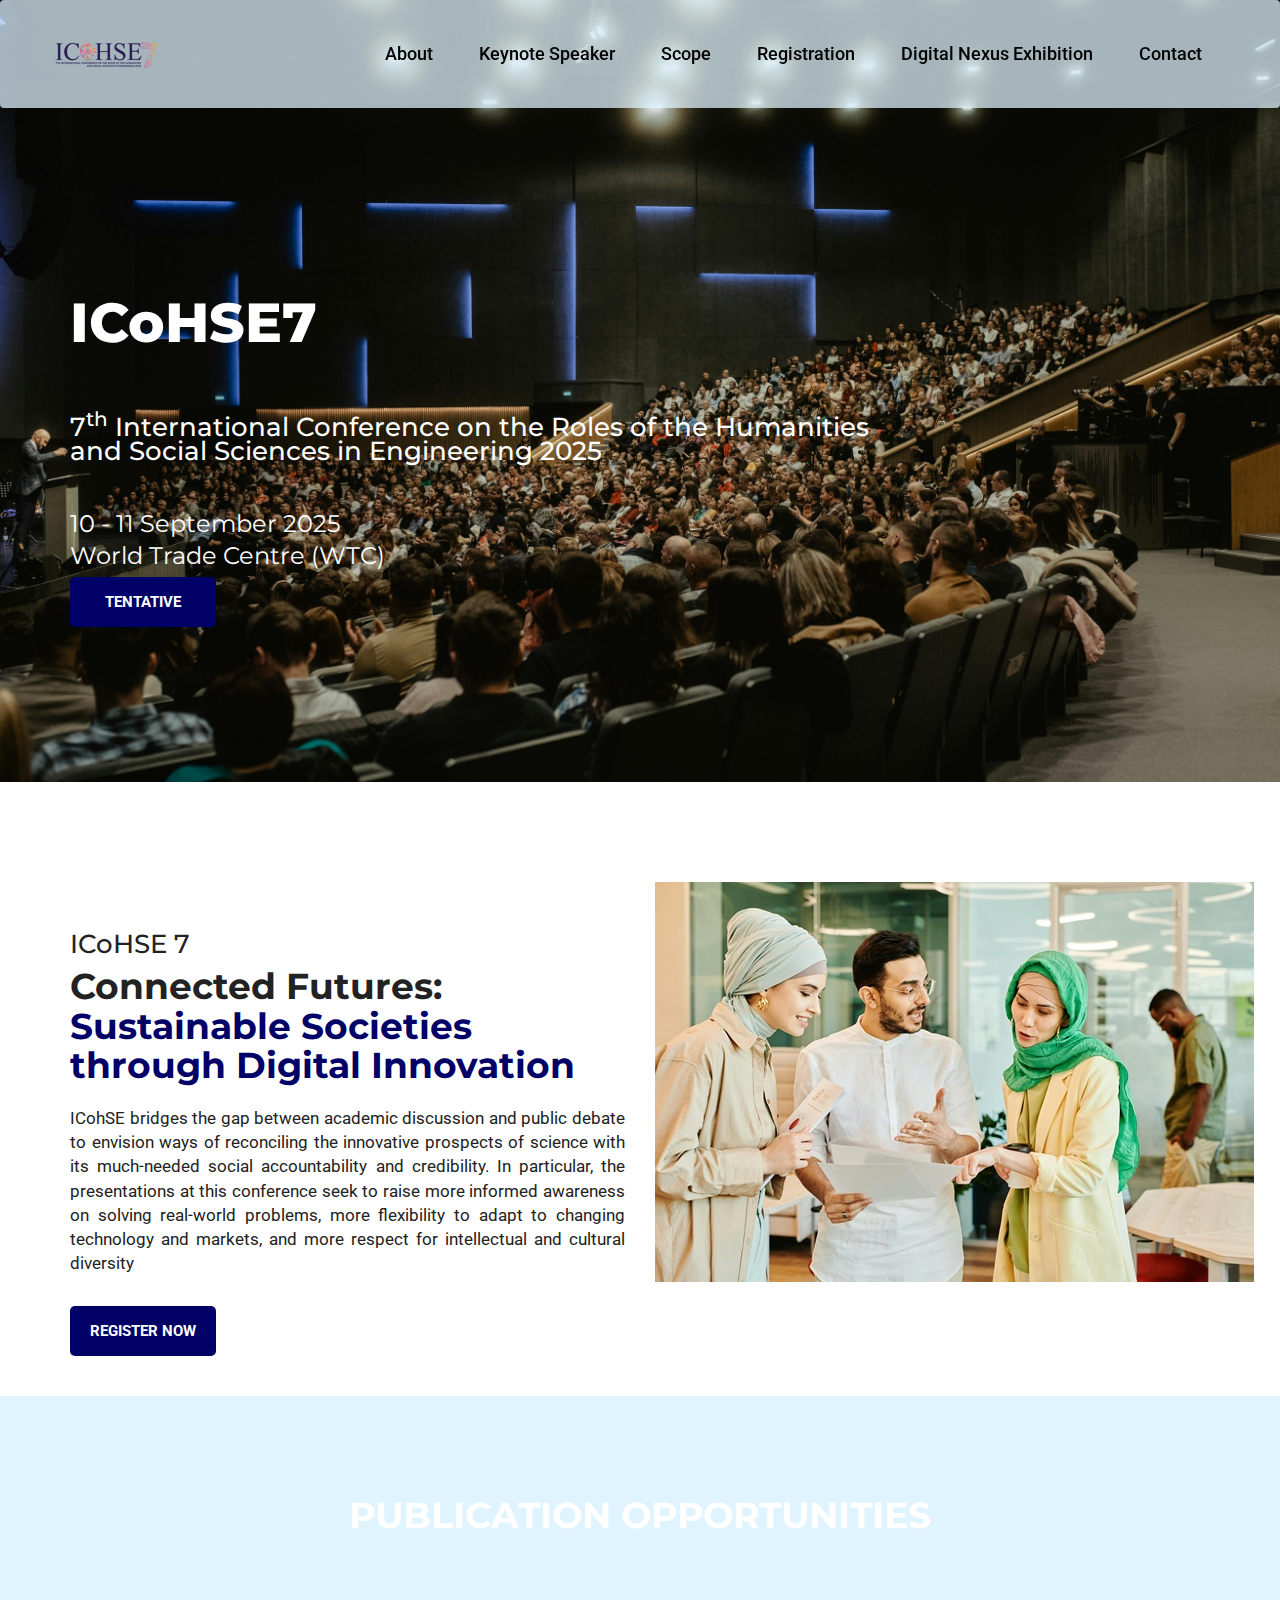
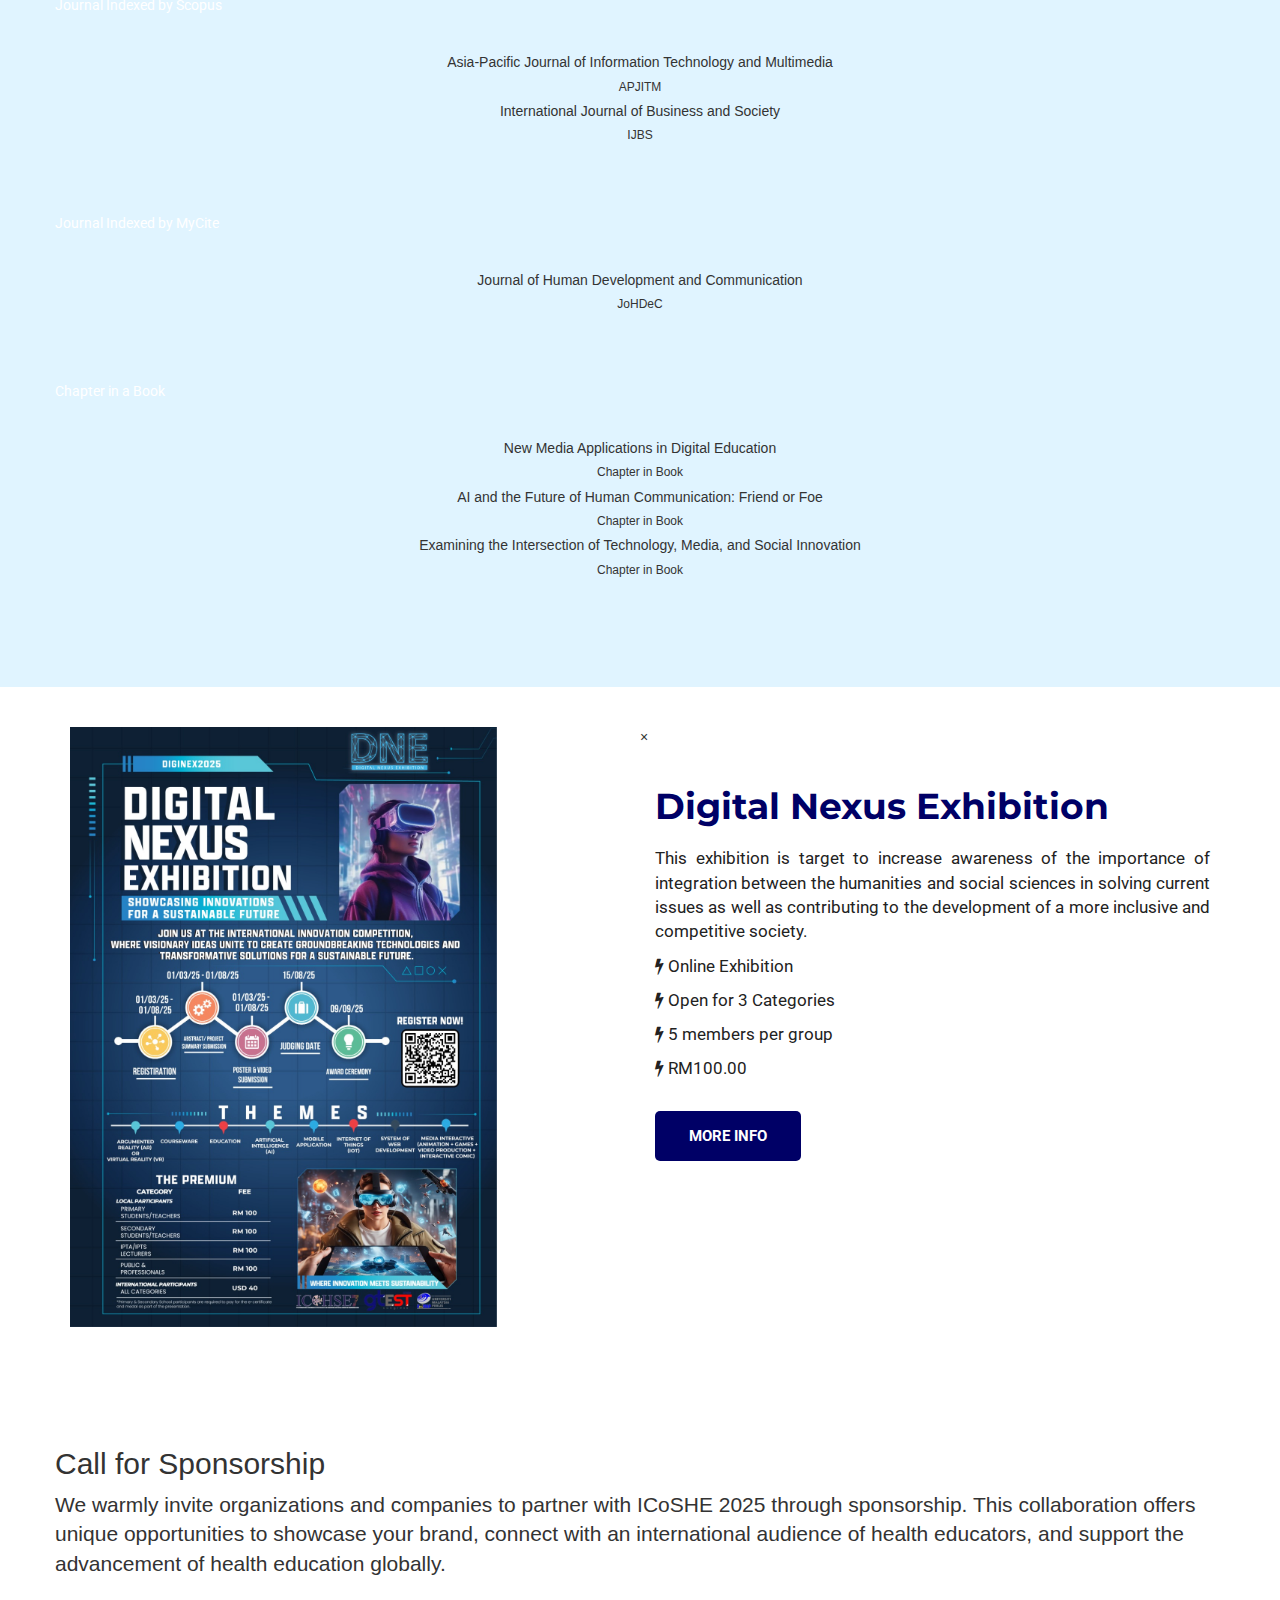
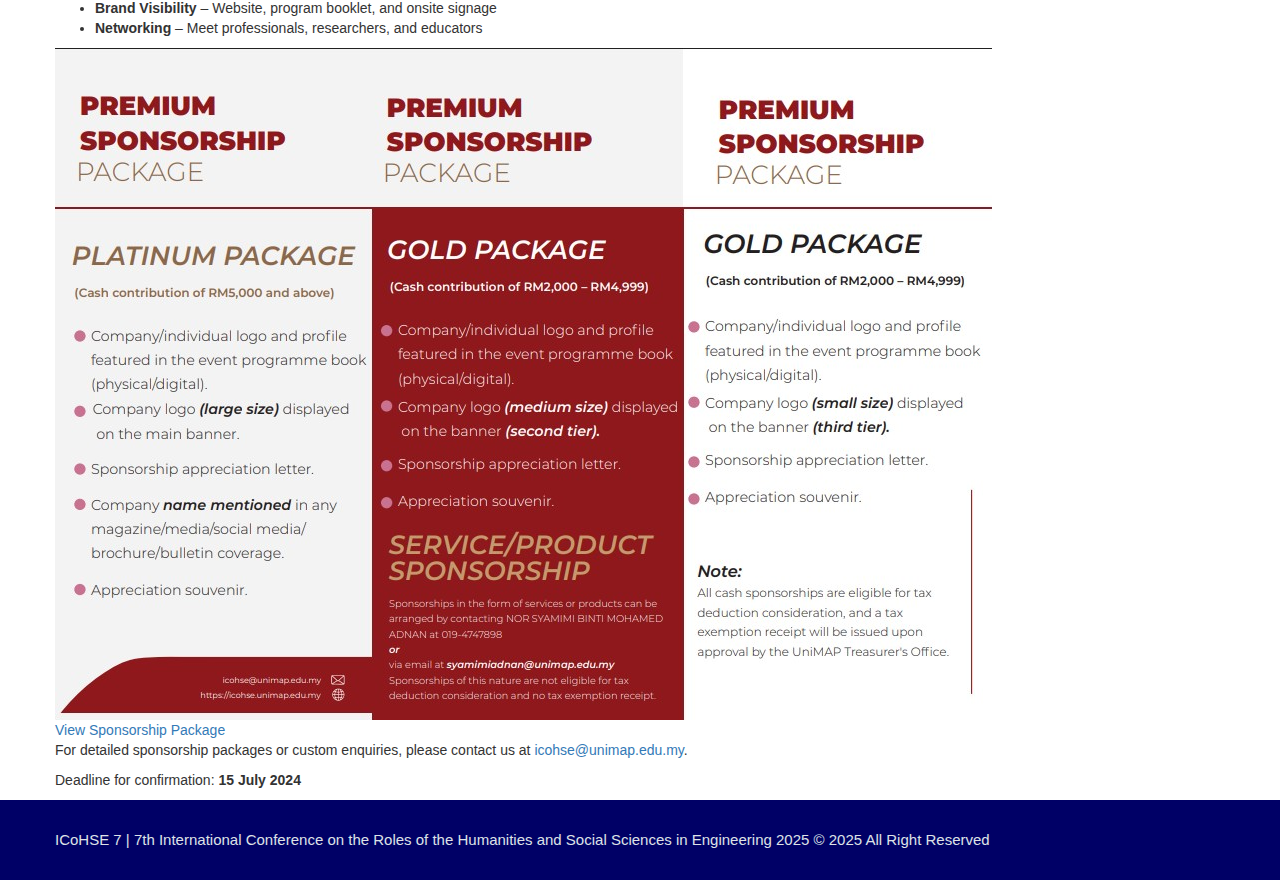
<file: index.html>
<!DOCTYPE html>
<html lang="en">

<head>
	<meta charset="UTF-8" />
	<title>ICoHSE7 | 7th International Conference on the Roles of the Humanities and Social Sciences in Engineering 2025
	</title>
	<meta name="viewport" content="width=device-width, initial-scale=1.0, maximum-scale=1.0, user-scalable=0">
	<link rel="stylesheet" href="css/style.css" />
	<link rel="stylesheet" href="css/responsive.css" />
	<script src="https://code.jquery.com/jquery-3.6.0.min.js"></script>


</head>

<body>


	<nav class="navbar navbar-default header header-navigation">
		<div class="container">
			<!-- Brand and toggle get grouped for better mobile display -->
			<div class="navbar-header">
				<button type="button" class="navbar-toggle collapsed" data-toggle="collapse" data-target="#main-menu"
					aria-expanded="false">
					<span class="sr-only">Toggle navigation</span>
					<span class="icon-bar"></span>
					<span class="icon-bar"></span>
					<span class="icon-bar"></span>
				</button>
				<a class="navbar-brand" href="index.html"><img src="img/logo.png" alt="Awesome Image" /></a>
			</div>

			<!-- Collect the nav links, forms, and other content for toggling -->
			<div class="collapse  navbar-collapse" id="main-menu">
				<ul class="nav navbar-nav navbar-right">
					<li>
						<a href="#">About</a>
						<ul class="sub-menu">
							<li><a href="committee.html">Our Committee</a></li>
							<li><a href="organizer.html">Organizer</a></li>
						</ul><!-- /.sub-menu -->
					</li>
					<li><a href="keynote_speaker.html">Keynote Speaker</a></li>
					<li><a href="theme.html">Scope</a></li>
					<li>
						<a href="#">Registration</a>
						<ul class="sub-menu">
							<li><a href="fee.html">Fees & Payment</a></li>
							<li><a href="important_date.html">Important Date</a></li>
							<li><a href="registration.html">Submission</a></li>
						</ul><!-- /.sub-menu -->
					</li>
					<li><a href="innovation.html">Digital Nexus Exhibition</a></li>
					<li><a href="contact.html">Contact</a></li>
				</ul>
			</div><!-- /.navbar-collapse -->
		</div><!-- /.container -->
	</nav>

	<section class="banner">
		<div class="container">
			<div class="col-md-9 col-sm-12 col-xs-12 pull-left">
				<h2>ICoHSE7 </h2>
				<h3>7<sup>th</sup> International Conference on the Roles of the Humanities and Social Sciences in
					Engineering 2025</h3>
				<br><br>
				<p>10 - 11 September 2025</p>
				<p>World Trade Centre (WTC)</p>
				<a href="ICoHSE7_Tentative.pdf" target="_blank" class="btn">Tentative</a>


			</div><!-- /.col-md-9 -->
		</div><!-- /.container -->
	</section><!-- /.banner -->

	<!---- --->
	<section class="about-section sec-pad">
		<div class="container">
			<div class="col-md-6">
				<br />
				<br />
				<h4>ICoHSE 7</h4>
				<h3>Connected Futures:<span> Sustainable Societies through Digital Innovation</span></h3>
				<br />
				<p class="black">ICohSE bridges the gap between academic discussion and public debate to envision ways
					of reconciling the innovative prospects of science with its much-needed social accountability and
					credibility. In particular, the presentations at this conference seek to raise more informed
					awareness on solving real-world problems, more flexibility to adapt to changing technology and
					markets, and more respect for intellectual and cultural diversity</p>
				<br />
				<a href="https://submit.confbay.com/conf/icohse7" target="_blank" class="btn">Register Now</a>

			</div><!-- /.col-md-6 -->
			<div class="col-md-6">
				<img src="img/home_image.jpg" alt="Awesome Image" />
			</div><!-- /.col-md-6 -->
			<hr>
		</div><!-- /.container -->

		<br><br>

		<section class="call-to-action">
			<div class="container">
				<h3>Publication Opportunities</h3>
				<br><br>

				<p>Journal Indexed by Scopus</p>

				<section class="journal_list">
					<div class="journal_box">
						<h5>Asia-Pacific Journal of Information Technology and Multimedia</h5>
						<h6>APJITM</h6>
					</div>
					<div class="journal_box">
						<h5>International Journal of Business and Society</h5>
						<h6>IJBS</h6>
					</div>
				</section>
				<br><br>

				<p>Journal Indexed by MyCite</p>
				<section class="journal_list">
					<div class="journal_box">
						<h5>Journal of Human Development and Communication</h5>
						<h6>JoHDeC</h6>
					</div>
				</section>

				<br><br>

				<p>Chapter in a Book</p>
				<section class="journal_list">
					<div class="journal_box">
						<h5> New Media Applications in Digital Education</h5>
						<h6>Chapter in Book</h6>
					</div>
					<div class="journal_box">
						<h5>AI and the Future of Human Communication: Friend or Foe</h5>
						<h6>Chapter in Book</h6>
					</div>
					<div class="journal_box">
						<h5>Examining the Intersection of Technology, Media, and Social Innovation</h5>
						<h6>Chapter in Book</h6>
					</div>
				</section>
			</div><!-- /.container -->
		</section><!-- /.call-to-action -->


		<br><br>

		<div class="container">
			<div class="col-md-6">
				<a href="img/exhibition3.jpg" download="exhibition3.jpg" target="_blank">
					<img src="img/exhibition3.jpg" alt="Awesome Image" class="poster_digital_nexus-image" width="427px" height="600px">
				</a>
			</div><!-- /.col-md-6 -->
			
			<!-- Image Popup -->
			<div id="imageModal" class="poster_digital_nexus-modal" onclick="closeImage()">
				<span class="poster_digital_nexus-close">&times;</span>
				<img class="poster_digital_nexus-modal-content" id="fullImage">
			</div>

			<div class="col-md-6">
				<br />
				<br />
				<h3><span> Digital Nexus Exhibition</span></h3>
				<br />
				<p class="black">This exhibition is target to increase awareness of the importance of integration
					between the humanities and social sciences in solving current issues as well as contributing to the
					development of a more inclusive and competitive society.
				</p>

				<p class="black"> <i class="fa fa-bolt"></i> Online Exhibition </p>
				<p class="black"> <i class="fa fa-bolt"></i> Open for 3 Categories </p>
				<p class="black"> <i class="fa fa-bolt"></i> 5 members per group</p>
				<p class="black"> <i class="fa fa-bolt"></i> RM100.00 </p>


				<br />
				<a href="innovation.html" class="btn">More Info</a>

			</div><!-- /.col-md-6 -->

		</div><!-- /.container -->
	</section><!-- /.about-section -->

	<section id="call-for-sponsorship" class="call_sponsor section">
  <div class="container">
    <h2 class="section-title">Call for Sponsorship</h2>
    <p class="lead">
      We warmly invite organizations and companies to partner with ICoSHE 2025 through sponsorship.
      This collaboration offers unique opportunities to showcase your brand, connect with an
      international audience of health educators, and support the advancement of health education globally.
    </p>
    <ul class="sponsor-benefits">
      <li><strong>Brand Visibility</strong> – Website, program booklet, and onsite signage</li>
      <li><strong>Networking</strong> – Meet professionals, researchers, and educators</li>
    </ul>

    <!-- VIEW PACKAGE BUTTON AND IMAGE -->
    <div class="call_sponsor_package">
      <a href="template_paper/ICoHSE7_Sponsorship_Package.pdf" target="_blank">
        <img src="img/brochure_sponsor.jpg" alt="Sponsorship Package" class="sponsor-img">
		<br>
        <div class="btn-view-package">View Sponsorship Package</div>
      </a>
    </div>

    <p>
      For detailed sponsorship packages or custom enquiries, please contact us at 
      <a href="mailto:sponsorship@icoshe2025.org">icohse@unimap.edu.my</a>.
    </p>
    <p class="note">
      Deadline for confirmation: <strong>15 July 2024</strong>
    </p>
  </div>
</section>


	<section class="footer-bottom">
		<div class="container">
			<div class="left-text pull-left">
				<p>ICoHSE 7 | 7th International Conference on the Roles of the Humanities and Social Sciences in
					Engineering 2025
					&copy; 2025 All Right Reserved</p>
			</div><!-- /.left-text pull-left -->
		</div><!-- /.container -->
	</section><!-- /.footer-bottom -->
		
			<!-- JavaScript -->
			<script>
				function openImage(img) {
					document.getElementById("imageModal").style.display = "flex";
					document.getElementById("fullImage").src = img.src;
				}
			
				function closeImage() {
					document.getElementById("imageModal").style.display = "none";
				}
			</script>
	<script src="js/jquery-latest.min.js"></script>
	<script src="js/bootstrap.min.js"></script>
	<script src="js/countdown.min.js"></script>
	<script src="js/owl.carousel.min.js"></script>
	<script src="js/jquery.fancybox.pack.js"></script>
	<script src="js/custom.js"></script>

				


	<script>
		$(document).ready(function () {
			$('.coundown').countdown({
				date: "September 9, 2025 00:00:00", // Set target date
				refresh: 1000, // Update every second
				render: function (date) {
					$(this).html(
						"<li><span>" + date.days + "</span> days</li>" +
						"<li><span>" + date.hours + "</span> hours</li>" +
						"<li><span>" + date.min + "</span> minutes</li>" +
						"<li><span>" + date.sec + "</span> seconds</li>"
					);
				}
			});
		});
	</script>

</body>

</html>
</file>
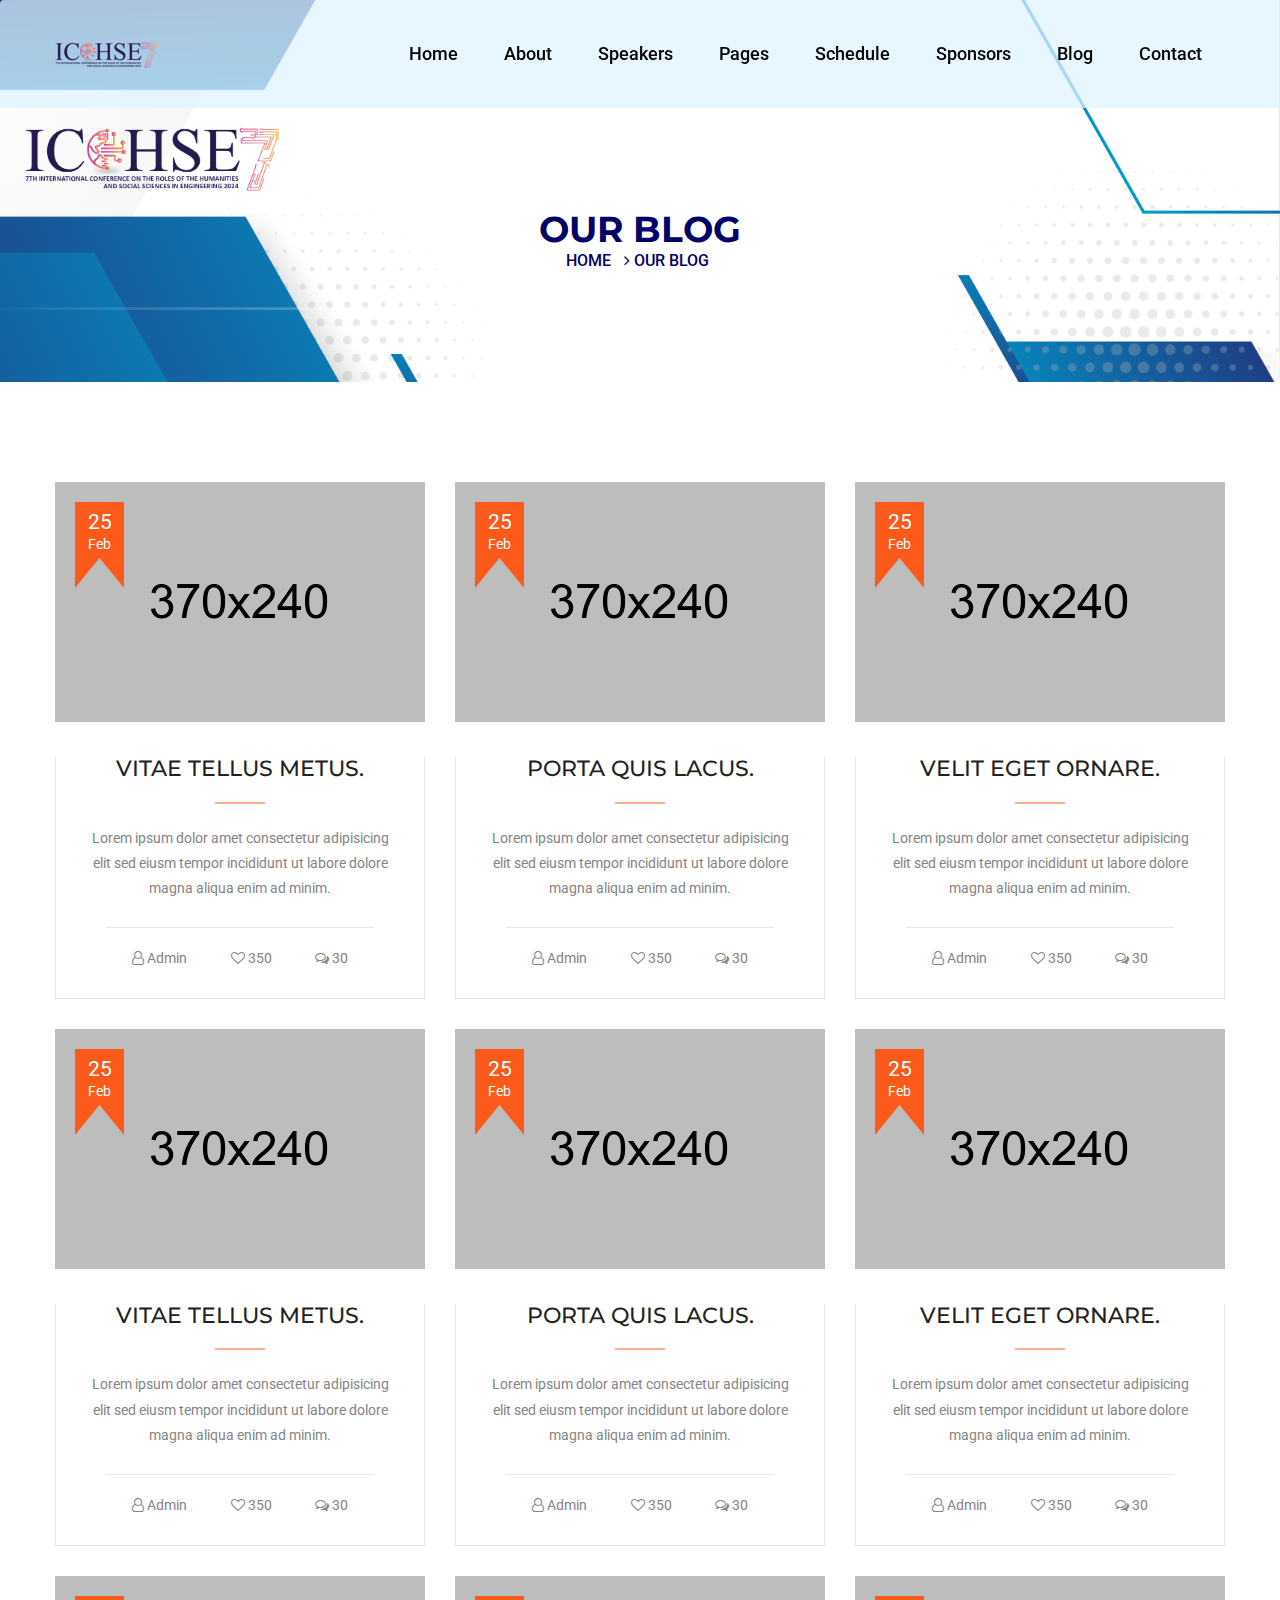
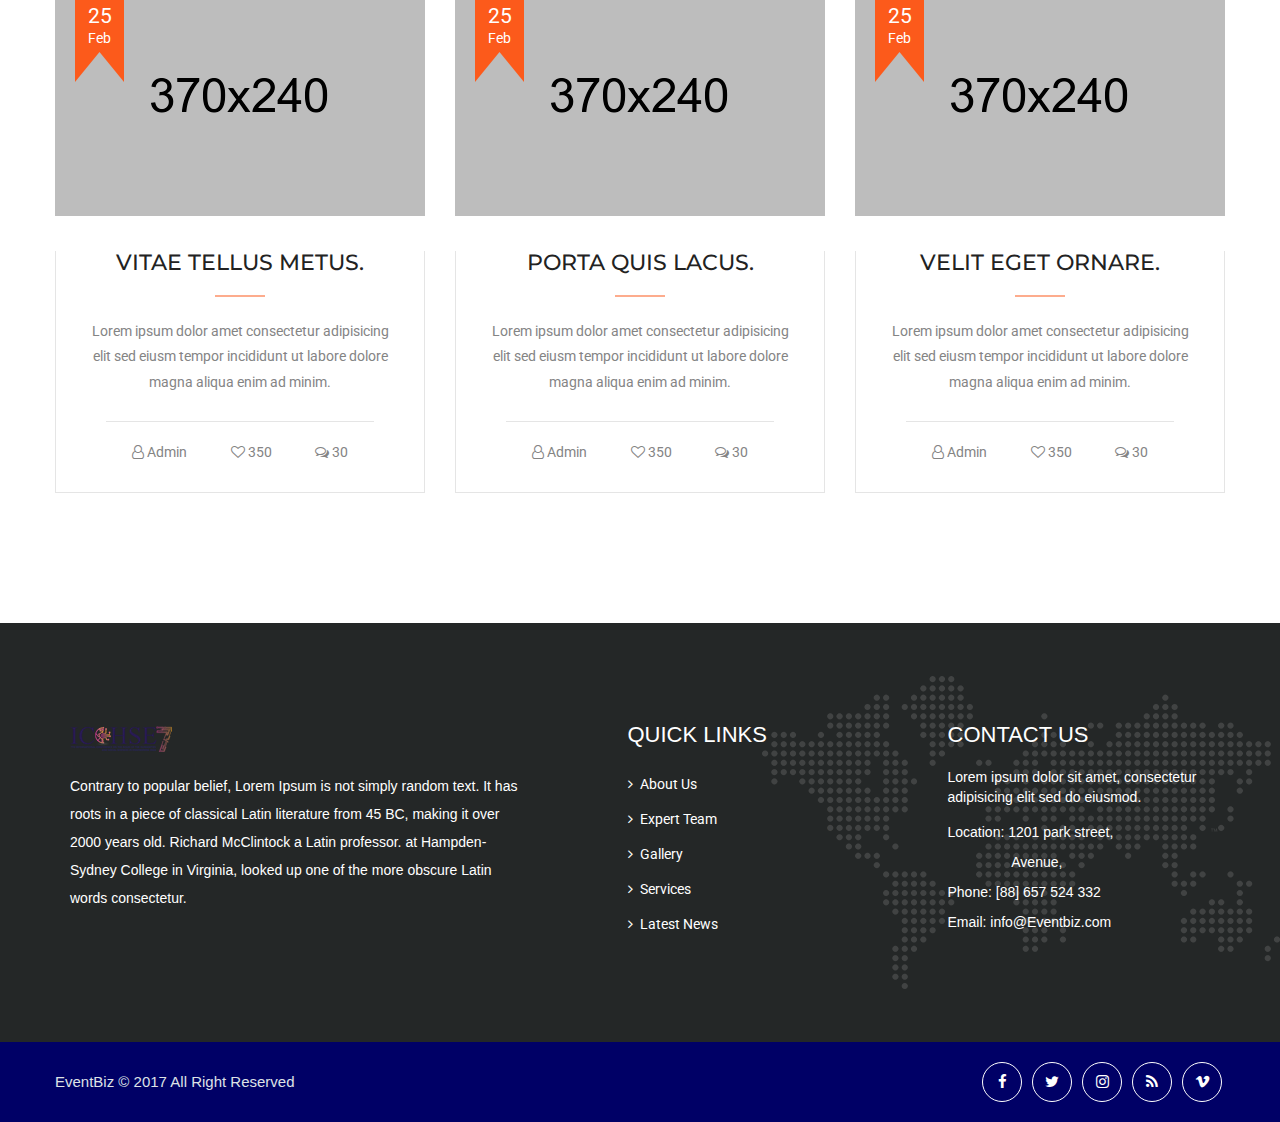
<file: blog.html>
<!DOCTYPE html>
<html lang="en">
<head>
	<meta charset="UTF-8" />
	<title>Event Biz || Responsive html 5 template</title>
	<meta name="viewport" content="width=device-width, initial-scale=1.0, maximum-scale=1.0, user-scalable=0">
	<link rel="stylesheet" href="css/style.css" />
	<link rel="stylesheet" href="css/responsive.css" />
</head>
<body>
	
	
	<nav class="navbar navbar-default header header-navigation">
		<div class="container">
			<!-- Brand and toggle get grouped for better mobile display -->
			<div class="navbar-header">
				<button type="button" class="navbar-toggle collapsed" data-toggle="collapse" data-target="#bs-example-navbar-collapse-1" aria-expanded="false">
					<span class="sr-only">Toggle navigation</span>
					<span class="icon-bar"></span>
					<span class="icon-bar"></span>
					<span class="icon-bar"></span>
				</button>
				<a class="navbar-brand" href="index.html"><img src="img/logo.png" alt="Awesome Image"/></a>
			</div>

			<!-- Collect the nav links, forms, and other content for toggling -->
			<div class="collapse  navbar-collapse" id="bs-example-navbar-collapse-1">
				<ul class="nav navbar-nav navbar-right">
					<li><a href="index.html">Home</a></li>
					<li><a href="about.html">About</a></li>
					<li>
						<a href="speakers.html">Speakers</a>
						<ul class="sub-menu">							
							<li><a href="single-speaker.html">Speaker Details</a></li>
						</ul><!-- /.sub-menu -->
					</li>
					<li>
						<a href="#">Pages</a>
						<ul class="sub-menu">							
							<li><a href="testimonial.html">Testimonial</a></li>
							<li><a href="gallery.html">Gallery</a></li>
							<li><a href="pricing.html">Pricing page</a></li>
						</ul><!-- /.sub-menu -->
					</li>
					<li><a href="schedule.html">Schedule</a></li>
					<li><a href="sponsor.html">Sponsors</a></li>
					<li>
						<a href="blog.html">Blog</a>
						<ul class="sub-menu">							
							<li><a href="single-blog.html">Blog Details</a></li>
						</ul><!-- /.sub-menu -->
					</li>
					<li><a href="contact.html">Contact</a></li>
				</ul>
			</div><!-- /.navbar-collapse -->
		</div><!-- /.container -->
	</nav>
	
	<section class="page-title">
		<div class="container">
			<h2>Our Blog</h2>
			<ul class="list-inline">
				<li><a href="#">Home</a></li>
				<li><a href="#"><i class="fa fa-angle-right"></i> Our Blog</a></li>
			</ul><!-- /.list-inline -->
		</div><!-- /.container -->
	</section><!-- /.page-title -->

	<section class="blog-section sec-pad blog-page">
		<div class="container">
			
			<div class="row">
				<div class="col-md-4">
					<div class="single-blog-post text-center">
						<div class="img-box">
							<img src="img/blog-1.png" alt="Awesome Image"/>
							<div class="date-box">
								25 <span>Feb</span>
							</div><!-- /.date-box -->
						</div><!-- /.img-box -->
						<div class="bottom-box">
							<h3>vitae tellus metus.</h3>
							<p>Lorem ipsum dolor amet consectetur adipisicing elit sed eiusm tempor incididunt ut labore dolore magna aliqua enim ad minim.</p>
							<ul class="post-meta list-inline text-center">
								<li>
									<a href="#"><i class="fa fa-user-o"></i> Admin</a>								
								</li>
								<li>
									<a href="#"><i class="fa fa-heart-o"></i> 350</a>
								</li>
								<li>								
									<a href="#"><i class="fa fa-comments-o"></i> 30</a>
								</li>
							</ul><!-- /.post-meta -->
						</div><!-- .bottom-box -->
					</div><!-- /.single-blog-post -->
				</div><!-- /.col-md-4 -->
				<div class="col-md-4">
					<div class="single-blog-post text-center">
						<div class="img-box">
							<img src="img/blog-2.png" alt="Awesome Image"/>
							<div class="date-box">
								25 <span>Feb</span>
							</div><!-- /.date-box -->
						</div><!-- /.img-box -->
						<div class="bottom-box">
							<h3>porta quis lacus.</h3>
							<p>Lorem ipsum dolor amet consectetur adipisicing elit sed eiusm tempor incididunt ut labore dolore magna aliqua enim ad minim.</p>
							<ul class="post-meta list-inline text-center">
								<li>
									<a href="#"><i class="fa fa-user-o"></i> Admin</a>								
								</li>
								<li>
									<a href="#"><i class="fa fa-heart-o"></i> 350</a>
								</li>
								<li>								
									<a href="#"><i class="fa fa-comments-o"></i> 30</a>
								</li>
							</ul><!-- /.post-meta -->
						</div><!-- .bottom-box -->
					</div><!-- /.single-blog-post -->
				</div><!-- /.col-md-4 -->
				<div class="col-md-4">
					<div class="single-blog-post text-center">
						<div class="img-box">
							<img src="img/blog-3.png" alt="Awesome Image"/>
							<div class="date-box">
								25 <span>Feb</span>
							</div><!-- /.date-box -->
						</div><!-- /.img-box -->
						<div class="bottom-box">
							<h3>velit eget ornare.</h3>
							<p>Lorem ipsum dolor amet consectetur adipisicing elit sed eiusm tempor incididunt ut labore dolore magna aliqua enim ad minim.</p>
							<ul class="post-meta list-inline text-center">
								<li>
									<a href="#"><i class="fa fa-user-o"></i> Admin</a>								
								</li>
								<li>
									<a href="#"><i class="fa fa-heart-o"></i> 350</a>
								</li>
								<li>								
									<a href="#"><i class="fa fa-comments-o"></i> 30</a>
								</li>
							</ul><!-- /.post-meta -->
						</div><!-- /.bottom-box -->
					</div><!-- /.single-blog-post -->
				</div><!-- /.col-md-4 -->
				<div class="col-md-4">
					<div class="single-blog-post text-center">
						<div class="img-box">
							<img src="img/blog-4.png" alt="Awesome Image"/>
							<div class="date-box">
								25 <span>Feb</span>
							</div><!-- /.date-box -->
						</div><!-- /.img-box -->
						<div class="bottom-box">
							<h3>vitae tellus metus.</h3>
							<p>Lorem ipsum dolor amet consectetur adipisicing elit sed eiusm tempor incididunt ut labore dolore magna aliqua enim ad minim.</p>
							<ul class="post-meta list-inline text-center">
								<li>
									<a href="#"><i class="fa fa-user-o"></i> Admin</a>								
								</li>
								<li>
									<a href="#"><i class="fa fa-heart-o"></i> 350</a>
								</li>
								<li>								
									<a href="#"><i class="fa fa-comments-o"></i> 30</a>
								</li>
							</ul><!-- /.post-meta -->
						</div><!-- .bottom-box -->
					</div><!-- /.single-blog-post -->
				</div><!-- /.col-md-4 -->
				<div class="col-md-4">
					<div class="single-blog-post text-center">
						<div class="img-box">
							<img src="img/blog-5.png" alt="Awesome Image"/>
							<div class="date-box">
								25 <span>Feb</span>
							</div><!-- /.date-box -->
						</div><!-- /.img-box -->
						<div class="bottom-box">
							<h3>porta quis lacus.</h3>
							<p>Lorem ipsum dolor amet consectetur adipisicing elit sed eiusm tempor incididunt ut labore dolore magna aliqua enim ad minim.</p>
							<ul class="post-meta list-inline text-center">
								<li>
									<a href="#"><i class="fa fa-user-o"></i> Admin</a>								
								</li>
								<li>
									<a href="#"><i class="fa fa-heart-o"></i> 350</a>
								</li>
								<li>								
									<a href="#"><i class="fa fa-comments-o"></i> 30</a>
								</li>
							</ul><!-- /.post-meta -->
						</div><!-- .bottom-box -->
					</div><!-- /.single-blog-post -->
				</div><!-- /.col-md-4 -->
				<div class="col-md-4">
					<div class="single-blog-post text-center">
						<div class="img-box">
							<img src="img/blog-6.png" alt="Awesome Image"/>
							<div class="date-box">
								25 <span>Feb</span>
							</div><!-- /.date-box -->
						</div><!-- /.img-box -->
						<div class="bottom-box">
							<h3>velit eget ornare.</h3>
							<p>Lorem ipsum dolor amet consectetur adipisicing elit sed eiusm tempor incididunt ut labore dolore magna aliqua enim ad minim.</p>
							<ul class="post-meta list-inline text-center">
								<li>
									<a href="#"><i class="fa fa-user-o"></i> Admin</a>								
								</li>
								<li>
									<a href="#"><i class="fa fa-heart-o"></i> 350</a>
								</li>
								<li>								
									<a href="#"><i class="fa fa-comments-o"></i> 30</a>
								</li>
							</ul><!-- /.post-meta -->
						</div><!-- /.bottom-box -->
					</div><!-- /.single-blog-post -->
				</div><!-- /.col-md-4 -->
				<div class="col-md-4">
					<div class="single-blog-post text-center">
						<div class="img-box">
							<img src="img/blog-7.png" alt="Awesome Image"/>
							<div class="date-box">
								25 <span>Feb</span>
							</div><!-- /.date-box -->
						</div><!-- /.img-box -->
						<div class="bottom-box">
							<h3>vitae tellus metus.</h3>
							<p>Lorem ipsum dolor amet consectetur adipisicing elit sed eiusm tempor incididunt ut labore dolore magna aliqua enim ad minim.</p>
							<ul class="post-meta list-inline text-center">
								<li>
									<a href="#"><i class="fa fa-user-o"></i> Admin</a>								
								</li>
								<li>
									<a href="#"><i class="fa fa-heart-o"></i> 350</a>
								</li>
								<li>								
									<a href="#"><i class="fa fa-comments-o"></i> 30</a>
								</li>
							</ul><!-- /.post-meta -->
						</div><!-- .bottom-box -->
					</div><!-- /.single-blog-post -->
				</div><!-- /.col-md-4 -->
				<div class="col-md-4">
					<div class="single-blog-post text-center">
						<div class="img-box">
							<img src="img/blog-8.png" alt="Awesome Image"/>
							<div class="date-box">
								25 <span>Feb</span>
							</div><!-- /.date-box -->
						</div><!-- /.img-box -->
						<div class="bottom-box">
							<h3>porta quis lacus.</h3>
							<p>Lorem ipsum dolor amet consectetur adipisicing elit sed eiusm tempor incididunt ut labore dolore magna aliqua enim ad minim.</p>
							<ul class="post-meta list-inline text-center">
								<li>
									<a href="#"><i class="fa fa-user-o"></i> Admin</a>								
								</li>
								<li>
									<a href="#"><i class="fa fa-heart-o"></i> 350</a>
								</li>
								<li>								
									<a href="#"><i class="fa fa-comments-o"></i> 30</a>
								</li>
							</ul><!-- /.post-meta -->
						</div><!-- .bottom-box -->
					</div><!-- /.single-blog-post -->
				</div><!-- /.col-md-4 -->
				<div class="col-md-4">
					<div class="single-blog-post text-center">
						<div class="img-box">
							<img src="img/blog-9.png" alt="Awesome Image"/>
							<div class="date-box">
								25 <span>Feb</span>
							</div><!-- /.date-box -->
						</div><!-- /.img-box -->
						<div class="bottom-box">
							<h3>velit eget ornare.</h3>
							<p>Lorem ipsum dolor amet consectetur adipisicing elit sed eiusm tempor incididunt ut labore dolore magna aliqua enim ad minim.</p>
							<ul class="post-meta list-inline text-center">
								<li>
									<a href="#"><i class="fa fa-user-o"></i> Admin</a>								
								</li>
								<li>
									<a href="#"><i class="fa fa-heart-o"></i> 350</a>
								</li>
								<li>								
									<a href="#"><i class="fa fa-comments-o"></i> 30</a>
								</li>
							</ul><!-- /.post-meta -->
						</div><!-- /.bottom-box -->
					</div><!-- /.single-blog-post -->
				</div><!-- /.col-md-4 -->
			</div><!-- /.row -->
		</div><!-- /.container -->
	</section><!-- /.blog-section -->
		
	<footer>
		<div class="container">
			<div class="col-md-5">
				<div class="about-widget">
					<a href="index.html">
						<img src="img/logo.png" alt="" />
					</a>
					<p>Contrary to popular belief, Lorem Ipsum is not simply random text. It has roots in a piece of classical Latin literature from 45 BC, making it over 2000 years old. Richard McClintock a Latin professor. at Hampden-Sydney College in Virginia, looked up one of the more obscure Latin words consectetur.</p>
				</div><!-- /.about-widget -->
			</div><!-- /.col-md-5 -->
			<div class="col-md-4">
				<div class="link-widget">
					<h3>Quick Links</h3>
					<ul>
						<li><a href="#"><i class="fa fa-angle-right"></i> About Us</a></li>
						<li><a href="#"><i class="fa fa-angle-right"></i> Expert Team</a></li>
						<li><a href="#"><i class="fa fa-angle-right"></i> Gallery</a></li>
						<li><a href="#"><i class="fa fa-angle-right"></i> Services</a></li>
						<li><a href="#"><i class="fa fa-angle-right"></i> Latest News</a></li>
					</ul>
				</div><!-- /.link-widget -->
			</div><!-- /.col-md-4 -->
			<div class="col-md-3">
				<div class="contact-widget">
					<h3>contact us</h3>
					<p>Lorem ipsum dolor sit amet, consectetur adipisicing elit sed do eiusmod.</p>
					<ul>
						<li>
							Location:    1201 park street, <br /> &emsp;&emsp;&emsp;&emsp;&nbsp;&nbsp;Avenue,
						</li>
						<li>Phone:    [88] 657 524 332</li>
						<li>Email:    info@Eventbiz.com</li>
					</ul>
				</div><!-- /.contact-widget -->
			</div><!-- /.col-md-3 -->
		</div><!-- /.container -->
	</footer>
	<section class="footer-bottom">
		<div class="container">
			<div class="left-text pull-left">
				<p>EventBiz  &copy;  2017 All Right Reserved</p>
			</div><!-- /.left-text pull-left -->
			<div class="social pull-right">
				<ul class="list-inline">
					<li><a href="#"><i class="fa fa-facebook"></i></a></li>
					<li><a href="#"><i class="fa fa-twitter"></i></a></li>
					<li><a href="#"><i class="fa fa-instagram"></i></a></li>
					<li><a href="#"><i class="fa fa-rss"></i></a></li>
					<li><a href="#"><i class="fa fa-vimeo"></i></a></li>
				</ul><!-- /.list-inline -->
			</div><!-- /.social pull-right -->
		</div><!-- /.container -->
	</section><!-- /.footer-bottom -->
	<script src="js/jquery-latest.min.js"></script>
	<script src="js/bootstrap.min.js"></script>
	<script src="js/countdown.min.js"></script>
	<script src="js/owl.carousel.min.js"></script>
	<script src="js/custom.js"></script>
</body>
</html>
</file>
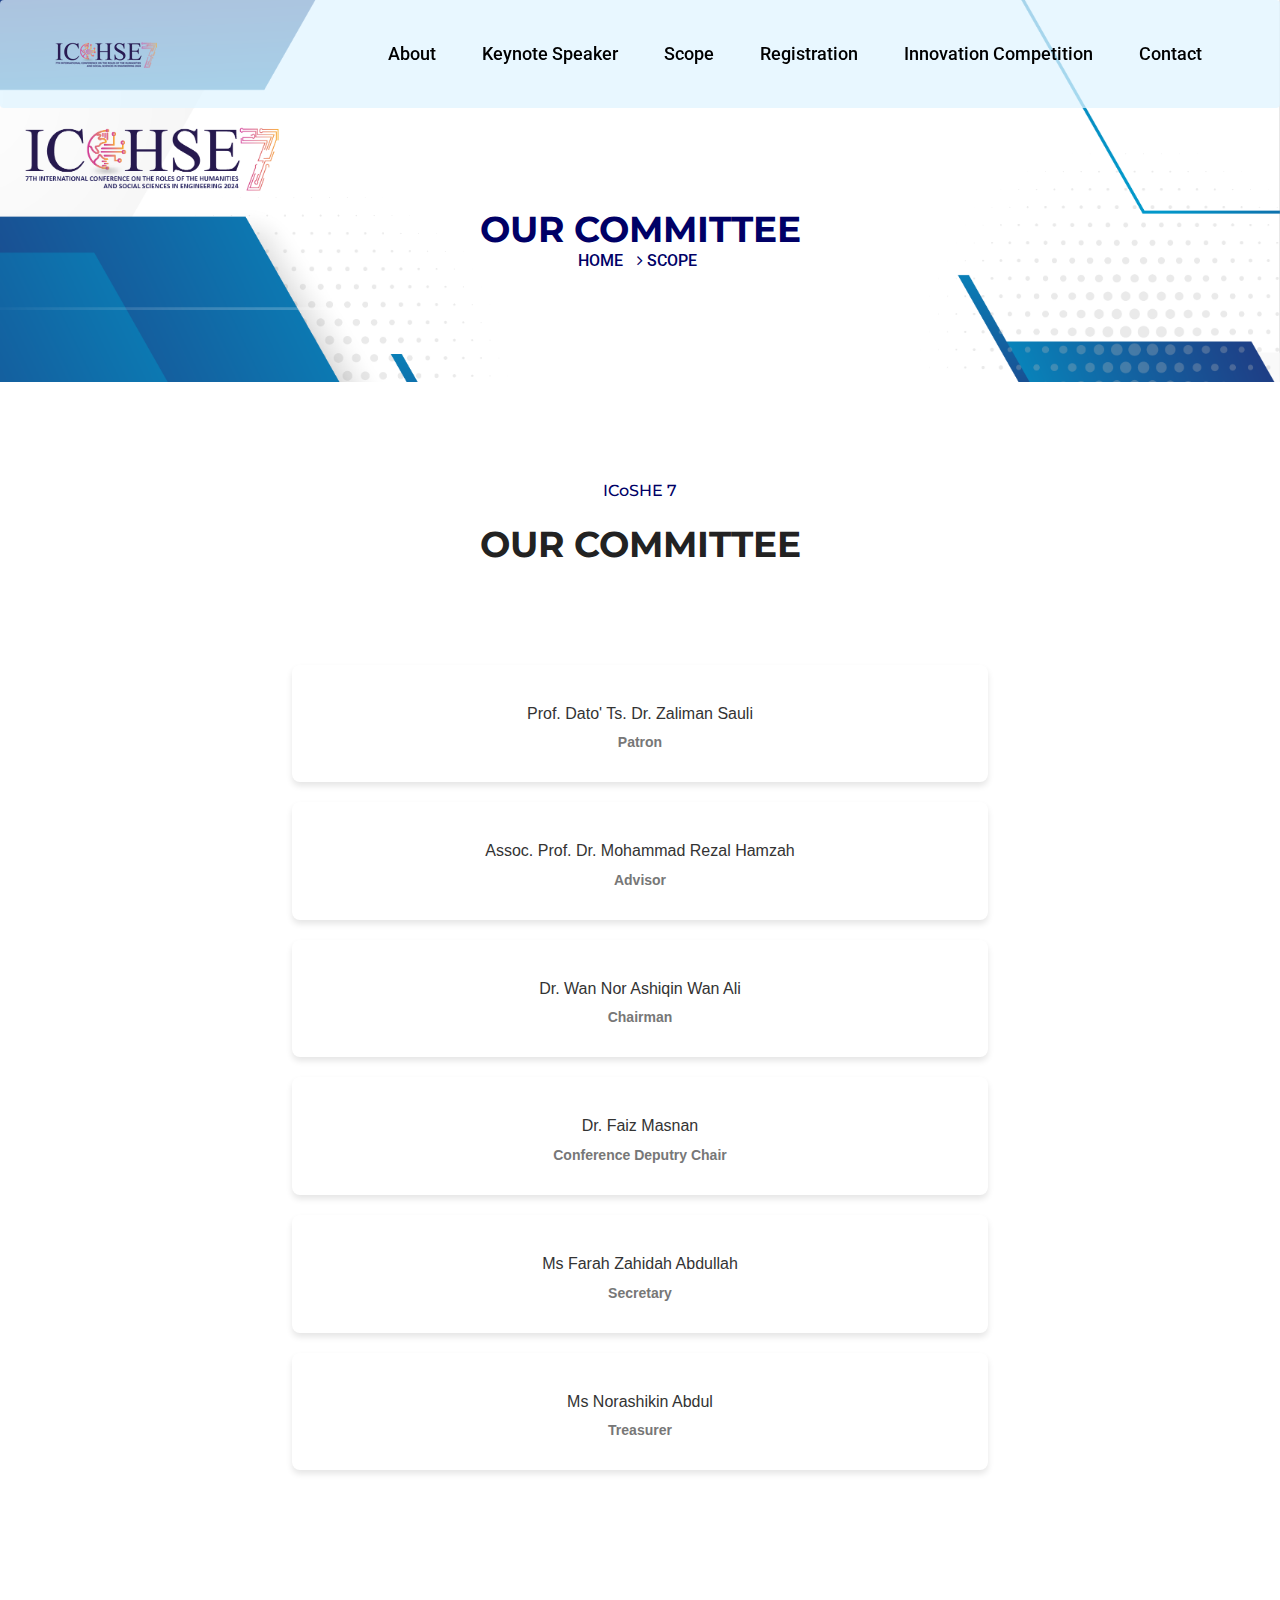
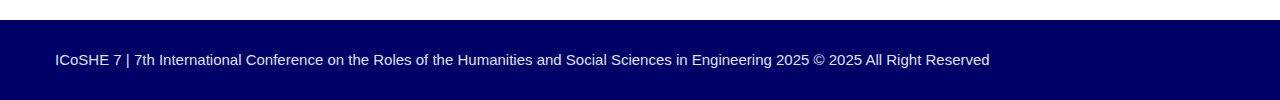
<file: committee.html>
<!DOCTYPE html>
<html lang="en">
<head>
	<meta charset="UTF-8" />
	<title>Theme | ICoHSE7</title>
	<meta name="viewport" content="width=device-width, initial-scale=1.0, maximum-scale=1.0, user-scalable=0">
	<link rel="stylesheet" href="css/style.css" />
	<link rel="stylesheet" href="css/responsive.css" />
</head>
<body>
	
	
	<nav class="navbar navbar-default header header-navigation">
		<div class="container">
			<!-- Brand and toggle get grouped for better mobile display -->
			<div class="navbar-header">
				<button type="button" class="navbar-toggle collapsed" data-toggle="collapse" data-target="#main-menu" aria-expanded="false">
					<span class="sr-only">Toggle navigation</span>
					<span class="icon-bar"></span>
					<span class="icon-bar"></span>
					<span class="icon-bar"></span>
				</button>
				<a class="navbar-brand" href="index.html"><img src="img/logo.png" alt="Awesome Image"/></a>
			</div>

			<!-- Collect the nav links, forms, and other content for toggling -->
			<div class="collapse  navbar-collapse" id="main-menu">
				<ul class="nav navbar-nav navbar-right">
					<li>
						<a href="about.html">About</a>
						<ul class="sub-menu">							
							<li><a href="committee.html">Our Committee</a></li>
							<li><a href="organizer.html">Organizer</a></li>
						</ul><!-- /.sub-menu -->
					</li>
					<li><a href="keynote_speaker.html">Keynote Speaker</a></li>
					<li><a href="theme.html">Scope</a></li>
					<li>
						<a href="#">Registration</a>
						<ul class="sub-menu">							
							<li><a href="fee.html">Fees & Payment</a></li>
							<li><a href="important_date.html">Important Date</a></li>
							<li><a href="registration.html">Submission</a></li>
						</ul><!-- /.sub-menu -->
					</li>
					<li><a href="innovation.html">Innovation Competition</a></li>
					<li><a href="contact.html">Contact</a></li>
				</ul>
			</div><!-- /.navbar-collapse -->
		</div><!-- /.container -->
	</nav>
	
	<section class="page-title">
		<div class="container">
			<h2>Our Committee</h2>
			<ul class="list-inline">
				<li><a href="#">Home</a></li>
				<li><a href="#"><i class="fa fa-angle-right"></i> Scope</a></li>
			</ul><!-- /.list-inline -->
		</div><!-- /.container -->
	</section><!-- /.page-title -->

	<section class="sec-pad testimonial-section">
		<div class="container">
			<div class="sec-title text-center">
				<h5>ICoSHE 7</h5>
				<h2>Our Committee</h2>
			</div><!-- /.sec-title text-center -->
			</div>
			<section class="committee_member_section">
				<div class="committee_member_container">
		
					<div class="committee_member_list">
						<!-- Committee Member 1 -->
						<div class="committee_member_card">
							<h3>Prof. Dato' Ts. Dr. Zaliman Sauli</h3>
							<p class="committee_member_position">Patron</p>
						</div>
		
						<!-- Committee Member 2 -->
						<div class="committee_member_card">
							<h3>Assoc. Prof. Dr. Mohammad Rezal Hamzah</h3>
							<p class="committee_member_position">Advisor</p>
						</div>
		
						<!-- Committee Member 3 -->
						<div class="committee_member_card">
							<h3>Dr. Wan Nor Ashiqin Wan Ali</h3>
							<p class="committee_member_position">Chairman</p>
						</div>

						<!-- Committee Member 3 -->
						<div class="committee_member_card">
							<h3>Dr. Faiz Masnan</h3>
							<p class="committee_member_position">Conference Deputry Chair</p>
						</div>

						<!-- Committee Member 3 -->
						<div class="committee_member_card">
							<h3>Ms Farah Zahidah Abdullah</h3>
							<p class="committee_member_position">Secretary</p>
						</div>

						<!-- Committee Member 3 -->
						<div class="committee_member_card">
							<h3>Ms Norashikin Abdul</h3>
							<p class="committee_member_position">Treasurer</p>
						</div>
					</div>
				</div>
			</section>
			</section>


	
	
	<section class="footer-bottom">
		<div class="container">
			<div class="left-text pull-left">
				<p>ICoSHE 7 | 7th International Conference on the Roles of the Humanities and Social Sciences in Engineering 2025
					&copy;  2025 All Right Reserved</p>
			</div><!-- /.left-text pull-left -->
		</div><!-- /.container -->
	</section><!-- /.footer-bottom -->
	<script src="js/jquery-latest.min.js"></script>
	<script src="js/bootstrap.min.js"></script>
	<script src="js/countdown.min.js"></script>
	<script src="js/owl.carousel.min.js"></script>
	<script src="js/custom.js"></script>
</body>
</html>
</file>
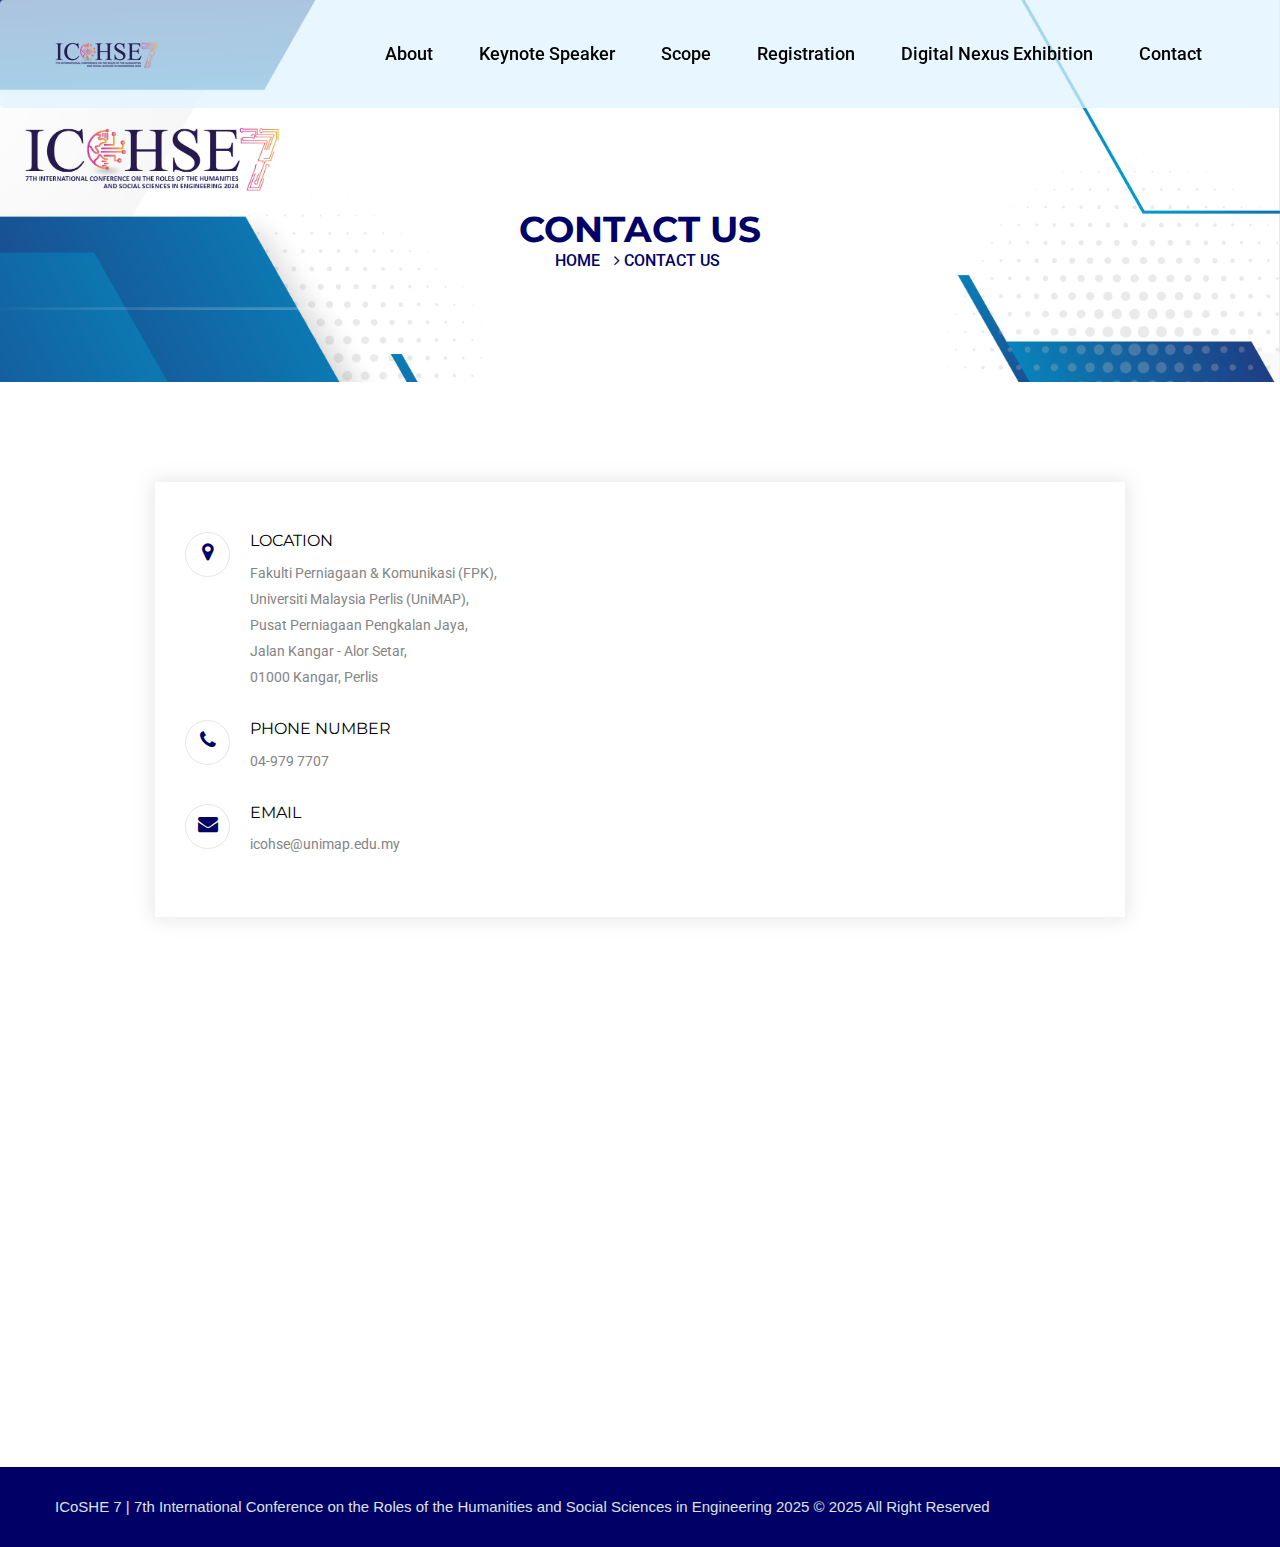
<file: contact.html>
<!DOCTYPE html>
<html lang="en">
<head>
	<meta charset="UTF-8" />
	<title>Contact | ICoHSE7</title>
	<meta name="viewport" content="width=device-width, initial-scale=1.0, maximum-scale=1.0, user-scalable=0">
	<link rel="stylesheet" href="css/style.css" />
	<link rel="stylesheet" href="css/responsive.css" />
</head>
<body>
	
	
	<nav class="navbar navbar-default header header-navigation">
		<div class="container">
			<!-- Brand and toggle get grouped for better mobile display -->
			<div class="navbar-header">
				<button type="button" class="navbar-toggle collapsed" data-toggle="collapse" data-target="#main-menu" aria-expanded="false">
					<span class="sr-only">Toggle navigation</span>
					<span class="icon-bar"></span>
					<span class="icon-bar"></span>
					<span class="icon-bar"></span>
				</button>
				<a class="navbar-brand" href="index.html"><img src="img/logo.png" alt="Awesome Image"/></a>
			</div>

			<!-- Collect the nav links, forms, and other content for toggling -->
			<div class="collapse  navbar-collapse" id="main-menu">
				<ul class="nav navbar-nav navbar-right">
					<li>
						<a href="about.html">About</a>
						<ul class="sub-menu">							
							<li><a href="committee.html">Our Committee</a></li>
							<li><a href="organizer.html">Organizer</a></li>
						</ul><!-- /.sub-menu -->
					</li>
					<li><a href="keynote_speaker.html">Keynote Speaker</a></li>
					<li><a href="theme.html">Scope</a></li>
					<li>
						<a href="#">Registration</a>
						<ul class="sub-menu">							
							<li><a href="fee.html">Fees & Payment</a></li>
							<li><a href="important_date.html">Important Date</a></li>
							<li><a href="registration.html">Submission</a></li>
						</ul><!-- /.sub-menu -->
					</li>
					<li><a href="innovation.html">Digital Nexus Exhibition</a></li>
					<li><a href="contact.html">Contact</a></li>
				</ul>
			</div><!-- /.navbar-collapse -->
		</div><!-- /.container -->
	</nav>
	
	
	<section class="page-title">
		<div class="container">
			<h2>Contact Us</h2>
			<ul class="list-inline">
				<li><a href="#">Home</a></li>
				<li><a href="#"><i class="fa fa-angle-right"></i> Contact Us</a></li>
			</ul><!-- /.list-inline -->
		</div><!-- /.container -->
	</section><!-- /.page-title -->

	<section class="contact-section sec-pad">
		<div class="container">
			<div class="row">
				<div class="col-md-12">
					<div class="contact-info-box">
						<br />
						<ul class="contact-info">
							<li class="clearfix">
								<div class="icon-box">
									<i class="fa fa-map-marker"></i>
								</div><!-- /.icon-box -->
								<div class="text-box">
									<h3>Location</h3>
									 <p>Fakulti Perniagaan & Komunikasi (FPK), <br /> Universiti Malaysia Perlis (UniMAP), <br> Pusat Perniagaan Pengkalan Jaya, <br> Jalan Kangar - Alor Setar, <br> 01000 Kangar, Perlis</p>
								</div><!-- /.text-box -->
							</li>
							<li class="clearfix">
								<div class="icon-box">
									<i class="fa fa-phone"></i>
								</div><!-- /.icon-box -->
								<div class="text-box">
									<h3>Phone Number</h3>
									<p>04-979 7707</p>
								</div><!-- /.text-box -->
							</li>
							<li class="clearfix">
								<div class="icon-box">
									<i class="fa fa-envelope"></i>
								</div><!-- /.icon-box -->
								<div class="text-box">
									<h3>Email</h3>
									<a href="mailto:icohse@unimap.edu.my"><p>icohse@unimap.edu.my</p></a>
								</div><!-- /.text-box -->
							</li>
						</ul><!-- /.contact-info -->
					</div><!-- /.contact-info-box -->
				</div><!-- /.col-md-8 -->
			</div><!-- /.row -->
		</div><!-- /.conatiner -->
	</section><!-- /.contact-section -->
	
	<div 
	class="google-map" 
	id="home-google-map" 
	data-map-lat="2.8958149385831984" 
	data-map-lng="101.67663197466031" 
	data-icon-path="img/map-marker.png"
	data-map-title="Putrajaya International Convention Center, Malaysia"
	data-map-zoom="14"
	data-markers='{
			  "marker-1": [2.8958149385831984, 101.67663197466031, "<h4>Main Venue</h4><p>Putrajaya International Convention Center (PICC), Malaysia</p>"]
		  }'>
  </div>
  

	 <section class="footer-bottom">
		<div class="container">
			<div class="left-text pull-left">
				<p>ICoSHE 7 | 7th International Conference on the Roles of the Humanities and Social Sciences in Engineering 2025
					&copy;  2025 All Right Reserved</p>
			</div><!-- /.left-text pull-left -->
		</div><!-- /.container -->
	</section><!-- /.footer-bottom -->
	<script src="js/jquery-latest.min.js"></script>
	<script src="js/bootstrap.min.js"></script>
	<script src="js/countdown.min.js"></script>
	<script src="js/owl.carousel.min.js"></script>
	<script src="js/jquery.mixitup.min.js"></script>
	<script src="js/jquery.fancybox.pack.js"></script>
	<script src="http://maps.google.com/maps/api/js?sensor=true"></script>
	<script src="js/gmaps.js"></script>
	<!-- google map helper -->  
	<script src="js/map-helper.js"></script>
	<script src="js/custom.js"></script>
</body>
</html>
</file>
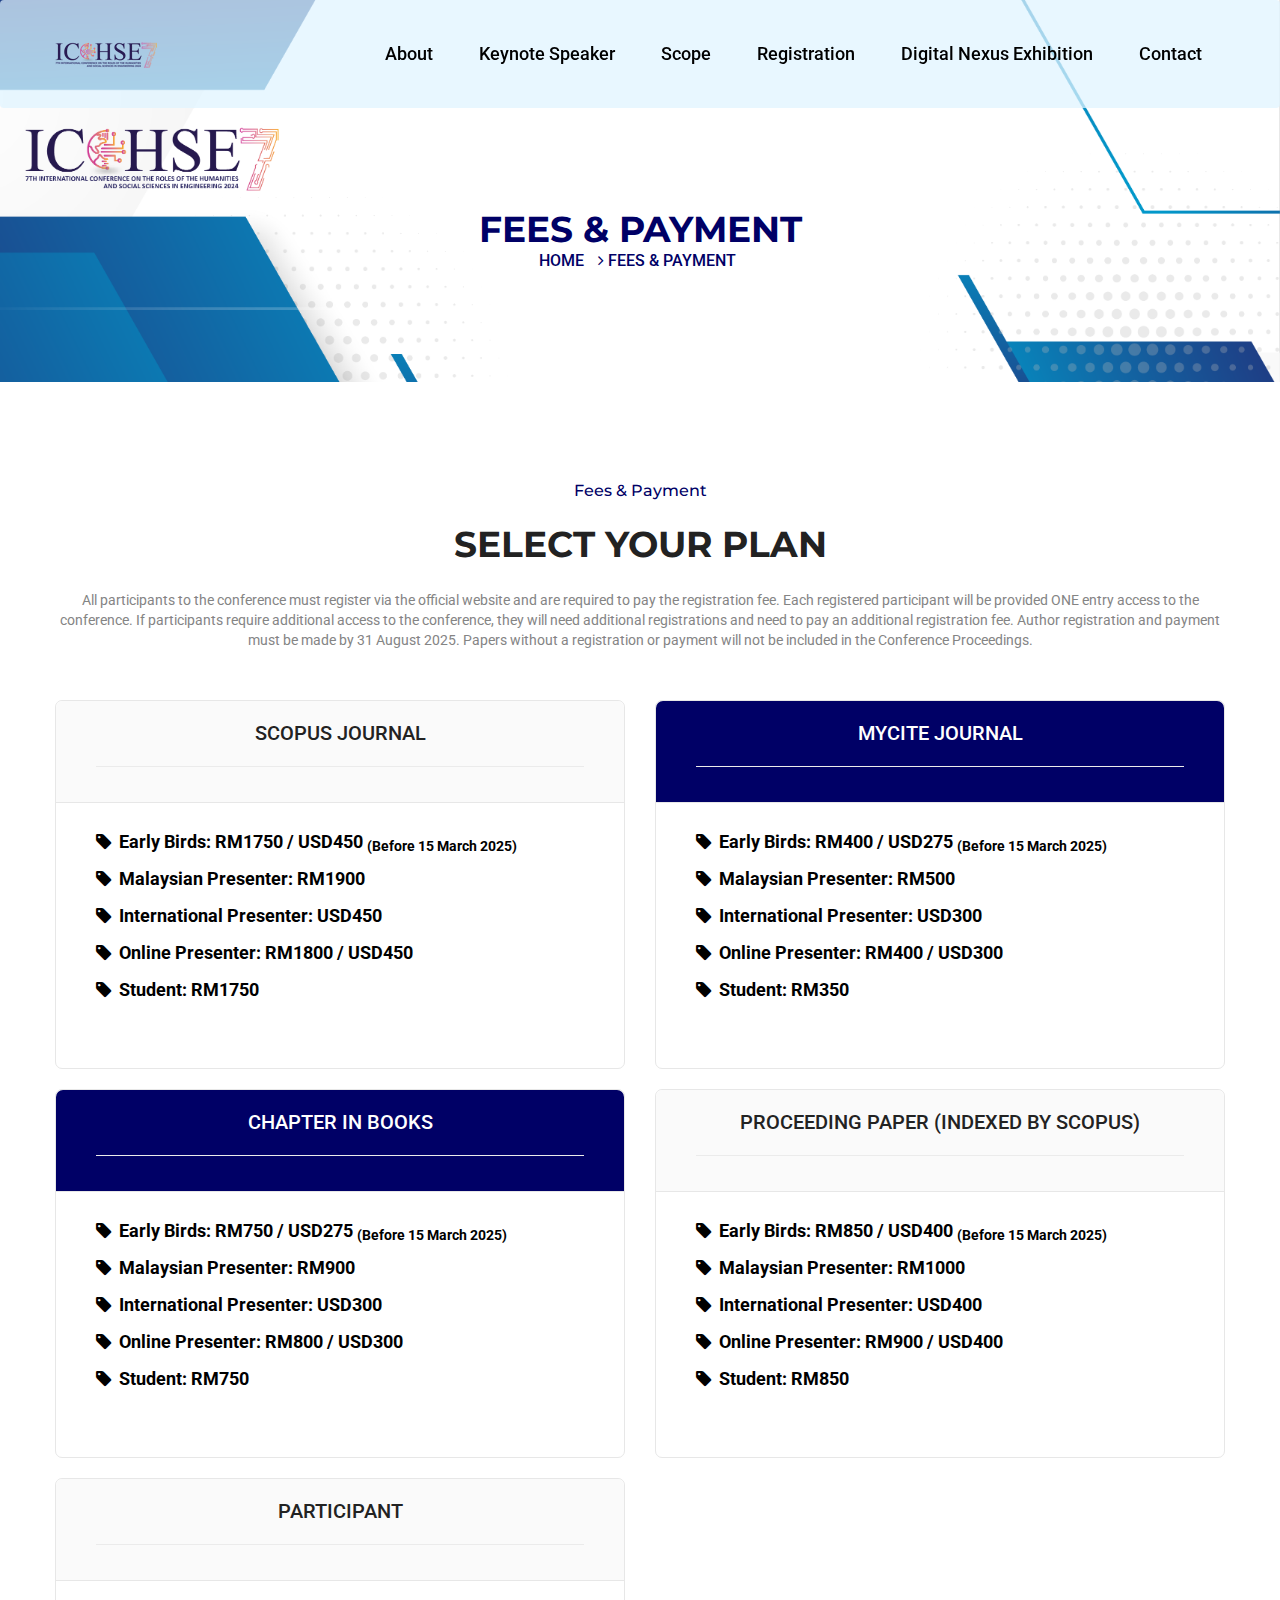
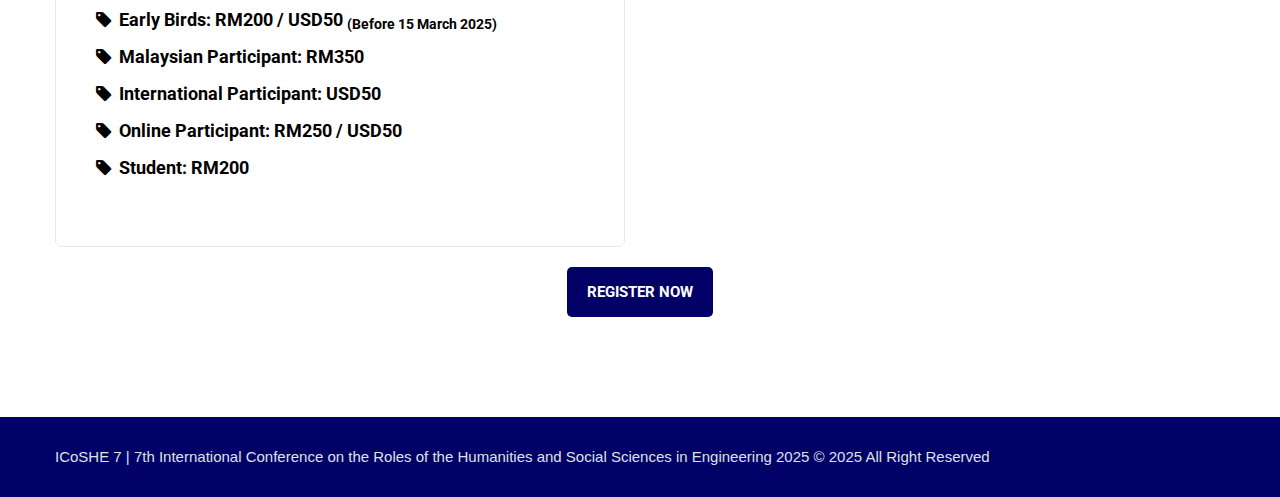
<file: fee.html>
<!DOCTYPE html>
<html lang="en">
<head>
	<meta charset="UTF-8" />
	<title>Fees & Payment | ICoHSE7</title>
	<meta name="viewport" content="width=device-width, initial-scale=1.0, maximum-scale=1.0, user-scalable=0">
	<link rel="stylesheet" href="css/style.css" />
	<link rel="stylesheet" href="css/responsive.css" />
</head>
<body>
	
	
	<nav class="navbar navbar-default header header-navigation">
		<div class="container">
			<!-- Brand and toggle get grouped for better mobile display -->
			<div class="navbar-header">
				<button type="button" class="navbar-toggle collapsed" data-toggle="collapse" data-target="#main-menu" aria-expanded="false">
					<span class="sr-only">Toggle navigation</span>
					<span class="icon-bar"></span>
					<span class="icon-bar"></span>
					<span class="icon-bar"></span>
				</button>
				<a class="navbar-brand" href="index.html"><img src="img/logo.png" alt="Awesome Image"/></a>
			</div>

			<!-- Collect the nav links, forms, and other content for toggling -->
			<div class="collapse  navbar-collapse" id="main-menu">
				<ul class="nav navbar-nav navbar-right">
					<li>
						<a href="about.html">About</a>
						<ul class="sub-menu">							
							<li><a href="committee.html">Our Committee</a></li>
							<li><a href="organizer.html">Organizer</a></li>
						</ul><!-- /.sub-menu -->
					</li>
					<li><a href="keynote_speaker.html">Keynote Speaker</a></li>
					<li><a href="theme.html">Scope</a></li>
					<li>
						<a href="#">Registration</a>
						<ul class="sub-menu">							
							<li><a href="fee.html">Fees & Payment</a></li>
							<li><a href="important_date.html">Important Date</a></li>
							<li><a href="registration.html">Submission</a></li>
						</ul><!-- /.sub-menu -->
					</li>
					<li><a href="innovation.html">Digital Nexus Exhibition</a></li>
					<li><a href="contact.html">Contact</a></li>
				</ul>
			</div><!-- /.navbar-collapse -->
		</div><!-- /.container -->
	</nav>
	
	<section class="page-title">
		<div class="container">
			<h2>Fees & Payment</h2>
			<ul class="list-inline">
				<li><a href="index.html">Home</a></li>
				<li><a href="fee.html"><i class="fa fa-angle-right"></i> Fees & Payment</a></li>
			</ul><!-- /.list-inline -->
		</div><!-- /.container -->
	</section><!-- /.page-title -->

	
	<section class="choose-a-plan-section sec-pad">
		<div class="container">
			<div class="sec-title text-center">
				<h5>Fees & Payment</h5>
				<h2>Select your Plan</h2>
				<p>All participants to the conference must register via the official website and are required to pay the registration fee. 
				Each registered participant will be provided ONE entry access to the conference. If participants require additional access to the conference, they will need additional registrations and need to pay an additional registration fee.
				Author registration and payment must be made by 31 August 2025. Papers without a registration or payment will not be included in the Conference Proceedings.</p>
			</div><!-- /.sec-title text-center -->
			<div class="row">
				<div class="col-md-6 space-between-plan">
					<div class="single-choose-a-plan-section">
						<div class="top-box">
							<div class="name">
								<h3>Scopus  Journal
								</h3>
							</div><!-- /.name -->
						</div><!-- /.top-box -->
						<ul>
							<li><i class="fa fa-tag"></i> Early Birds: RM1750 / USD450 <sub>(Before 15 March 2025)</sub></li>
							<li><i class="fa fa-tag"></i> Malaysian Presenter: RM1900</li>
							<li><i class="fa fa-tag"></i> International Presenter: USD450</li>
							<li><i class="fa fa-tag"></i> Online Presenter: RM1800 / USD450</li>
							<li><i class="fa fa-tag"></i> Student: RM1750</li>
						</ul>
					</div><!-- /.single-choose-a-plan-section -->
				</div><!-- /.col-md-4 -->
				<div class="col-md-6 space-between-plan">
					<div class="single-choose-a-plan-section active">
						<div class="top-box">
							<div class="name">
								<h3>MyCite Journal
								</h3>
							</div><!-- /.name -->
						</div><!-- /.top-box -->
						<ul>
							<li><i class="fa fa-tag"></i> Early Birds: RM400 / USD275 <sub>(Before 15 March 2025)</sub></li>
							<li><i class="fa fa-tag"></i> Malaysian Presenter: RM500</li>
							<li><i class="fa fa-tag"></i> International Presenter: USD300</li>
							<li><i class="fa fa-tag"></i> Online Presenter: RM400 / USD300</li>
							<li><i class="fa fa-tag"></i> Student: RM350</li>
						</ul>
					</div><!-- /.single-choose-a-plan-section -->
				</div><!-- /.col-md-4 -->
				<div class="col-md-6 space-between-plan">
					<div class="single-choose-a-plan-section active">
						<div class="top-box">
							<div class="name">
								<h3>Chapter in Books
								</h3>
							</div><!-- /.name -->
						</div><!-- /.top-box -->
						<ul>
							<li><i class="fa fa-tag"></i> Early Birds: RM750 / USD275 <sub>(Before 15 March 2025)</sub></li>
							<li><i class="fa fa-tag"></i> Malaysian Presenter: RM900</li>
							<li><i class="fa fa-tag"></i> International Presenter: USD300</li>
							<li><i class="fa fa-tag"></i> Online Presenter: RM800 / USD300</li>
							<li><i class="fa fa-tag"></i> Student: RM750</li>
						</ul>
					</div><!-- /.single-choose-a-plan-section -->
				</div><!-- /.col-md-4 -->
				<div class="col-md-6 space-between-plan">
					<div class="single-choose-a-plan-section">
						<div class="top-box">
							<div class="name">
								<h3>Proceeding Paper (Indexed by Scopus)
								</h3>
							</div><!-- /.name -->
						</div><!-- /.top-box -->
						<ul>
							<li><i class="fa fa-tag"></i> Early Birds: RM850 / USD400 <sub>(Before 15 March 2025)</sub></li>
							<li><i class="fa fa-tag"></i> Malaysian Presenter: RM1000</li>
							<li><i class="fa fa-tag"></i> International Presenter: USD400</li>
							<li><i class="fa fa-tag"></i> Online Presenter: RM900 / USD400</li>
							<li><i class="fa fa-tag"></i> Student: RM850</li>
						</ul>
					</div><!-- /.single-choose-a-plan-section -->
				</div><!-- /.col-md-4 -->
				<div class="col-md-6 space-between-plan">
					<div class="single-choose-a-plan-section">
						<div class="top-box">
							<div class="name">
								<h3>Participant
								</h3>
							</div><!-- /.name -->
						</div><!-- /.top-box -->
						<ul>
							<li><i class="fa fa-tag"></i> Early Birds: RM200 / USD50 <sub>(Before 15 March 2025)</sub></li>
							<li><i class="fa fa-tag"></i> Malaysian Participant: RM350</li>
							<li><i class="fa fa-tag"></i> International Participant: USD50</li>
							<li><i class="fa fa-tag"></i> Online Participant: RM250 / USD50</li>
							<li><i class="fa fa-tag"></i> Student: RM200</li>
						</ul>
					</div><!-- /.single-choose-a-plan-section -->
				</div><!-- /.col-md-4 -->
			</div><!-- /.row -->
			<center> <a href="https://submit.confbay.com/conf/icohse7" target="_blank" class="btn">Register Now</a></center>
		</div><!-- /.container -->
	</section><!-- /.choose-a-plan-section -->
	
	
	
	<section class="footer-bottom">
		<div class="container">
			<div class="left-text pull-left">
				<p>ICoSHE 7 | 7th International Conference on the Roles of the Humanities and Social Sciences in Engineering 2025
					&copy;  2025 All Right Reserved</p>
			</div><!-- /.left-text pull-left -->
		</div><!-- /.container -->
	</section><!-- /.footer-bottom -->
	<script src="js/jquery-latest.min.js"></script>
	<script src="js/bootstrap.min.js"></script>
	<script src="js/countdown.min.js"></script>
	<script src="js/owl.carousel.min.js"></script>
	<script src="js/custom.js"></script>
</body>
</html>
</file>
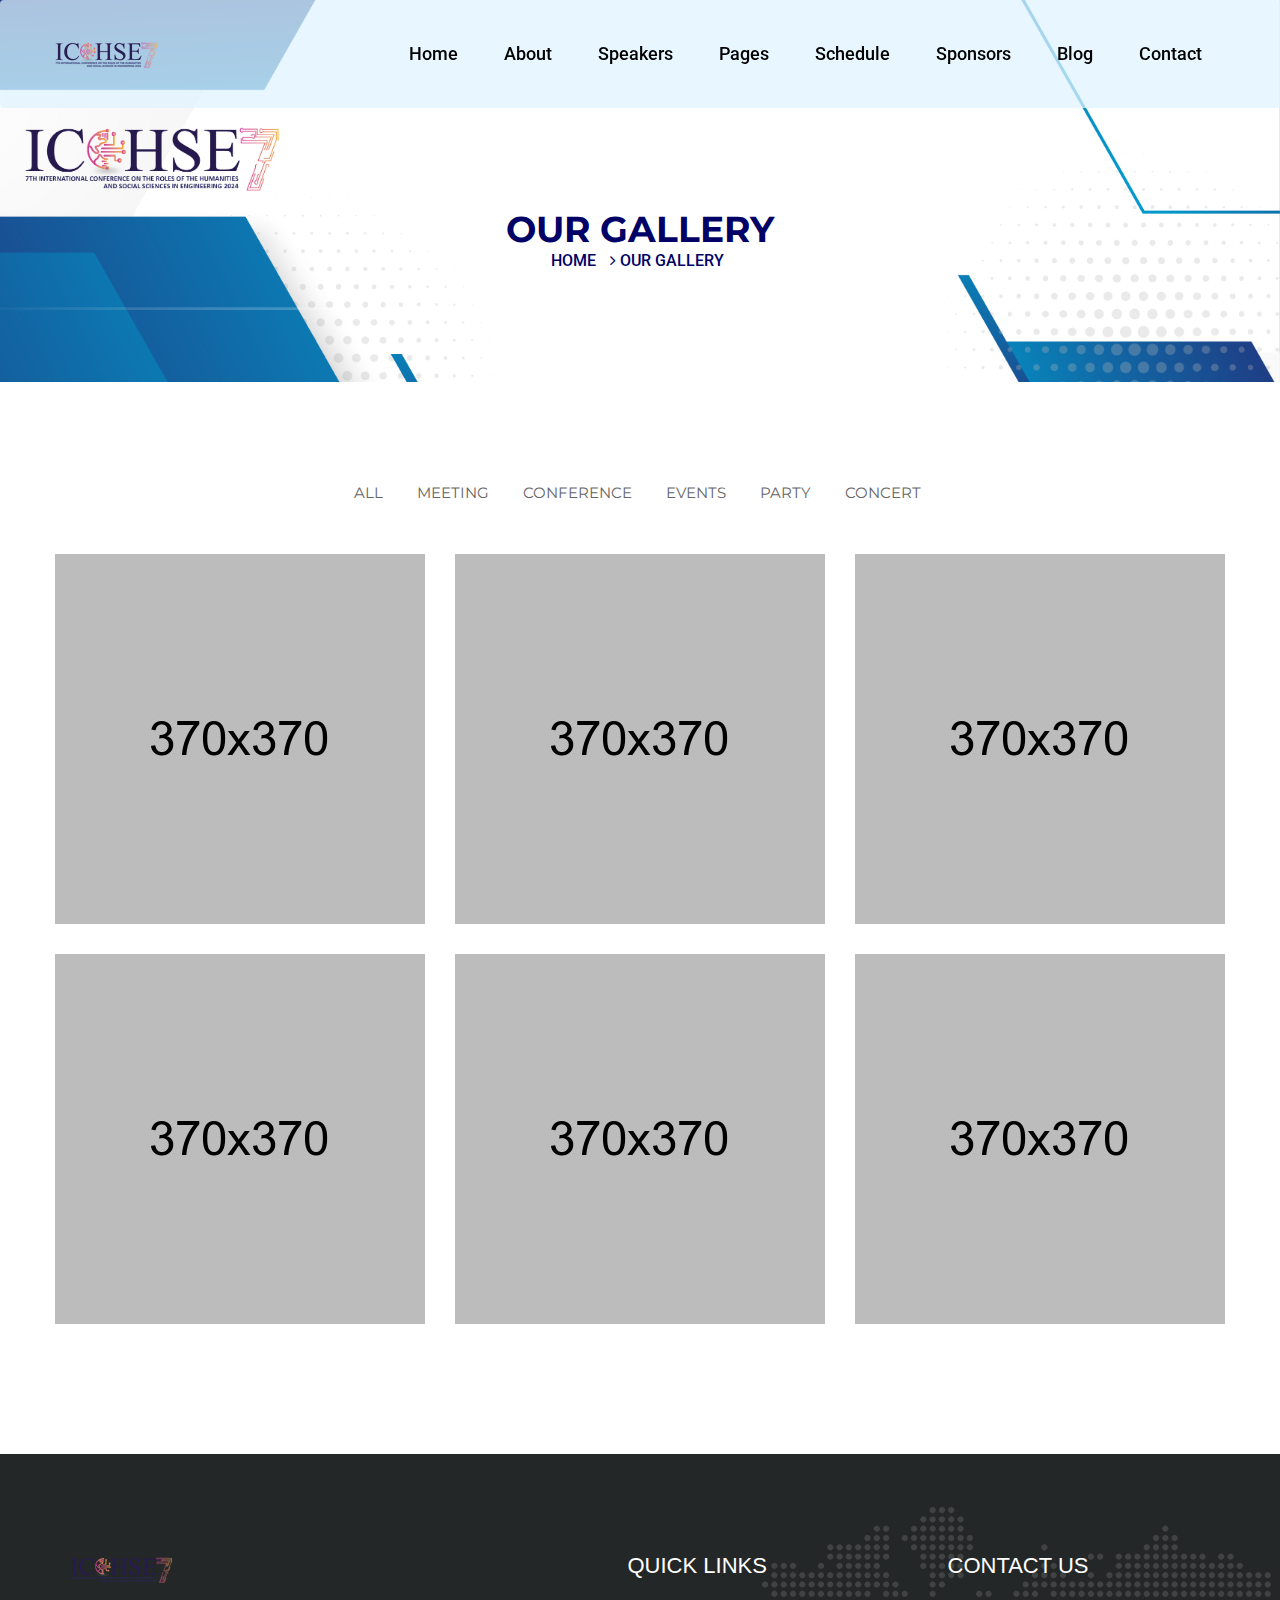
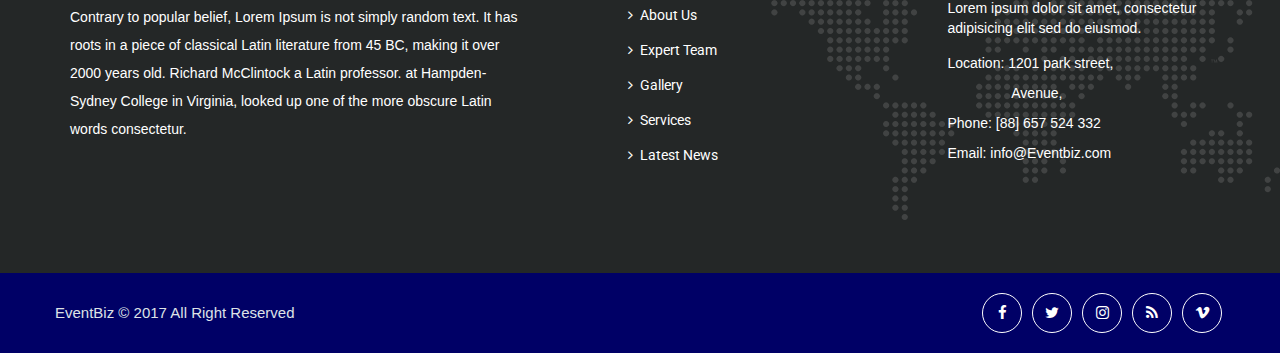
<file: gallery.html>
<!DOCTYPE html>
<html lang="en">
<head>
	<meta charset="UTF-8" />
	<title>Event Biz || Responsive html 5 template</title>
	<meta name="viewport" content="width=device-width, initial-scale=1.0, maximum-scale=1.0, user-scalable=0">
	<link rel="stylesheet" href="css/style.css" />
	<link rel="stylesheet" href="css/responsive.css" />
</head>
<body>
	
	
		<nav class="navbar navbar-default header header-navigation">
		<div class="container">
			<!-- Brand and toggle get grouped for better mobile display -->
			<div class="navbar-header">
				<button type="button" class="navbar-toggle collapsed" data-toggle="collapse" data-target="#bs-example-navbar-collapse-1" aria-expanded="false">
					<span class="sr-only">Toggle navigation</span>
					<span class="icon-bar"></span>
					<span class="icon-bar"></span>
					<span class="icon-bar"></span>
				</button>
				<a class="navbar-brand" href="index.html"><img src="img/logo.png" alt="Awesome Image"/></a>
			</div>

			<!-- Collect the nav links, forms, and other content for toggling -->
			<div class="collapse  navbar-collapse" id="bs-example-navbar-collapse-1">
				<ul class="nav navbar-nav navbar-right">
					<li><a href="index.html">Home</a></li>
					<li><a href="about.html">About</a></li>
					<li>
						<a href="speakers.html">Speakers</a>
						<ul class="sub-menu">							
							<li><a href="single-speaker.html">Speaker Details</a></li>
						</ul><!-- /.sub-menu -->
					</li>
					<li>
						<a href="#">Pages</a>
						<ul class="sub-menu">							
							<li><a href="testimonial.html">Testimonial</a></li>
							<li><a href="gallery.html">Gallery</a></li>
							<li><a href="pricing.html">Pricing page</a></li>
						</ul><!-- /.sub-menu -->
					</li>
					<li><a href="schedule.html">Schedule</a></li>
					<li><a href="sponsor.html">Sponsors</a></li>
					<li>
						<a href="blog.html">Blog</a>
						<ul class="sub-menu">							
							<li><a href="single-blog.html">Blog Details</a></li>
						</ul><!-- /.sub-menu -->
					</li>
					<li><a href="contact.html">Contact</a></li>
				</ul>
			</div><!-- /.navbar-collapse -->
		</div><!-- /.container -->
	</nav>
	
	<section class="page-title">
		<div class="container">
			<h2>Our Gallery</h2>
			<ul class="list-inline">
				<li><a href="#">Home</a></li>
				<li><a href="#"><i class="fa fa-angle-right"></i> Our Gallery</a></li>
			</ul><!-- /.list-inline -->
		</div><!-- /.container -->
	</section><!-- /.page-title -->

	<section class="gallery-section sec-pad">
		<div class="container">
			<ul class="gallery-filter list-inline text-center">
				<li data-filter="all" class="active gallery-sorter">
					<span>All</span>
				</li>
				<li data-filter=".meeting" class="gallery-sorter">
					<span>Meeting</span>
				</li>
				<li data-filter=".conference" class="gallery-sorter">
					<span>Conference</span>
				</li>
				<li data-filter=".events" class="gallery-sorter">
					<span>events</span>
				</li>
				<li data-filter=".party" class="gallery-sorter">
					<span>Party</span>
				</li>
				<li data-filter=".concert" class="gallery-sorter">
					<span>Concert</span>
				</li>
			</ul><!-- /.gallery-filter -->
			
			<div class="row image-gallery" data-filter-class="gallery-sorter">
				<div class="col-md-4 mix single-gallery-box concert">
					<div class="img-box">
						<img src="img/gallery-page-1.jpg" alt="Awesome Image"/>
						<div class="overlay">
							<div class="dt">
								<div class="dtc">
									<ul class="text-center list-inline">
										<li><a class="fancybox" href="img/gallery-page-1.jpg"><i class="fa fa-search"></i></a></li>
										<li><a href="#"><i class="fa fa-link"></i></a></li>
									</ul>
								</div><!-- /.dtc -->
							</div><!-- /.dt -->
						</div><!-- /.overlay -->
					</div><!-- /.img-box -->
				</div><!-- /.col-md-4 -->
				<div class="col-md-4 mix single-gallery-box party">
					<div class="img-box">
						<img src="img/gallery-page-2.jpg" alt="Awesome Image"/>
						<div class="overlay">
							<div class="dt">
								<div class="dtc">
									<ul class="text-center list-inline">
										<li><a <a class="fancybox" href="img/gallery-page-2.jpg"><i class="fa fa-search"></i></a></li>
										<li><a href="#"><i class="fa fa-link"></i></a></li>
									</ul>
								</div><!-- /.dtc -->
							</div><!-- /.dt -->
						</div><!-- /.overlay -->
					</div><!-- /.img-box -->
				</div><!-- /.col-md-4 -->
				<div class="col-md-4 mix single-gallery-box events">
					<div class="img-box">
						<img src="img/gallery-page-3.jpg" alt="Awesome Image"/>
						<div class="overlay">
							<div class="dt">
								<div class="dtc">
									<ul class="text-center list-inline">
										<li><a <a class="fancybox" href="img/gallery-page-3.jpg"><i class="fa fa-search"></i></a></li>
										<li><a href="#"><i class="fa fa-link"></i></a></li>
									</ul>
								</div><!-- /.dtc -->
							</div><!-- /.dt -->
						</div><!-- /.overlay -->
					</div><!-- /.img-box -->
				</div><!-- /.col-md-4 -->
				<div class="col-md-4 mix single-gallery-box conference">
					<div class="img-box">
						<img src="img/gallery-page-4.jpg" alt="Awesome Image"/>
						<div class="overlay">
							<div class="dt">
								<div class="dtc">
									<ul class="text-center list-inline">
										<li><a <a class="fancybox" href="img/gallery-page-4.jpg"><i class="fa fa-search"></i></a></li>
										<li><a href="#"><i class="fa fa-link"></i></a></li>
									</ul>
								</div><!-- /.dtc -->
							</div><!-- /.dt -->
						</div><!-- /.overlay -->
					</div><!-- /.img-box -->
				</div><!-- /.col-md-4 -->
				<div class="col-md-4 mix single-gallery-box meeting">
					<div class="img-box">
						<img src="img/gallery-page-5.jpg" alt="Awesome Image"/>
						<div class="overlay">
							<div class="dt">
								<div class="dtc">
									<ul class="text-center list-inline">
										<li><a <a class="fancybox" href="img/gallery-page-5.jpg"><i class="fa fa-search"></i></a></li>
										<li><a href="#"><i class="fa fa-link"></i></a></li>
									</ul>
								</div><!-- /.dtc -->
							</div><!-- /.dt -->
						</div><!-- /.overlay -->
					</div><!-- /.img-box -->
				</div><!-- /.col-md-4 -->
				<div class="col-md-4 mix single-gallery-box concert">
					<div class="img-box">
						<img src="img/gallery-page-6.jpg" alt="Awesome Image"/>
						<div class="overlay">
							<div class="dt">
								<div class="dtc">
									<ul class="text-center list-inline">
										<li><a <a class="fancybox" href="img/gallery-page-6.jpg"><i class="fa fa-search"></i></a></li>
										<li><a href="#"><i class="fa fa-link"></i></a></li>
									</ul>
								</div><!-- /.dtc -->
							</div><!-- /.dt -->
						</div><!-- /.overlay -->
					</div><!-- /.img-box -->
				</div><!-- /.col-md-4 -->
			</div><!-- /.row -->


		</div><!-- /.container -->
	</section><!-- /.gallery-section -->
		
	<footer>
		<div class="container">
			<div class="col-md-5">
				<div class="about-widget">
					<a href="index.html">
						<img src="img/logo.png" alt="" />
					</a>
					<p>Contrary to popular belief, Lorem Ipsum is not simply random text. It has roots in a piece of classical Latin literature from 45 BC, making it over 2000 years old. Richard McClintock a Latin professor. at Hampden-Sydney College in Virginia, looked up one of the more obscure Latin words consectetur.</p>
				</div><!-- /.about-widget -->
			</div><!-- /.col-md-5 -->
			<div class="col-md-4">
				<div class="link-widget">
					<h3>Quick Links</h3>
					<ul>
						<li><a href="#"><i class="fa fa-angle-right"></i> About Us</a></li>
						<li><a href="#"><i class="fa fa-angle-right"></i> Expert Team</a></li>
						<li><a href="#"><i class="fa fa-angle-right"></i> Gallery</a></li>
						<li><a href="#"><i class="fa fa-angle-right"></i> Services</a></li>
						<li><a href="#"><i class="fa fa-angle-right"></i> Latest News</a></li>
					</ul>
				</div><!-- /.link-widget -->
			</div><!-- /.col-md-4 -->
			<div class="col-md-3">
				<div class="contact-widget">
					<h3>contact us</h3>
					<p>Lorem ipsum dolor sit amet, consectetur adipisicing elit sed do eiusmod.</p>
					<ul>
						<li>
							Location:    1201 park street, <br /> &emsp;&emsp;&emsp;&emsp;&nbsp;&nbsp;Avenue,
						</li>
						<li>Phone:    [88] 657 524 332</li>
						<li>Email:    info@Eventbiz.com</li>
					</ul>
				</div><!-- /.contact-widget -->
			</div><!-- /.col-md-3 -->
		</div><!-- /.container -->
	</footer>
	<section class="footer-bottom">
		<div class="container">
			<div class="left-text pull-left">
				<p>EventBiz  &copy;  2017 All Right Reserved</p>
			</div><!-- /.left-text pull-left -->
			<div class="social pull-right">
				<ul class="list-inline">
					<li><a href="#"><i class="fa fa-facebook"></i></a></li>
					<li><a href="#"><i class="fa fa-twitter"></i></a></li>
					<li><a href="#"><i class="fa fa-instagram"></i></a></li>
					<li><a href="#"><i class="fa fa-rss"></i></a></li>
					<li><a href="#"><i class="fa fa-vimeo"></i></a></li>
				</ul><!-- /.list-inline -->
			</div><!-- /.social pull-right -->
		</div><!-- /.container -->
	</section><!-- /.footer-bottom -->
	<script src="js/jquery-latest.min.js"></script>
	<script src="js/bootstrap.min.js"></script>
	<script src="js/countdown.min.js"></script>
	<script src="js/owl.carousel.min.js"></script>
	<script src="js/jquery.mixitup.min.js"></script>
	<script src="js/jquery.fancybox.pack.js"></script>
	<script src="js/custom.js"></script>
</body>
</html>
</file>
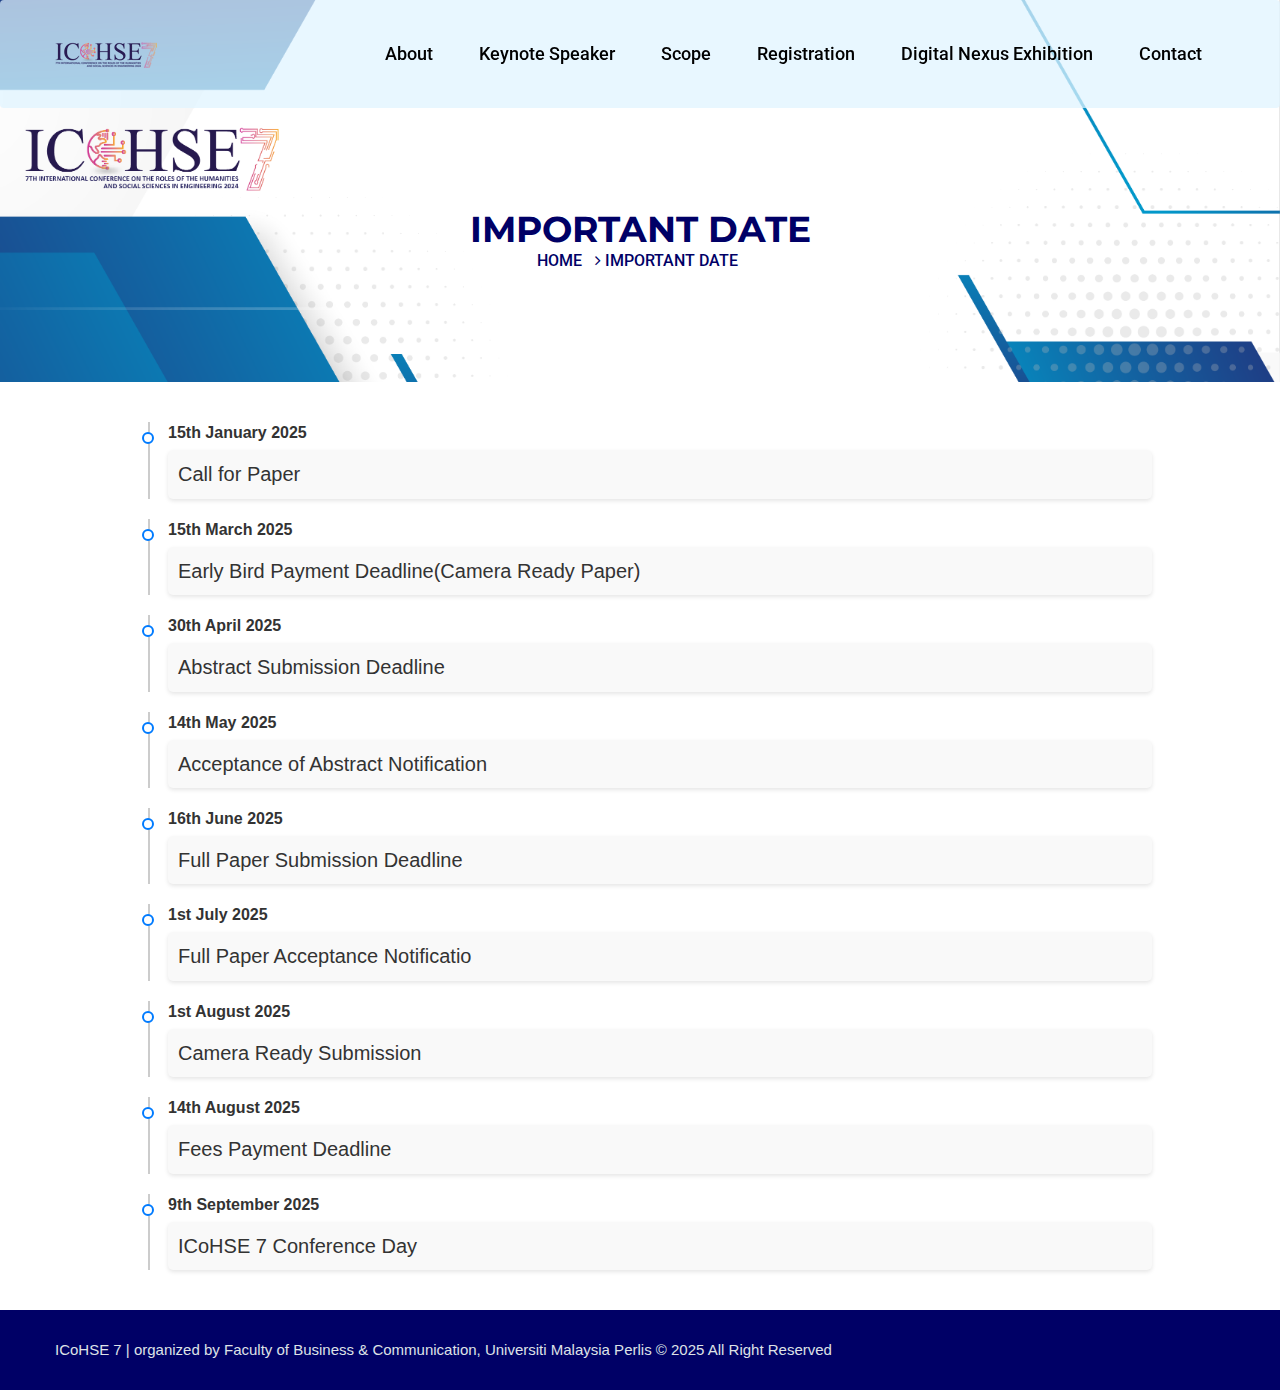
<file: important_date.html>
<!DOCTYPE html>
<html lang="en">
<head>
	<meta charset="UTF-8" />
	<title>Important Date | ICoHSE7</title>
	<meta name="viewport" content="width=device-width, initial-scale=1.0, maximum-scale=1.0, user-scalable=0">
	<link rel="stylesheet" href="css/style.css" />
	<link rel="stylesheet" href="css/responsive.css" />
</head>
<body>
	
	
	<nav class="navbar navbar-default header header-navigation">
		<div class="container">
			<!-- Brand and toggle get grouped for better mobile display -->
			<div class="navbar-header">
				<button type="button" class="navbar-toggle collapsed" data-toggle="collapse" data-target="#main-menu" aria-expanded="false">
					<span class="sr-only">Toggle navigation</span>
					<span class="icon-bar"></span>
					<span class="icon-bar"></span>
					<span class="icon-bar"></span>
				</button>
				<a class="navbar-brand" href="index.html"><img src="img/logo.png" alt="Awesome Image"/></a>
			</div>

			<!-- Collect the nav links, forms, and other content for toggling -->
			<div class="collapse  navbar-collapse" id="main-menu">
				<ul class="nav navbar-nav navbar-right">
					<li>
						<a href="about.html">About</a>
						<ul class="sub-menu">							
							<li><a href="committee.html">Our Committee</a></li>
							<li><a href="organizer.html">Organizer</a></li>
						</ul><!-- /.sub-menu -->
					</li>
					<li><a href="keynote_speaker.html">Keynote Speaker</a></li>
					<li><a href="theme.html">Scope</a></li>
					<li>
						<a href="#">Registration</a>
						<ul class="sub-menu">							
							<li><a href="fee.html">Fees & Payment</a></li>
							<li><a href="important_date.html">Important Date</a></li>
							<li><a href="registration.html">Submission</a></li>
						</ul><!-- /.sub-menu -->
					</li>
					<li><a href="innovation.html">Digital Nexus Exhibition</a></li>
					<li><a href="contact.html">Contact</a></li>
				</ul>
			</div><!-- /.navbar-collapse -->
		</div><!-- /.container -->
	</nav>
	
	<section class="page-title">
		<div class="container">
			<h2>Important Date</h2>
			<ul class="list-inline">
				<li><a href="#">Home</a></li>
				<li><a href="#"><i class="fa fa-angle-right"></i> Important Date</a></li>
			</ul><!-- /.list-inline -->
		</div><!-- /.container -->
	</section><!-- /.page-title -->

	<section class="icohse_dateline">
		<div class="timeline-event">
		  <div class="date">15th January 2025</div>
		  <div class="event">Call for Paper</div>
		</div>
		<div class="timeline-event">
		  <div class="date">15th March 2025</div>
		  <div class="event">Early Bird Payment Deadline(Camera Ready Paper) </div>
		</div>
		<div class="timeline-event">
		  <div class="date">30th April 2025</div>
		  <div class="event">Abstract Submission Deadline</div>
		</div>
		<div class="timeline-event">
		  <div class="date">14th May 2025</div>
		  <div class="event">Acceptance of Abstract Notification</div>
		</div>
		<div class="timeline-event">
		  <div class="date">16th June 2025</div>
		  <div class="event">Full Paper Submission Deadline</div>
		</div>
		<div class="timeline-event">
		  <div class="date">1st July 2025</div>
		  <div class="event">Full Paper Acceptance Notificatio </div>
		</div>
		<div class="timeline-event">
		  <div class="date">1st August 2025</div>
		  <div class="event">Camera Ready Submission</div>
		</div>
		
		<div class="timeline-event">
		  <div class="date">14th August 2025</div>
		  <div class="event">Fees Payment Deadline</div>
		</div>
		<div class="timeline-event">
		  <div class="date">9th September 2025</div>
		  <div class="event">ICoHSE 7 Conference Day</div>
		</div>
	  </section>
	  
	  
	
	<section class="footer-bottom">
		<div class="container">
			<div class="left-text pull-left">
				<p>ICoHSE 7 | organized by Faculty of Business & Communication, Universiti Malaysia Perlis
					&copy;  2025 All Right Reserved</p>
			</div><!-- /.left-text pull-left -->
		</div><!-- /.container -->
	</section><!-- /.footer-bottom -->
	<script src="js/jquery-latest.min.js"></script>
	<script src="js/bootstrap.min.js"></script>
	<script src="js/countdown.min.js"></script>
	<script src="js/owl.carousel.min.js"></script>
	<script src="js/custom.js"></script>
</body>
</html>
</file>
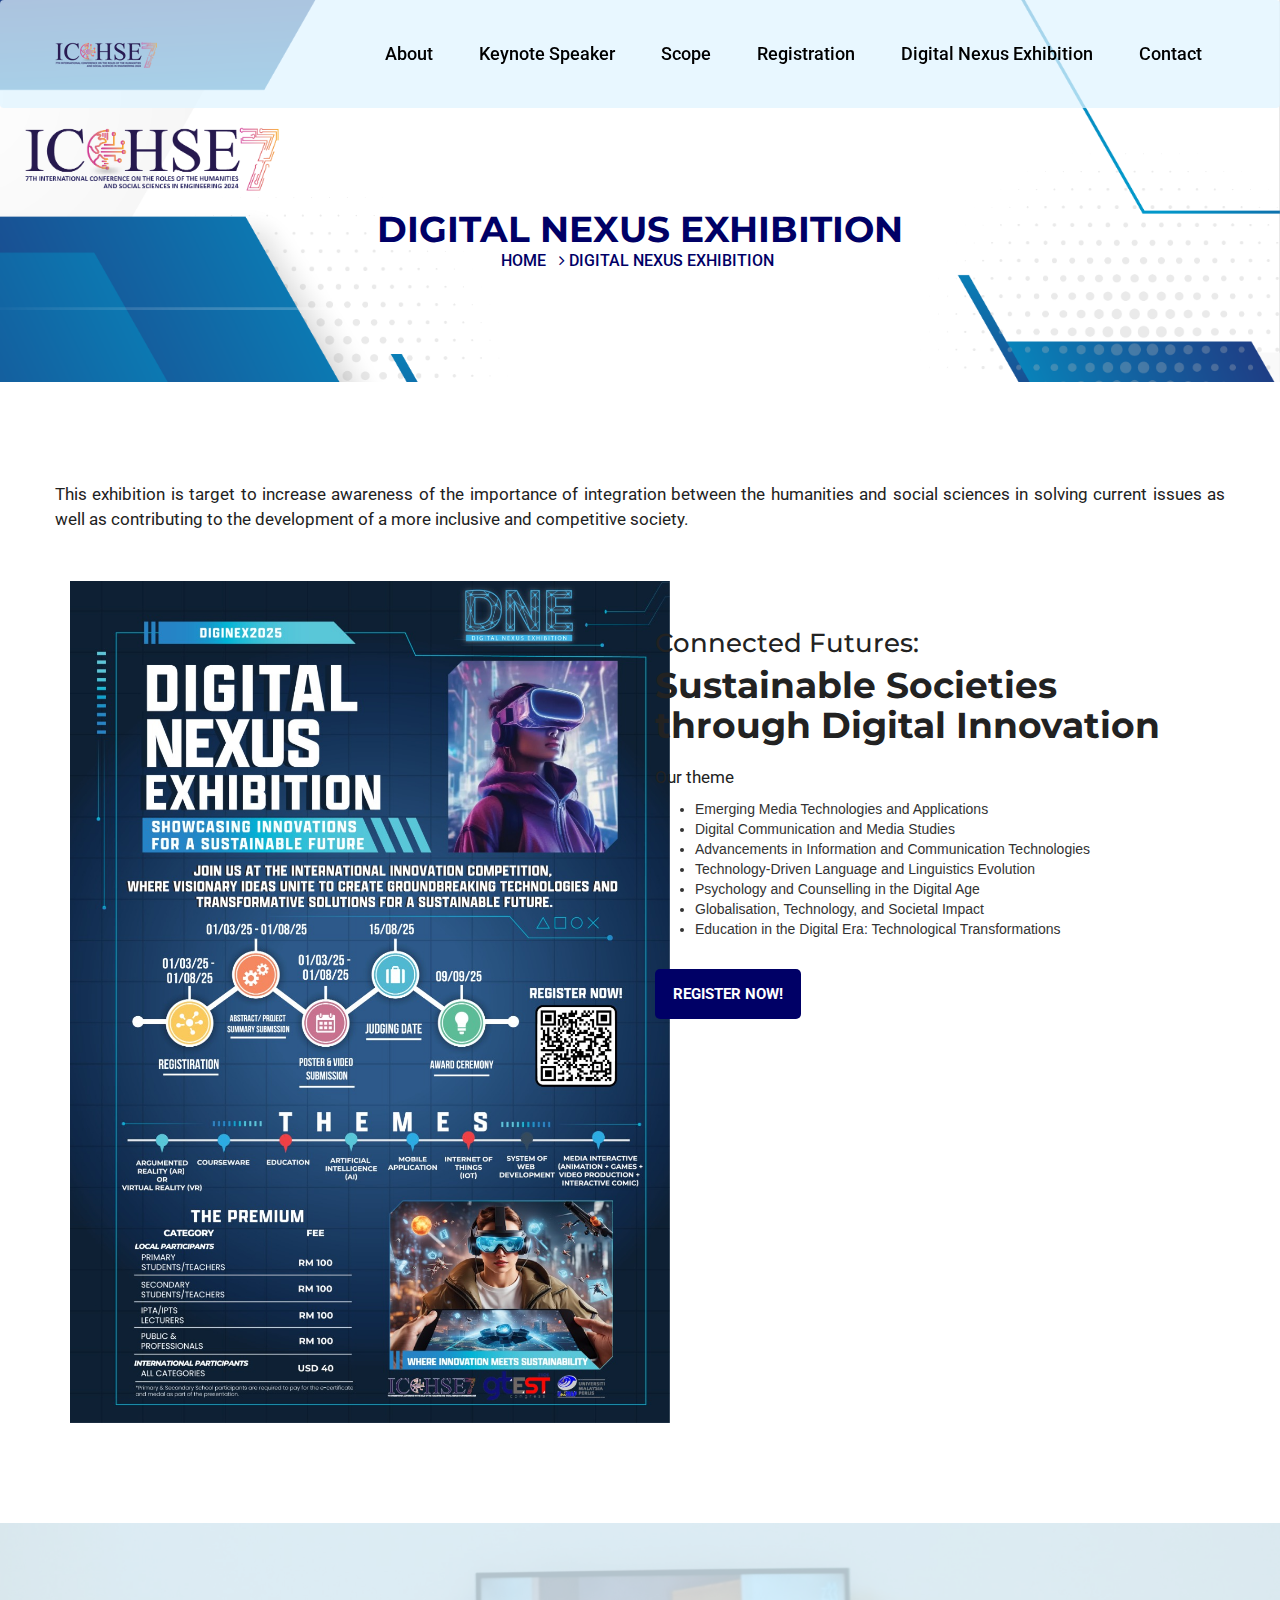
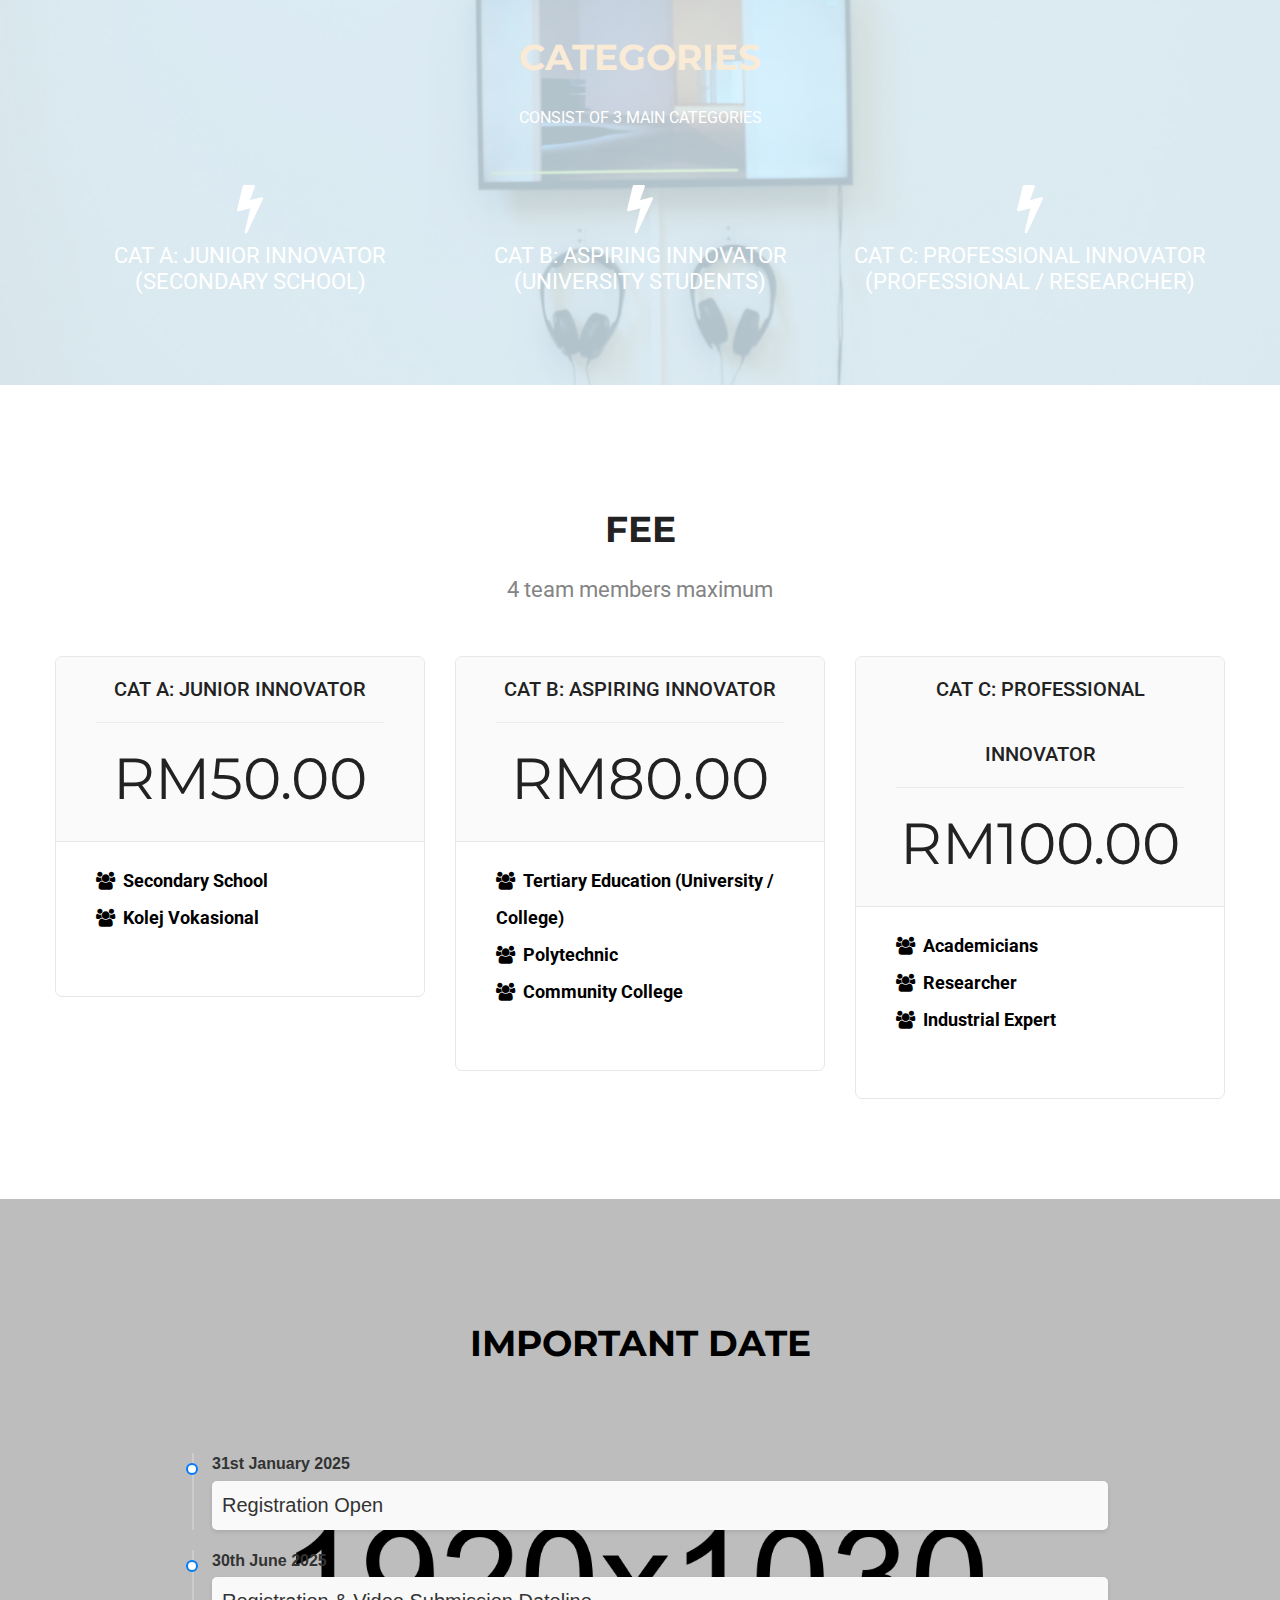
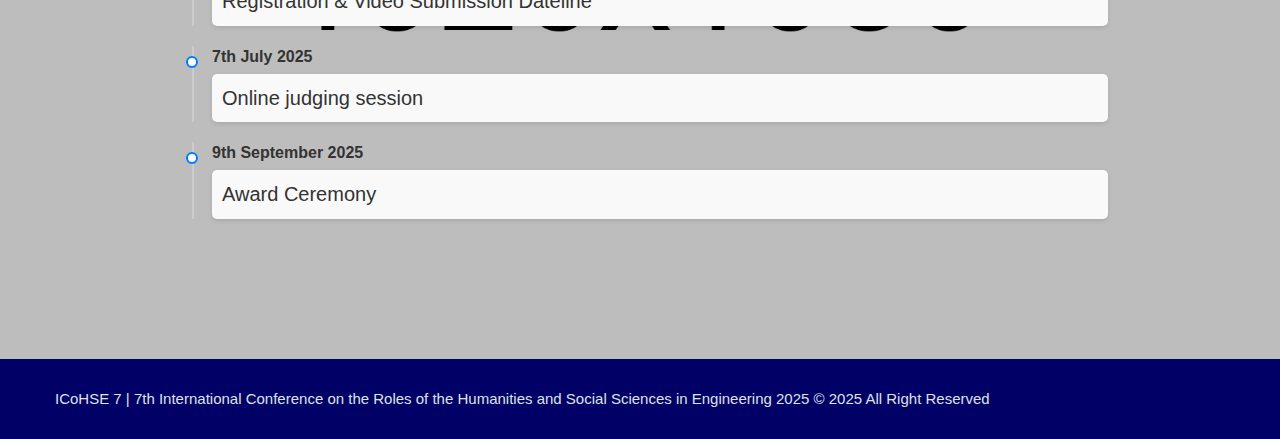
<file: innovation.html>
<!DOCTYPE html>
<html lang="en">
<head>
	<meta charset="UTF-8" />
	<title>Digital Nexus Exhibition | ICoHSE7</title>
	<meta name="viewport" content="width=device-width, initial-scale=1.0, maximum-scale=1.0, user-scalable=0">
	<link rel="stylesheet" href="css/style.css" />
	<link rel="stylesheet" href="css/responsive.css" />
</head>
<body>
	
	
	<nav class="navbar navbar-default header header-navigation">
		<div class="container">
			<!-- Brand and toggle get grouped for better mobile display -->
			<div class="navbar-header">
				<button type="button" class="navbar-toggle collapsed" data-toggle="collapse" data-target="#main-menu" aria-expanded="false">
					<span class="sr-only">Toggle navigation</span>
					<span class="icon-bar"></span>
					<span class="icon-bar"></span>
					<span class="icon-bar"></span>
				</button>
				<a class="navbar-brand" href="index.html"><img src="img/logo.png" alt="Awesome Image"/></a>
			</div>

			<!-- Collect the nav links, forms, and other content for toggling -->
			<div class="collapse  navbar-collapse" id="main-menu">
				<ul class="nav navbar-nav navbar-right">
					<li>
						<a href="about.html">About</a>
						<ul class="sub-menu">							
							<li><a href="committee.html">Our Committee</a></li>
							<li><a href="organizer.html">Organizer</a></li>
						</ul><!-- /.sub-menu -->
					</li>
					<li><a href="keynote_speaker.html">Keynote Speaker</a></li>
					<li><a href="theme.html">Scope</a></li>
					<li>
						<a href="#">Registration</a>
						<ul class="sub-menu">							
							<li><a href="fee.html">Fees & Payment</a></li>
							<li><a href="important_date.html">Important Date</a></li>
							<li><a href="registration.html">Submission</a></li>
						</ul><!-- /.sub-menu -->
					</li>
					<li><a href="innovation.html">Digital Nexus Exhibition</a></li>
					<li><a href="contact.html">Contact</a></li>
				</ul>
			</div><!-- /.navbar-collapse -->
		</div><!-- /.container -->
	</nav>
	
	<section class="page-title">
		<div class="container">
			<h2>Digital Nexus Exhibition</h2>
			<ul class="list-inline">
				<li><a href="#">Home</a></li>
				<li><a href="#"><i class="fa fa-angle-right"></i> Digital Nexus Exhibition </a></li>
			</ul><!-- /.list-inline -->
		</div><!-- /.container -->
	</section><!-- /.page-title -->



	<section class="about-section sec-pad">
		<div class="container">
			<center> <p class="black"> This exhibition is target to increase awareness of the importance of integration between the humanities and social sciences in solving current issues as well as contributing to the development of a more inclusive and competitive society.  </p> </center> <br><br>
			<div class="col-md-6">
				<img src="img/exhibition3.jpg" alt="Awesome Image" class="poster_digital_nexus-image" onclick="openImage(this)" width="600px">
			</div><!-- /.col-md-6 -->
			<div class="col-md-6">
				<br />
				<br />
				<h4>Connected Futures:</h4>
				<h3>Sustainable Societies through Digital Innovation</h3>
				<br />
				<p class="black">Our theme </p>
				<ul>
					<li>Emerging Media Technologies and Applications</li>
					<li>Digital Communication and Media Studies</li>
					<li>Advancements in Information and Communication Technologies</li>
					<li>Technology-Driven Language and Linguistics Evolution</li>
					<li>Psychology and Counselling in the Digital Age</li>
					<li>Globalisation, Technology, and Societal Impact</li>
					<li>Education in the Digital Era: Technological Transformations</li>

				</ul>
				<br />
				<a href="#" class="btn">Register Now!</a>

			</div><!-- /.col-md-6 -->

		</div><!-- /.container -->
	</section><!-- /.about-section -->

	<section class="counter-section has-overlay">
		<div class="container">
			<div class="sec-title text-center">
				<h2> <font style="color: antiquewhite;"> Categories </font></h2>
				<p> <font style="font-size: 16px;"> Consist of 3 Main Categories </font></p>
			</div><!-- /.sec-title text-center -->
			<div class="col-md-4 text-center">
				<i class="fa fa-bolt"></i>
				<p>Cat A: Junior Innovator<br> (Secondary School) </p> 
			</div><!-- /.col-md-3 -->
			<div class="col-md-4 text-center">
				<i class="fa fa-bolt"></i>
				<p>Cat B: Aspiring Innovator <br> (University Students)</p>
			</div><!-- /.col-md-3 -->
			<div class="col-md-4 text-center">
				<i class="fa fa-bolt"></i>
				<p>Cat C: Professional Innovator <br> (Professional / Researcher) </p>
			</div><!-- /.col-md-3 -->
		</div><!-- /.container -->
	</section><!-- /.counter-section -->

	<section class="choose-a-plan-section sec-pad">
		<div class="container">
			<div class="sec-title text-center">
				<h2>Fee</h2>
				<p> <font style="font-size: 22px;">4 team members maximum </font></p>
			</div><!-- /.sec-title text-center -->
			<div class="row">
				<div class="col-md-4">
					<div class="single-choose-a-plan-section">
						<div class="top-box">
							<div class="name">
								<h3>Cat A: Junior Innovator</h3>
							</div><!-- /.name -->
							<div class="price">
								RM50.00
							</div><!-- /.price -->
						</div><!-- /.top-box -->
						<ul>
							<li><i class="fa fa-users"></i> Secondary School</li>
							<li><i class="fa fa-users"></i> Kolej Vokasional</li>
						</ul>
					</div><!-- /.single-choose-a-plan-section -->
				</div><!-- /.col-md-4 -->
				<div class="col-md-4">
					<div class="single-choose-a-plan-section">
						<div class="top-box">
							<div class="name">
								<h3>Cat B: Aspiring Innovator</h3>
							</div><!-- /.name -->
							<div class="price">
								RM80.00
							</div><!-- /.price -->
						</div><!-- /.top-box -->
						<ul>
							<li><i class="fa fa-users"></i> Tertiary Education (University / College) </li>
							<li><i class="fa fa-users"></i> Polytechnic  </li>
							<li><i class="fa fa-users"></i> Community College  </li>

						</ul>
					</div><!-- /.single-choose-a-plan-section -->
				</div><!-- /.col-md-4 -->
				<div class="col-md-4">
					<div class="single-choose-a-plan-section">
						<div class="top-box">
							<div class="name">
								<h3>Cat C: Professional Innovator</h3>
							</div><!-- /.name -->
							<div class="price">
								RM100.00
							</div><!-- /.price -->
						</div><!-- /.top-box -->
						<ul>
							<li><i class="fa fa-users"></i> Academicians </li>
							<li><i class="fa fa-users"></i> Researcher</li>
							<li><i class="fa fa-users"></i> Industrial Expert</li>
						</ul>
					</div><!-- /.single-choose-a-plan-section -->
				</div><!-- /.col-md-4 -->
			</div><!-- /.row -->
		</div><!-- /.container -->
	</section><!-- /.choose-a-plan-section -->

	<section class="schedule-section sec-pad">
		<div class="container">
			<div class="sec-title text-center light">
				<h2>Important Date</h2>
			</div><!-- /.sec-title text-center -->
			<section class="icohse_dateline">
				<div class="timeline-event">
				  <div class="date">31st January 2025</div>
				  <div class="event">Registration Open</div>
				</div>
				<div class="timeline-event">
				  <div class="date">30th June 2025</div>
				  <div class="event">Registration & Video Submission Dateline</div>
				</div>
				<div class="timeline-event">
				  <div class="date">7th July 2025</div>
				  <div class="event">Online judging session</div>
				</div>
				<div class="timeline-event">
				  <div class="date">9th September 2025</div>
				  <div class="event">Award Ceremony</div>
				</div>
			  </section>
			  
		</div><!-- /.container -->
	</section><!-- /.schedule-section sec-pad -->


	<section class="footer-bottom">
		<div class="container">
			<div class="left-text pull-left">
				<p>ICoHSE 7 | 7th International Conference on the Roles of the Humanities and Social Sciences in Engineering 2025
					&copy;  2025 All Right Reserved</p>
			</div><!-- /.left-text pull-left -->
		</div><!-- /.container -->
	</section><!-- /.footer-bottom -->
	<script src="js/jquery-latest.min.js"></script>
	<script src="js/bootstrap.min.js"></script>
	<script src="js/countdown.min.js"></script>
	<script src="js/owl.carousel.min.js"></script>
	<script src="js/custom.js"></script>
</body>
</html>
</file>
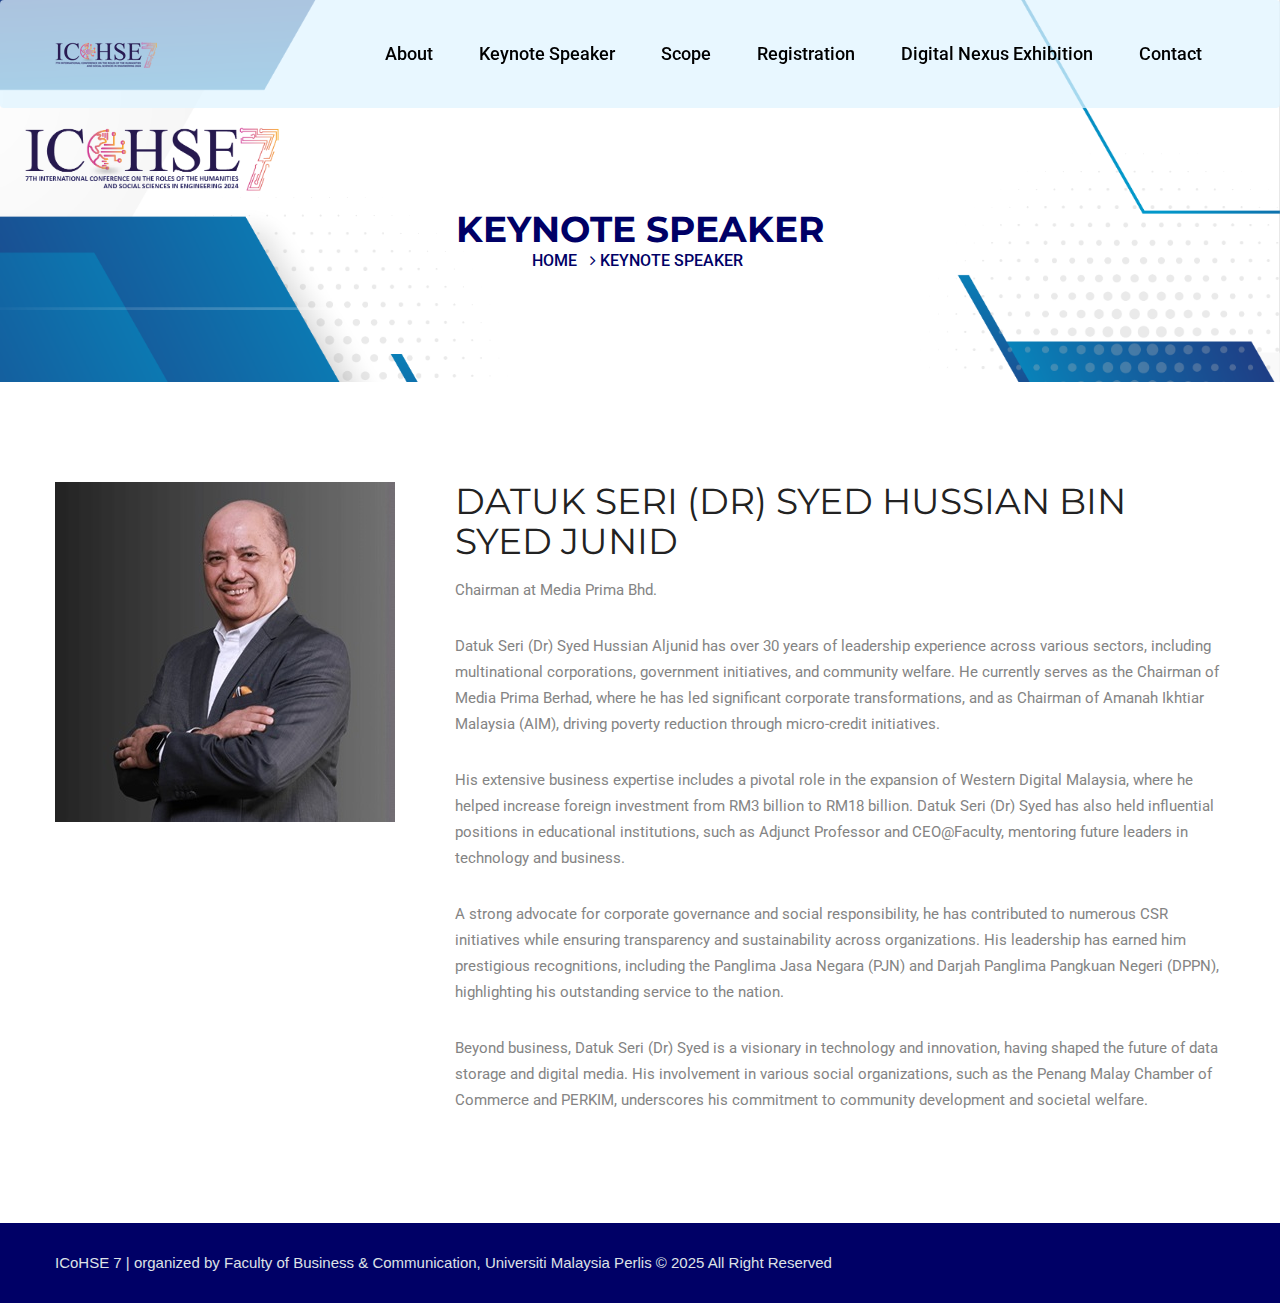
<file: keynote_speaker.html>
<!DOCTYPE html>
<html lang="en">
<head>
	<meta charset="UTF-8" />
	<title>Keynote Speaker | ICoHSE7</title>
	<meta name="viewport" content="width=device-width, initial-scale=1.0, maximum-scale=1.0, user-scalable=0">
	<link rel="stylesheet" href="css/style.css" />
	<link rel="stylesheet" href="css/responsive.css" />
</head>
<body>
	
	
	<nav class="navbar navbar-default header header-navigation">
		<div class="container">
			<!-- Brand and toggle get grouped for better mobile display -->
			<div class="navbar-header">
				<button type="button" class="navbar-toggle collapsed" data-toggle="collapse" data-target="#main-menu" aria-expanded="false">
					<span class="sr-only">Toggle navigation</span>
					<span class="icon-bar"></span>
					<span class="icon-bar"></span>
					<span class="icon-bar"></span>
				</button>
				<a class="navbar-brand" href="index.html"><img src="img/logo.png" alt="Awesome Image"/></a>
			</div>

			<!-- Collect the nav links, forms, and other content for toggling -->
			<div class="collapse  navbar-collapse" id="main-menu">
				<ul class="nav navbar-nav navbar-right">
					<li>
						<a href="about.html">About</a>
						<ul class="sub-menu">							
							<li><a href="committee.html">Our Committee</a></li>
							<li><a href="organizer.html">Organizer</a></li>
						</ul><!-- /.sub-menu -->
					</li>
					<li><a href="keynote_speaker.html">Keynote Speaker</a></li>
					<li><a href="theme.html">Scope</a></li>
					<li>
						<a href="#">Registration</a>
						<ul class="sub-menu">							
							<li><a href="fee.html">Fees & Payment</a></li>
							<li><a href="important_date.html">Important Date</a></li>
							<li><a href="registration.html">Submission</a></li>
						</ul><!-- /.sub-menu -->
					</li>
					<li><a href="innovation.html">Digital Nexus Exhibition</a></li>
					<li><a href="contact.html">Contact</a></li>
				</ul>
			</div><!-- /.navbar-collapse -->
		</div><!-- /.container -->
	</nav>
	
	<section class="page-title">
		<div class="container">
			<h2>Keynote Speaker</h2>
			<ul class="list-inline">
				<li><a href="#">Home</a></li>
				<li><a href="#"><i class="fa fa-angle-right"></i> Keynote Speaker</a></li>
			</ul><!-- /.list-inline -->
		</div><!-- /.container -->
	</section><!-- /.page-title -->

	
	<section class="sec-pad single-speaker-page sec-pad">
		<div class="container">
			<div class="row">
				<div class="col-md-4">
					<img src="img/keynote_speaker.jpeg" alt="" class="img-responsive" />
				</div><!-- /.col-md-4 -->
				<div class="col-md-8">
					<h2>Datuk Seri (Dr) Syed Hussian bin Syed Junid</h2>
					<p class="position"> Chairman at Media Prima Bhd.</p>
					<p>Datuk Seri (Dr) Syed Hussian Aljunid has over 30 years of leadership experience across various sectors, including multinational corporations, government initiatives, and community welfare. He currently serves as the Chairman of Media Prima Berhad, where he has led significant corporate transformations, and as Chairman of Amanah Ikhtiar Malaysia (AIM), driving poverty reduction through micro-credit initiatives.</p>
					<p>His extensive business expertise includes a pivotal role in the expansion of Western Digital Malaysia, where he helped increase foreign investment from RM3 billion to RM18 billion. Datuk Seri (Dr) Syed has also held influential positions in educational institutions, such as Adjunct Professor and CEO@Faculty, mentoring future leaders in technology and business.</p>
					<p>A strong advocate for corporate governance and social responsibility, he has contributed to numerous CSR initiatives while ensuring transparency and sustainability across organizations. His leadership has earned him prestigious recognitions, including the Panglima Jasa Negara (PJN) and Darjah Panglima Pangkuan Negeri (DPPN), highlighting his outstanding service to the nation.</p>
					<p>Beyond business, Datuk Seri (Dr) Syed is a visionary in technology and innovation, having shaped the future of data storage and digital media. His involvement in various social organizations, such as the Penang Malay Chamber of Commerce and PERKIM, underscores his commitment to community development and societal welfare.</p>
				</div><!-- /.col-md-8 -->
			</div><!-- /.row -->
		</div><!-- /.container -->
	</section><!-- /.sec-pad single-speaker-page -->
	

	
	<section class="footer-bottom">
		<div class="container">
			<div class="left-text pull-left">
				<p>ICoHSE 7 | organized by Faculty of Business & Communication, Universiti Malaysia Perlis
					&copy;  2025 All Right Reserved</p>
			</div><!-- /.left-text pull-left -->
		</div><!-- /.container -->
	</section><!-- /.footer-bottom -->
	<script src="js/jquery-latest.min.js"></script>
	<script src="js/bootstrap.min.js"></script>
	<script src="js/countdown.min.js"></script>
	<script src="js/owl.carousel.min.js"></script>
	<script src="js/custom.js"></script>
</body>
</html>
</file>
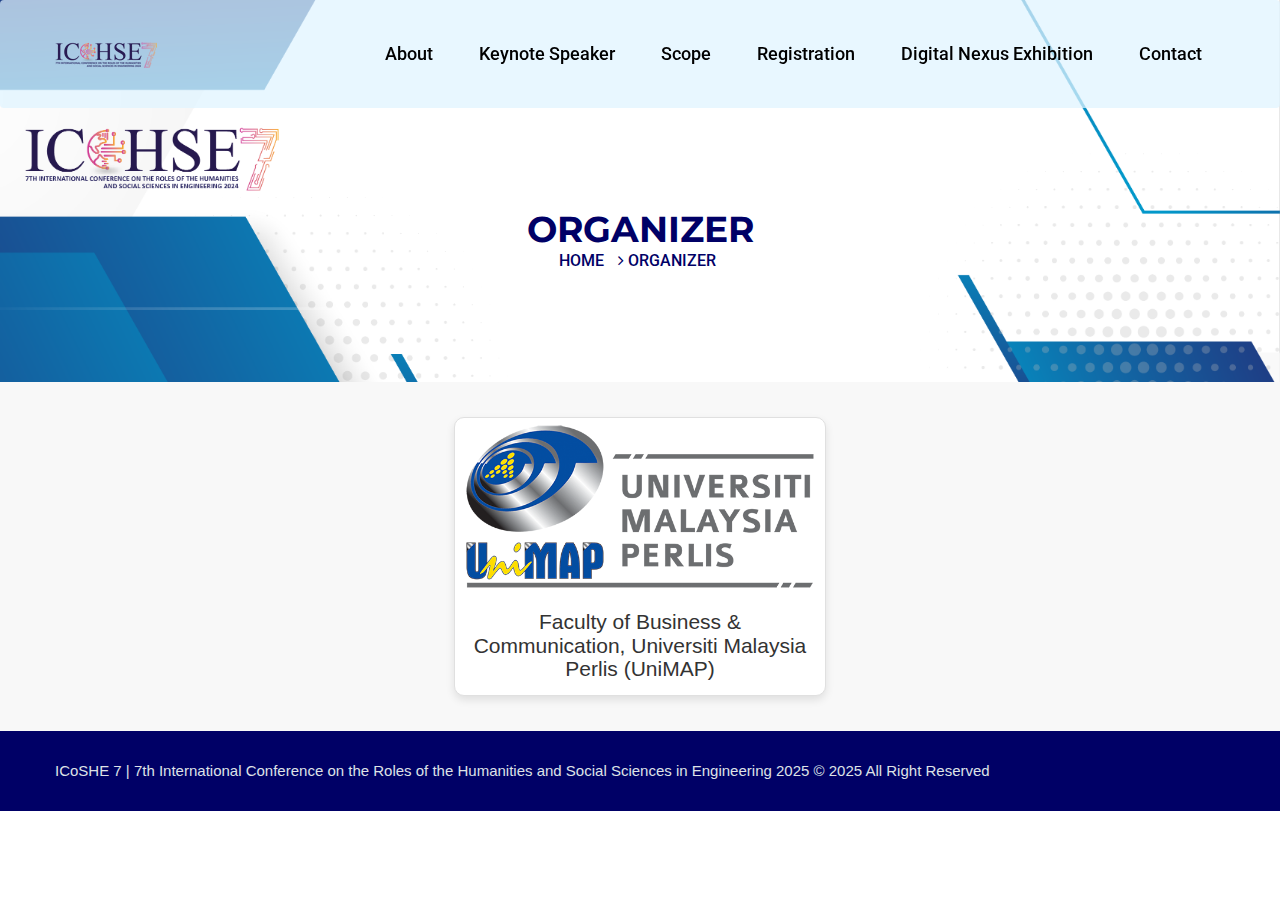
<file: organizer.html>
<!DOCTYPE html>
<html lang="en">
<head>
	<meta charset="UTF-8" />
	<title>Organizer | ICoHSE7</title>
	<meta name="viewport" content="width=device-width, initial-scale=1.0, maximum-scale=1.0, user-scalable=0">
	<link rel="stylesheet" href="css/style.css" />
	<link rel="stylesheet" href="css/responsive.css" />
</head>
<body>
	
	
	<nav class="navbar navbar-default header header-navigation">
		<div class="container">
			<!-- Brand and toggle get grouped for better mobile display -->
			<div class="navbar-header">
				<button type="button" class="navbar-toggle collapsed" data-toggle="collapse" data-target="#main-menu" aria-expanded="false">
					<span class="sr-only">Toggle navigation</span>
					<span class="icon-bar"></span>
					<span class="icon-bar"></span>
					<span class="icon-bar"></span>
				</button>
				<a class="navbar-brand" href="index.html"><img src="img/logo.png" alt="Awesome Image"/></a>
			</div>

			<!-- Collect the nav links, forms, and other content for toggling -->
			<div class="collapse  navbar-collapse" id="main-menu">
				<ul class="nav navbar-nav navbar-right">
					<li>
						<a href="about.html">About</a>
						<ul class="sub-menu">							
							<li><a href="committee.html">Our Committee</a></li>
							<li><a href="organizer.html">Organizer</a></li>
						</ul><!-- /.sub-menu -->
					</li>
					<li><a href="keynote_speaker.html">Keynote Speaker</a></li>
					<li><a href="theme.html">Scope</a></li>
					<li>
						<a href="#">Registration</a>
						<ul class="sub-menu">							
							<li><a href="fee.html">Fees & Payment</a></li>
							<li><a href="important_date.html">Important Date</a></li>
							<li><a href="registration.html">Submission</a></li>
						</ul><!-- /.sub-menu -->
					</li>
					<li><a href="innovation.html">Digital Nexus Exhibition</a></li>
					<li><a href="contact.html">Contact</a></li>
				</ul>
			</div><!-- /.navbar-collapse -->
		</div><!-- /.container -->
	</nav>
	
	<section class="page-title">
		<div class="container">
			<h2>Organizer</h2>
			<ul class="list-inline">
				<li><a href="#">Home</a></li>
				<li><a href="#"><i class="fa fa-angle-right"></i> Organizer</a></li>
			</ul><!-- /.list-inline -->
		</div><!-- /.container -->
	</section><!-- /.page-title -->

	<section class="icohse_organizer">
		<div class="organizer">
		  <img src="img/logo_unimap.png" alt="Company Name 1 Logo">
		  <h2>Faculty of Business & Communication, Universiti Malaysia Perlis (UniMAP)</h2>
		</div>
		<!-- Add more organizers as needed -->
	  </section>
	  
	
	<section class="footer-bottom">
		<div class="container">
			<div class="left-text pull-left">
				<p>ICoSHE 7 | 7th International Conference on the Roles of the Humanities and Social Sciences in Engineering 2025
					&copy;  2025 All Right Reserved</p>
			</div><!-- /.left-text pull-left -->
		</div><!-- /.container -->
	</section><!-- /.footer-bottom -->
	<script src="js/jquery-latest.min.js"></script>
	<script src="js/bootstrap.min.js"></script>
	<script src="js/countdown.min.js"></script>
	<script src="js/owl.carousel.min.js"></script>
	<script src="js/custom.js"></script>
</body>
</html>
</file>
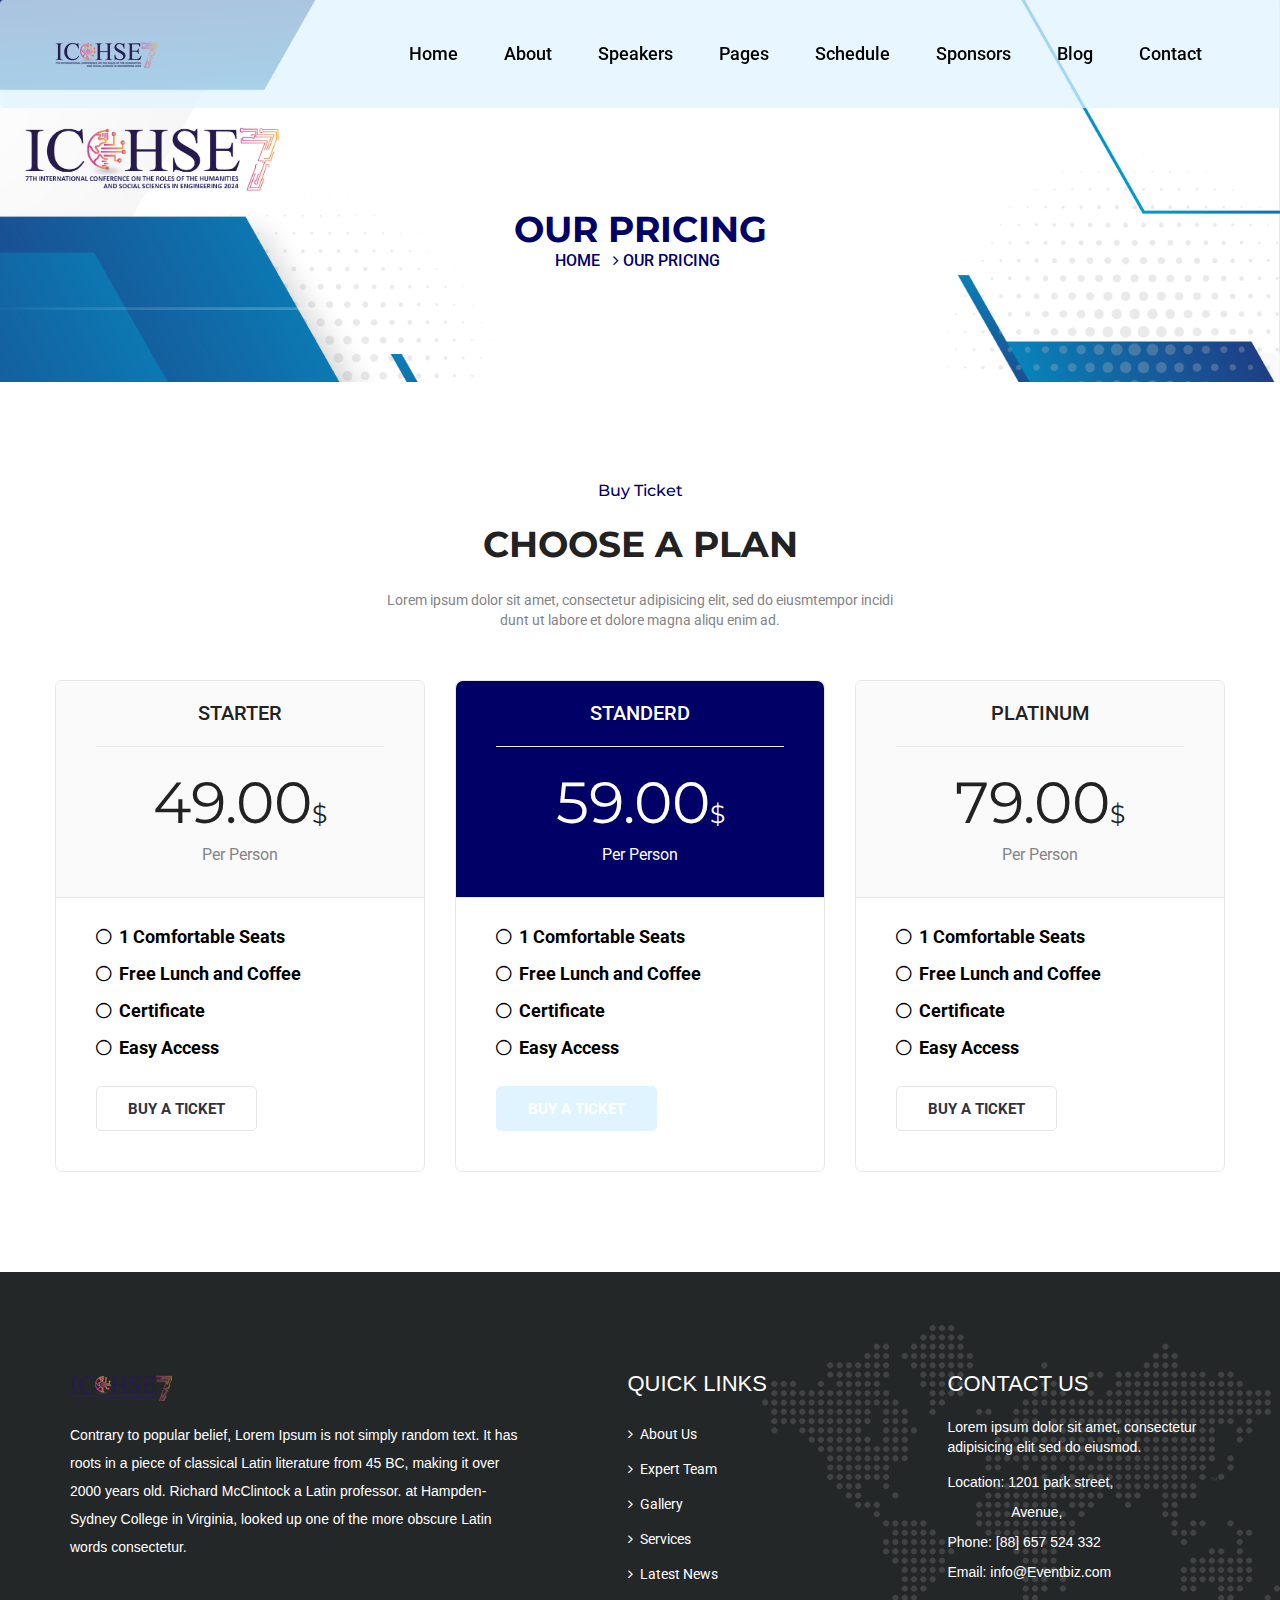
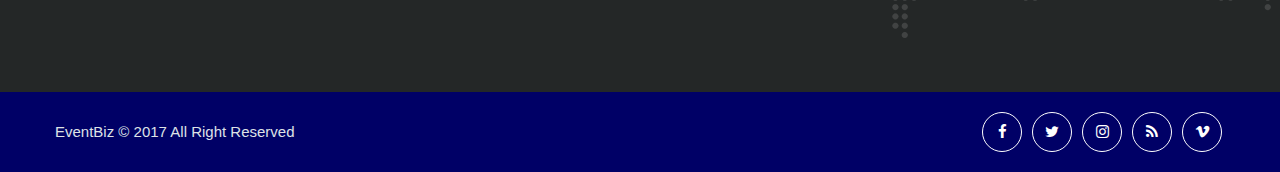
<file: pricing.html>
<!DOCTYPE html>
<html lang="en">
<head>
	<meta charset="UTF-8" />
	<title>Event Biz || Responsive html 5 template</title>
	<meta name="viewport" content="width=device-width, initial-scale=1.0, maximum-scale=1.0, user-scalable=0">
	<link rel="stylesheet" href="css/style.css" />
	<link rel="stylesheet" href="css/responsive.css" />
</head>
<body>
	
	
		<nav class="navbar navbar-default header header-navigation">
		<div class="container">
			<!-- Brand and toggle get grouped for better mobile display -->
			<div class="navbar-header">
				<button type="button" class="navbar-toggle collapsed" data-toggle="collapse" data-target="#bs-example-navbar-collapse-1" aria-expanded="false">
					<span class="sr-only">Toggle navigation</span>
					<span class="icon-bar"></span>
					<span class="icon-bar"></span>
					<span class="icon-bar"></span>
				</button>
				<a class="navbar-brand" href="index.html"><img src="img/logo.png" alt="Awesome Image"/></a>
			</div>

			<!-- Collect the nav links, forms, and other content for toggling -->
			<div class="collapse  navbar-collapse" id="bs-example-navbar-collapse-1">
				<ul class="nav navbar-nav navbar-right">
					<li><a href="index.html">Home</a></li>
					<li><a href="about.html">About</a></li>
					<li>
						<a href="speakers.html">Speakers</a>
						<ul class="sub-menu">							
							<li><a href="single-speaker.html">Speaker Details</a></li>
						</ul><!-- /.sub-menu -->
					</li>
					<li>
						<a href="#">Pages</a>
						<ul class="sub-menu">							
							<li><a href="testimonial.html">Testimonial</a></li>
							<li><a href="gallery.html">Gallery</a></li>
							<li><a href="pricing.html">Pricing page</a></li>
						</ul><!-- /.sub-menu -->
					</li>
					<li><a href="schedule.html">Schedule</a></li>
					<li><a href="sponsor.html">Sponsors</a></li>
					<li>
						<a href="blog.html">Blog</a>
						<ul class="sub-menu">							
							<li><a href="single-blog.html">Blog Details</a></li>
						</ul><!-- /.sub-menu -->
					</li>
					<li><a href="contact.html">Contact</a></li>
				</ul>
			</div><!-- /.navbar-collapse -->
		</div><!-- /.container -->
	</nav>

	<section class="page-title">
		<div class="container">
			<h2>Our Pricing</h2>
			<ul class="list-inline">
				<li><a href="#">Home</a></li>
				<li><a href="#"><i class="fa fa-angle-right"></i> Our Pricing</a></li>
			</ul><!-- /.list-inline -->
		</div><!-- /.container -->
	</section><!-- /.page-title -->

	<section class="choose-a-plan-section sec-pad">
		<div class="container">
			<div class="sec-title text-center">
				<h5>Buy Ticket</h5>
				<h2>Choose A Plan</h2>
				<p>Lorem ipsum dolor sit amet, consectetur adipisicing elit, sed do eiusmtempor incidi <br />dunt ut labore et dolore magna aliqu enim ad.</p>
			</div><!-- /.sec-title text-center -->
			<div class="row">
				<div class="col-md-4">
					<div class="single-choose-a-plan-section">
						<div class="top-box">
							<div class="name">
								<h3>Starter</h3>
							</div><!-- /.name -->
							<div class="price">
								49.00<span>$</span>
							</div><!-- /.price -->
							<p>Per Person</p>
						</div><!-- /.top-box -->
						<ul>
							<li><i class="fa fa-circle-thin"></i> 1 Comfortable Seats</li>
							<li><i class="fa fa-circle-thin"></i> Free Lunch and Coffee</li>
							<li><i class="fa fa-circle-thin"></i> Certificate</li>
							<li><i class="fa fa-circle-thin"></i> Easy Access</li>
						</ul>
						<a href="#" class="btn">Buy a Ticket</a>
					</div><!-- /.single-choose-a-plan-section -->
				</div><!-- /.col-md-4 -->
				<div class="col-md-4">
					<div class="single-choose-a-plan-section active">
						<div class="top-box">
							<div class="name">
								<h3>Standerd</h3>
							</div><!-- /.name -->
							<div class="price">
								59.00<span>$</span>
							</div><!-- /.price -->
							<p>Per Person</p>
						</div><!-- /.top-box -->
						<ul>
							<li><i class="fa fa-circle-thin"></i> 1 Comfortable Seats</li>
							<li><i class="fa fa-circle-thin"></i> Free Lunch and Coffee</li>
							<li><i class="fa fa-circle-thin"></i> Certificate</li>
							<li><i class="fa fa-circle-thin"></i> Easy Access</li>
						</ul>
						<a href="#" class="btn">Buy a Ticket</a>
					</div><!-- /.single-choose-a-plan-section -->
				</div><!-- /.col-md-4 -->
				<div class="col-md-4">
					<div class="single-choose-a-plan-section">
						<div class="top-box">
							<div class="name">
								<h3>Platinum</h3>
							</div><!-- /.name -->
							<div class="price">
								79.00<span>$</span>
							</div><!-- /.price -->
							<p>Per Person</p>
						</div><!-- /.top-box -->
						<ul>
							<li><i class="fa fa-circle-thin"></i> 1 Comfortable Seats</li>
							<li><i class="fa fa-circle-thin"></i> Free Lunch and Coffee</li>
							<li><i class="fa fa-circle-thin"></i> Certificate</li>
							<li><i class="fa fa-circle-thin"></i> Easy Access</li>
						</ul>
						<a href="#" class="btn">Buy a Ticket</a>
					</div><!-- /.single-choose-a-plan-section -->
				</div><!-- /.col-md-4 -->
			</div><!-- /.row -->
		</div><!-- /.container -->
	</section><!-- /.choose-a-plan-section -->
	

	<footer>
		<div class="container">
			<div class="col-md-5">
				<div class="about-widget">
					<a href="index.html">
						<img src="img/logo.png" alt="" />
					</a>
					<p>Contrary to popular belief, Lorem Ipsum is not simply random text. It has roots in a piece of classical Latin literature from 45 BC, making it over 2000 years old. Richard McClintock a Latin professor. at Hampden-Sydney College in Virginia, looked up one of the more obscure Latin words consectetur.</p>
				</div><!-- /.about-widget -->
			</div><!-- /.col-md-5 -->
			<div class="col-md-4">
				<div class="link-widget">
					<h3>Quick Links</h3>
					<ul>
						<li><a href="#"><i class="fa fa-angle-right"></i> About Us</a></li>
						<li><a href="#"><i class="fa fa-angle-right"></i> Expert Team</a></li>
						<li><a href="#"><i class="fa fa-angle-right"></i> Gallery</a></li>
						<li><a href="#"><i class="fa fa-angle-right"></i> Services</a></li>
						<li><a href="#"><i class="fa fa-angle-right"></i> Latest News</a></li>
					</ul>
				</div><!-- /.link-widget -->
			</div><!-- /.col-md-4 -->
			<div class="col-md-3">
				<div class="contact-widget">
					<h3>contact us</h3>
					<p>Lorem ipsum dolor sit amet, consectetur adipisicing elit sed do eiusmod.</p>
					<ul>
						<li>
							Location:    1201 park street, <br /> &emsp;&emsp;&emsp;&emsp;&nbsp;&nbsp;Avenue,
						</li>
						<li>Phone:    [88] 657 524 332</li>
						<li>Email:    info@Eventbiz.com</li>
					</ul>
				</div><!-- /.contact-widget -->
			</div><!-- /.col-md-3 -->
		</div><!-- /.container -->
	</footer>
	<section class="footer-bottom">
		<div class="container">
			<div class="left-text pull-left">
				<p>EventBiz  &copy;  2017 All Right Reserved</p>
			</div><!-- /.left-text pull-left -->
			<div class="social pull-right">
				<ul class="list-inline">
					<li><a href="#"><i class="fa fa-facebook"></i></a></li>
					<li><a href="#"><i class="fa fa-twitter"></i></a></li>
					<li><a href="#"><i class="fa fa-instagram"></i></a></li>
					<li><a href="#"><i class="fa fa-rss"></i></a></li>
					<li><a href="#"><i class="fa fa-vimeo"></i></a></li>
				</ul><!-- /.list-inline -->
			</div><!-- /.social pull-right -->
		</div><!-- /.container -->
	</section><!-- /.footer-bottom -->
	<script src="js/jquery-latest.min.js"></script>
	<script src="js/bootstrap.min.js"></script>
	<script src="js/countdown.min.js"></script>
	<script src="js/owl.carousel.min.js"></script>
	<script src="js/custom.js"></script>
</body>
</html>
</file>
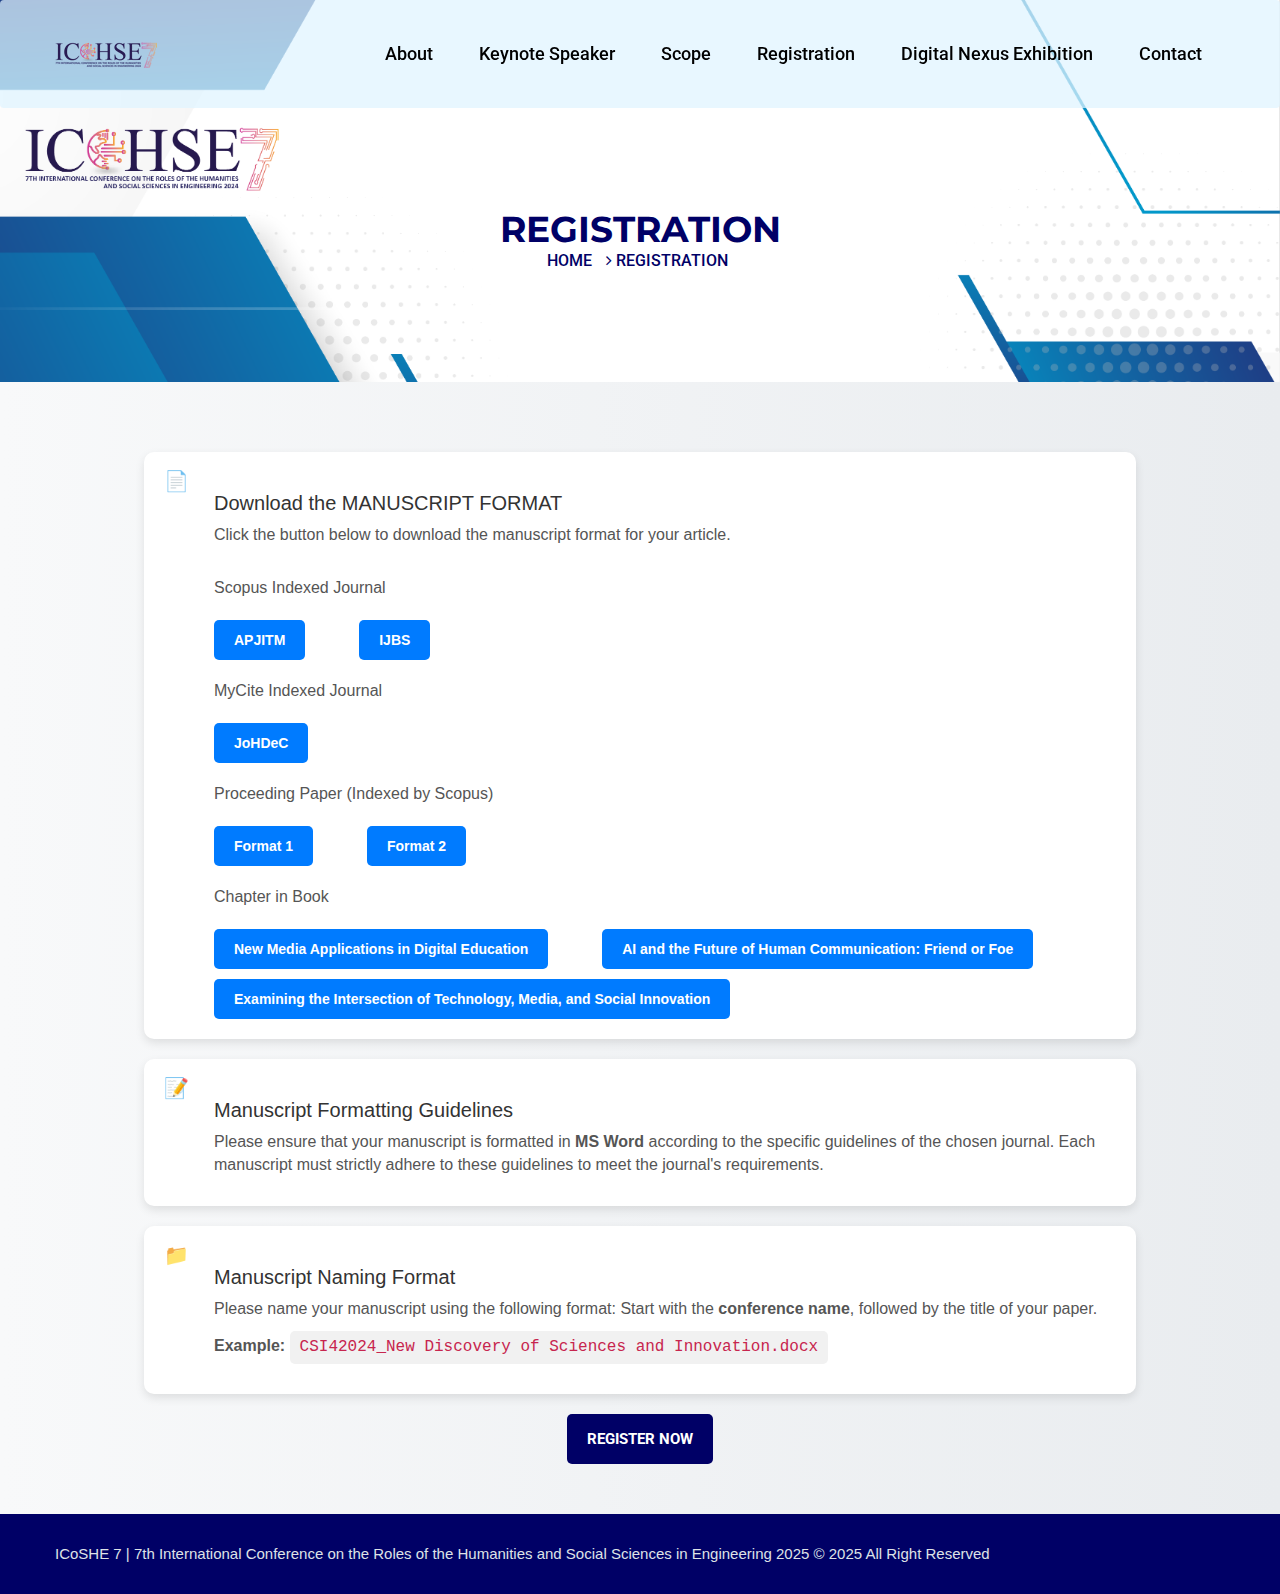
<file: registration.html>
<!DOCTYPE html>
<html lang="en">
<head>
	<meta charset="UTF-8" />
	<title>Registration | ICoHSE7</title>
	<meta name="viewport" content="width=device-width, initial-scale=1.0, maximum-scale=1.0, user-scalable=0">
	<link rel="stylesheet" href="css/style.css" />
	<link rel="stylesheet" href="css/responsive.css" />
</head>
<body>
	
	
	<nav class="navbar navbar-default header header-navigation">
		<div class="container">
			<!-- Brand and toggle get grouped for better mobile display -->
			<div class="navbar-header">
				<button type="button" class="navbar-toggle collapsed" data-toggle="collapse" data-target="#main-menu" aria-expanded="false">
					<span class="sr-only">Toggle navigation</span>
					<span class="icon-bar"></span>
					<span class="icon-bar"></span>
					<span class="icon-bar"></span>
				</button>
				<a class="navbar-brand" href="index.html"><img src="img/logo.png" alt="Awesome Image"/></a>
			</div>

			<!-- Collect the nav links, forms, and other content for toggling -->
			<div class="collapse  navbar-collapse" id="main-menu">
				<ul class="nav navbar-nav navbar-right">
					<li>
						<a href="about.html">About</a>
						<ul class="sub-menu">							
							<li><a href="committee.html">Our Committee</a></li>
							<li><a href="organizer.html">Organizer</a></li>
						</ul><!-- /.sub-menu -->
					</li>
					<li><a href="keynote_speaker.html">Keynote Speaker</a></li>
					<li><a href="theme.html">Scope</a></li>
					<li>
						<a href="#">Registration</a>
						<ul class="sub-menu">							
							<li><a href="fee.html">Fees & Payment</a></li>
							<li><a href="important_date.html">Important Date</a></li>
							<li><a href="registration.html">Submission</a></li>
						</ul><!-- /.sub-menu -->
					</li>
					<li><a href="innovation.html">Digital Nexus Exhibition</a></li>
					<li><a href="contact.html">Contact</a></li>
				</ul>
			</div><!-- /.navbar-collapse -->
		</div><!-- /.container -->
	</nav>
	
	<section class="page-title">
		<div class="container">
			<h2>Registration</h2>
			<ul class="list-inline">
				<li><a href="#">Home</a></li>
				<li><a href="#"><i class="fa fa-angle-right"></i> Registration</a></li>
			</ul><!-- /.list-inline -->
		</div><!-- /.container -->
	</section><!-- /.page-title -->

	<section class="icohse_submission">
		<div class="submission_container">
			
			<!-- Point 1: Download Manuscript Format -->
			<div class="submission_box">
				<span class="icon">📄</span>
				<h3>Download the MANUSCRIPT FORMAT</h3>
				<p>Click the button below to download the manuscript format for your article.</p>
				<br>
				<p>Scopus Indexed Journal</p>
				<a href="#" download class="download_button">APJITM</a>
				<a href="#" download class="download_button">IJBS</a>
				<br><br>

				<p>MyCite Indexed Journal</p>
				<a href="#" download class="download_button">JoHDeC</a>
				<br><br>

				<p>Proceeding Paper (Indexed by Scopus)</p>
				<a href="#" download class="download_button">Format 1</a>
				<a href="#" download class="download_button">Format 2</a>
				<br><br>

				<p>Chapter in Book</p>
				<a href="#" download class="download_button">New Media Applications in Digital Education</a>
				<a href="#" download class="download_button">AI and the Future of Human Communication: Friend or Foe</a>
				<a href="#" download class="download_button">Examining the Intersection of Technology, Media, and Social Innovation</a>

			</div>
	
			<!-- Point 2: Manuscript Formatting Guidelines -->
			<div class="submission_box">
				<span class="icon">📝</span>
				<h3>Manuscript Formatting Guidelines</h3>
				<p>Please ensure that your manuscript is formatted in <strong>MS Word</strong> according to the specific guidelines of the chosen journal. Each manuscript must strictly adhere to these guidelines to meet the journal's requirements.</p>
			</div>
	
			<!-- Point 3: File Naming Guidelines -->
			<div class="submission_box">
				<span class="icon">📁</span>
				<h3>Manuscript Naming Format</h3>
				<p>Please name your manuscript using the following format: Start with the <strong>conference name</strong>, followed by the title of your paper.</p>
				<p><strong>Example:</strong> <code>CSI42024_New Discovery of Sciences and Innovation.docx</code></p>
			</div>
			<center> <a href="https://submit.confbay.com/conf/icohse7" target="_blank" class="btn">Register Now</a></center>

		</div>
	</section>
	
	
	<section class="footer-bottom">
		<div class="container">
			<div class="left-text pull-left">
				<p>ICoSHE 7 | 7th International Conference on the Roles of the Humanities and Social Sciences in Engineering 2025
					&copy;  2025 All Right Reserved</p>
			</div><!-- /.left-text pull-left -->
		</div><!-- /.container -->
	</section><!-- /.footer-bottom -->
	<script src="js/jquery-latest.min.js"></script>
	<script src="js/bootstrap.min.js"></script>
	<script src="js/countdown.min.js"></script>
	<script src="js/owl.carousel.min.js"></script>
	<script src="js/custom.js"></script>
</body>
</html>
</file>
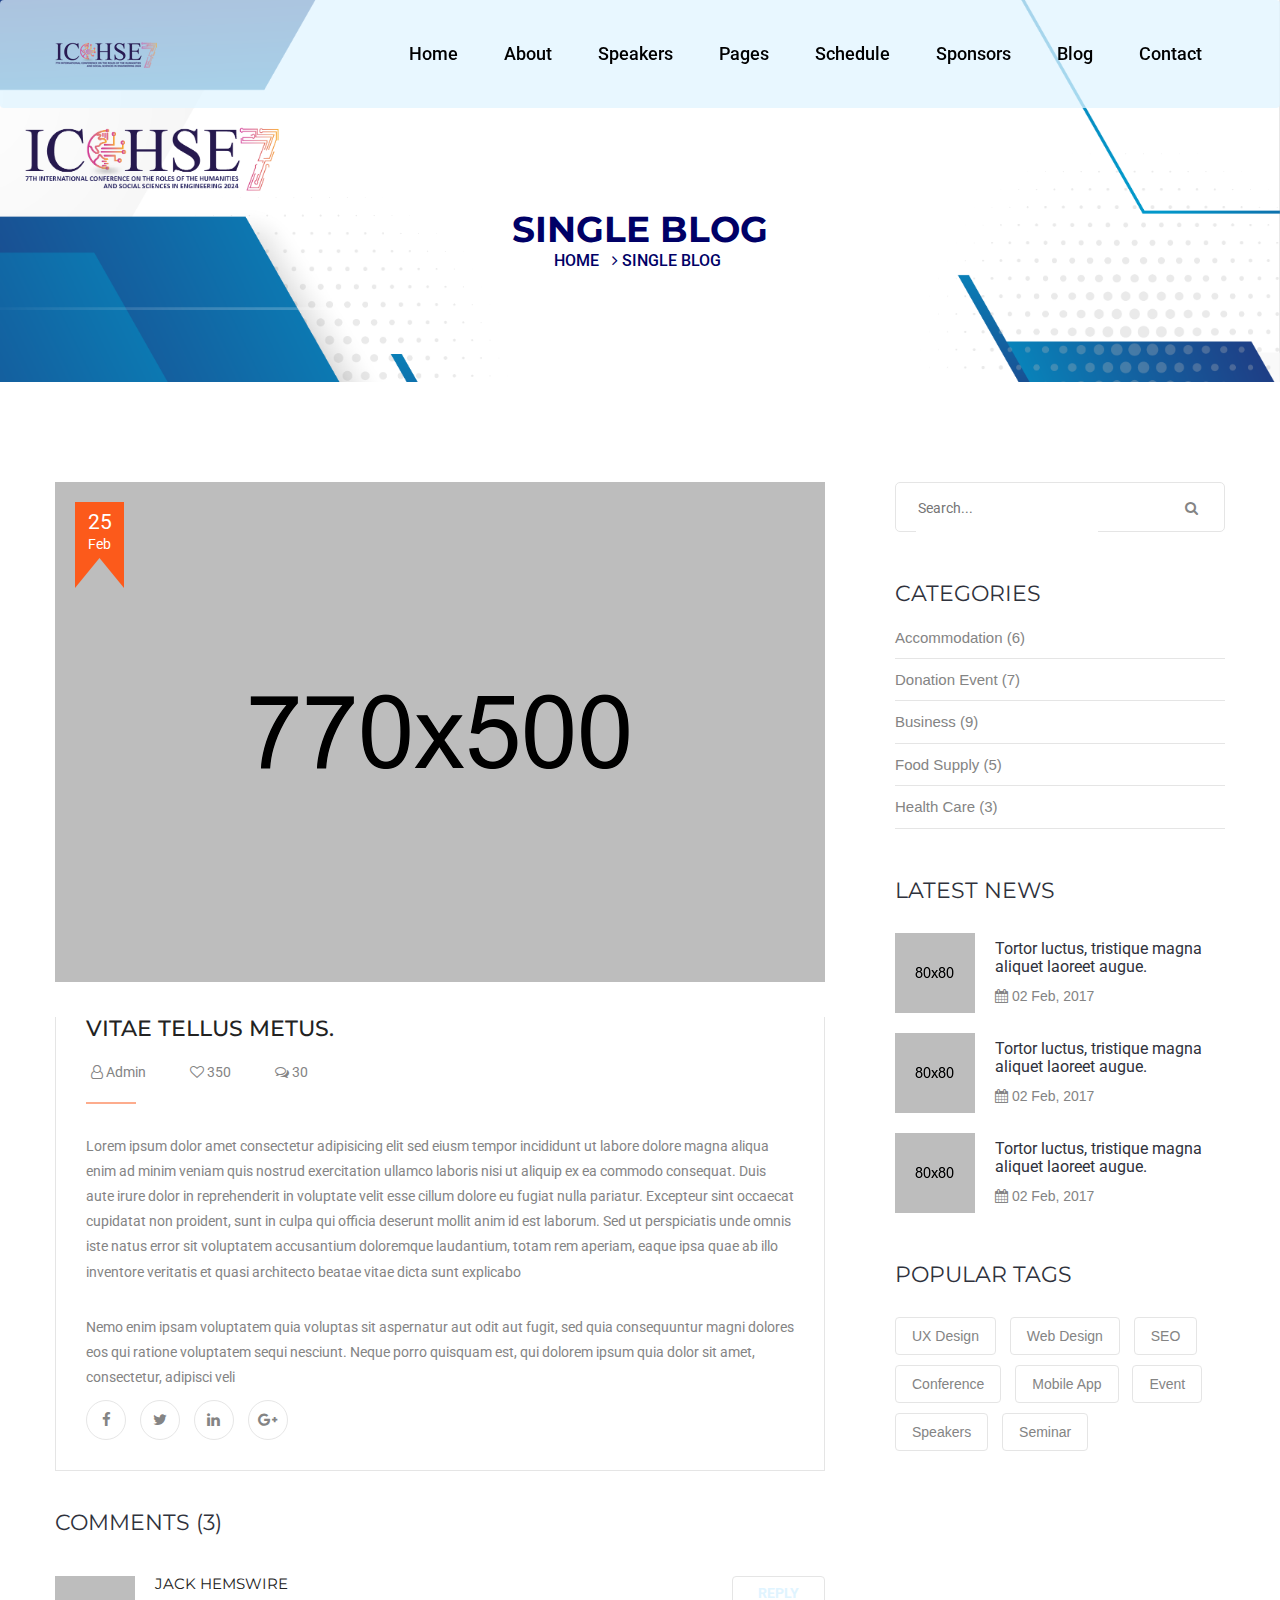
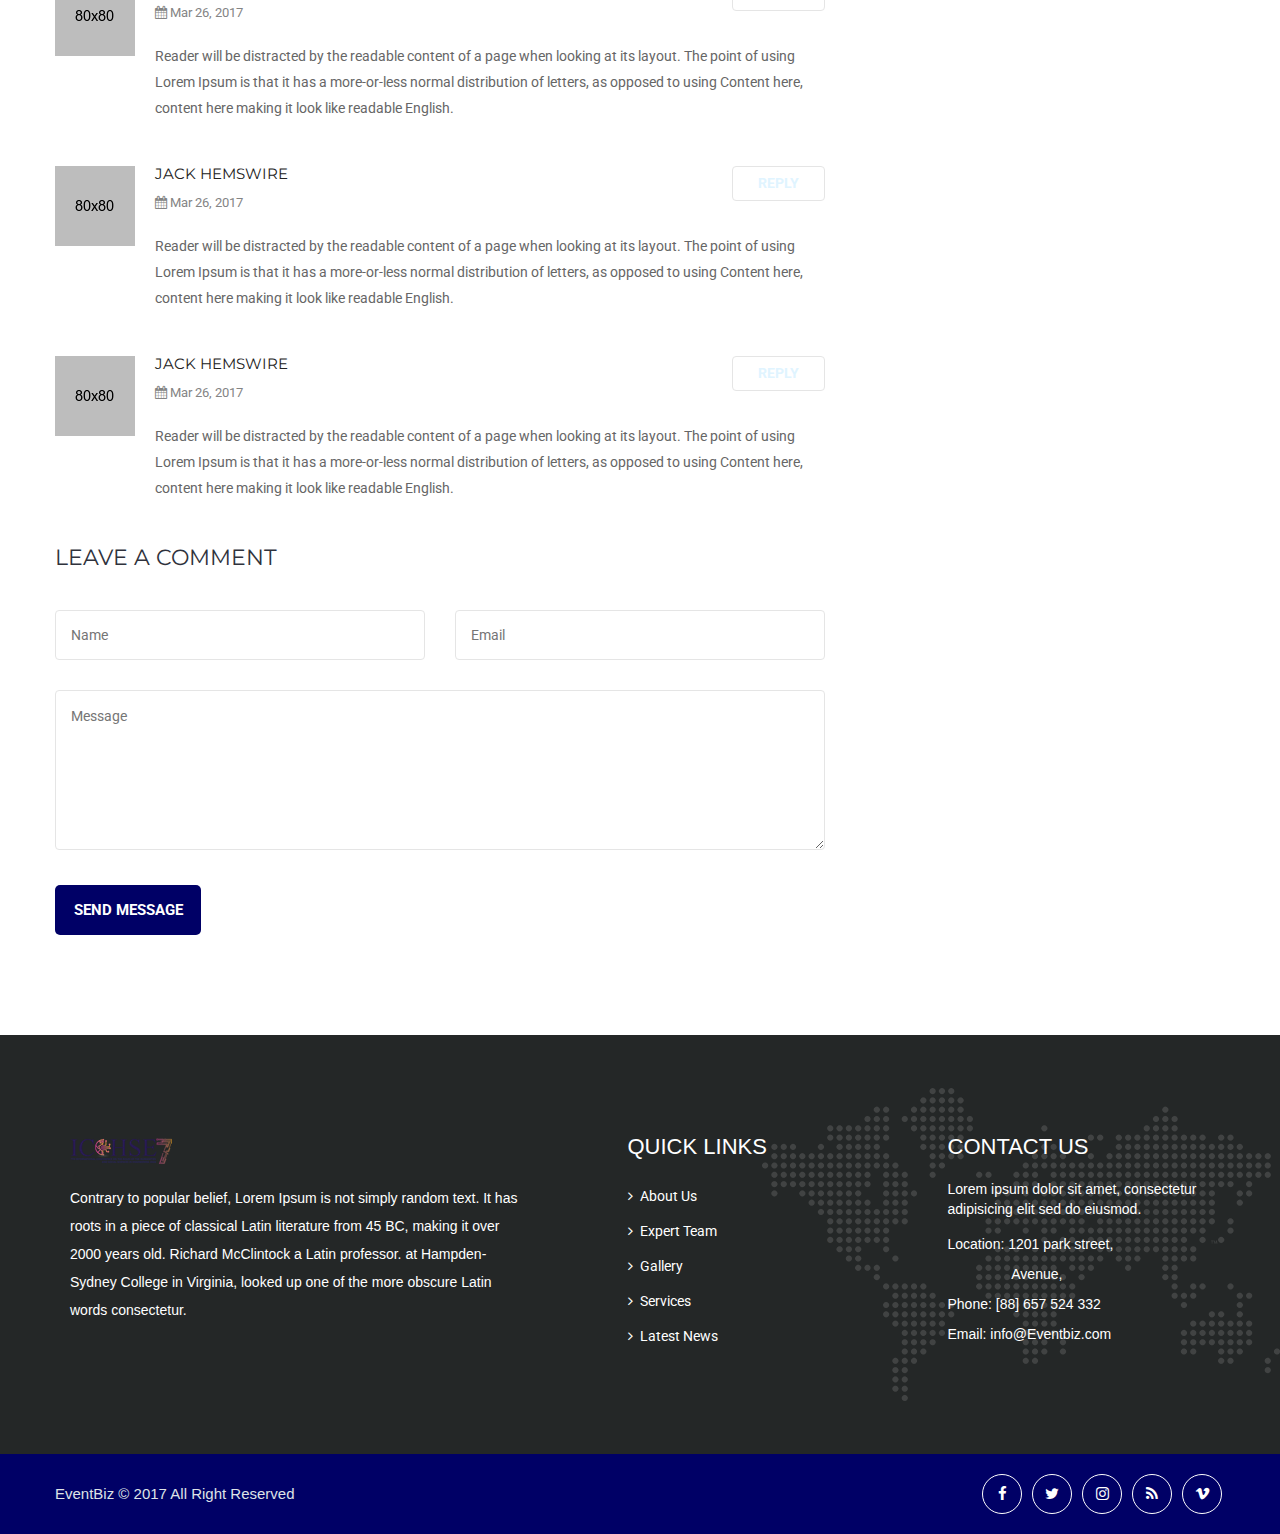
<file: single-blog.html>
<!DOCTYPE html>
<html lang="en">
<head>
	<meta charset="UTF-8" />
	<title>Event Biz || Responsive html 5 template</title>
	<meta name="viewport" content="width=device-width, initial-scale=1.0, maximum-scale=1.0, user-scalable=0">
	<link rel="stylesheet" href="css/style.css" />
	<link rel="stylesheet" href="css/responsive.css" />
</head>
<body>
	
	
		<nav class="navbar navbar-default header header-navigation">
		<div class="container">
			<!-- Brand and toggle get grouped for better mobile display -->
			<div class="navbar-header">
				<button type="button" class="navbar-toggle collapsed" data-toggle="collapse" data-target="#bs-example-navbar-collapse-1" aria-expanded="false">
					<span class="sr-only">Toggle navigation</span>
					<span class="icon-bar"></span>
					<span class="icon-bar"></span>
					<span class="icon-bar"></span>
				</button>
				<a class="navbar-brand" href="index.html"><img src="img/logo.png" alt="Awesome Image"/></a>
			</div>

			<!-- Collect the nav links, forms, and other content for toggling -->
			<div class="collapse  navbar-collapse" id="bs-example-navbar-collapse-1">
				<ul class="nav navbar-nav navbar-right">
					<li><a href="index.html">Home</a></li>
					<li><a href="about.html">About</a></li>
					<li>
						<a href="speakers.html">Speakers</a>
						<ul class="sub-menu">							
							<li><a href="single-speaker.html">Speaker Details</a></li>
						</ul><!-- /.sub-menu -->
					</li>
					<li>
						<a href="#">Pages</a>
						<ul class="sub-menu">							
							<li><a href="testimonial.html">Testimonial</a></li>
							<li><a href="gallery.html">Gallery</a></li>
							<li><a href="pricing.html">Pricing page</a></li>
						</ul><!-- /.sub-menu -->
					</li>
					<li><a href="schedule.html">Schedule</a></li>
					<li><a href="sponsor.html">Sponsors</a></li>
					<li>
						<a href="blog.html">Blog</a>
						<ul class="sub-menu">							
							<li><a href="single-blog.html">Blog Details</a></li>
						</ul><!-- /.sub-menu -->
					</li>
					<li><a href="contact.html">Contact</a></li>
				</ul>
			</div><!-- /.navbar-collapse -->
		</div><!-- /.container -->
	</nav>
	
	<section class="page-title">
		<div class="container">
			<h2>Single Blog</h2>
			<ul class="list-inline">
				<li><a href="#">Home</a></li>
				<li><a href="#"><i class="fa fa-angle-right"></i> Single Blog</a></li>
			</ul><!-- /.list-inline -->
		</div><!-- /.container -->
	</section><!-- /.page-title -->

	
	<section class="single-blog-post-page sec-pad">
		<div class="container">
			<div class="row">
				<div class="col-md-8">
					<div class="single-blog-post">
						<div class="img-box">
							<img src="img/single-blog.png" alt="Awesome Image"/>
							<div class="date-box">
								25 <span>Feb</span>
							</div><!-- /.date-box -->
						</div><!-- /.img-box -->
						
						<div class="bottom-box">
							<h3>vitae tellus metus.</h3>
							<ul class="post-meta list-inline">
								<li>
									<a href="#"><i class="fa fa-user-o"></i> Admin</a>								
								</li>
								<li>
									<a href="#"><i class="fa fa-heart-o"></i> 350</a>
								</li>
								<li>								
									<a href="#"><i class="fa fa-comments-o"></i> 30</a>
								</li>
							</ul><!-- /.post-meta -->
							<span class="decor-line"></span>
							<p>Lorem ipsum dolor amet consectetur adipisicing elit sed eiusm tempor incididunt ut labore dolore magna aliqua enim ad minim veniam quis nostrud exercitation ullamco laboris nisi ut aliquip ex ea commodo consequat. Duis aute irure dolor in reprehenderit in voluptate velit esse cillum dolore eu fugiat nulla pariatur. Excepteur sint occaecat cupidatat non proident, sunt in culpa qui officia deserunt mollit anim id est laborum. Sed ut perspiciatis unde omnis iste natus error sit voluptatem accusantium doloremque laudantium, totam rem aperiam, eaque ipsa quae ab illo inventore veritatis et quasi architecto beatae vitae dicta sunt explicabo</p>
							<br />
							<p>Nemo enim ipsam voluptatem quia voluptas sit aspernatur aut odit aut fugit, sed quia consequuntur magni dolores eos qui ratione voluptatem sequi nesciunt. Neque porro quisquam est, qui dolorem ipsum quia dolor sit amet, consectetur, adipisci veli</p>
							<ul class="list-inline social">
								<li><a href="#"><i class="fa fa-facebook"></i></a></li>
								<li><a href="#"><i class="fa fa-twitter"></i></a></li>
								<li><a href="#"><i class="fa fa-linkedin"></i></a></li>
								<li><a href="#"><i class="fa fa-google-plus"></i></a></li>
							</ul><!-- /.list-inline social -->
						</div><!-- .bottom-box -->
					</div><!-- /.single-blog-post -->
					<div class="comment-box">
						<div class="title">
							<h3>Comments (3)</h3>
						</div><!-- /.title -->
						<div class="single-comment">
							<div class="img-box">
								<img src="img/comment-1.png" alt="" />
							</div><!-- /.img-box -->
							<div class="text-box">
								<div class="top-box clearfix">
									<div class="name-box">
										<h4>Jack Hemswire</h4>
										<span><i class="fa fa-calendar"></i> Mar 26, 2017</span>
									</div><!-- /.name-box -->
									<a href="#" class="reply-btn">Reply</a>
								</div><!-- /.top-box -->
								<p>Reader will be distracted by the readable content of a page when looking at its layout. The point of using Lorem Ipsum is that it has a more-or-less normal distribution of letters, as opposed to using Content here, content here making it look like readable English. </p>
							</div><!-- /.text-box -->
						</div><!-- /.single-comment -->
						<div class="single-comment">
							<div class="img-box">
								<img src="img/comment-2.png" alt="" />
							</div><!-- /.img-box -->
							<div class="text-box">
								<div class="top-box clearfix">
									<div class="name-box">
										<h4>Jack Hemswire</h4>
										<span><i class="fa fa-calendar"></i> Mar 26, 2017</span>
									</div><!-- /.name-box -->
									<a href="#" class="reply-btn">Reply</a>
								</div><!-- /.top-box -->
								<p>Reader will be distracted by the readable content of a page when looking at its layout. The point of using Lorem Ipsum is that it has a more-or-less normal distribution of letters, as opposed to using Content here, content here making it look like readable English. </p>
							</div><!-- /.text-box -->
						</div><!-- /.single-comment -->
						<div class="single-comment">
							<div class="img-box">
								<img src="img/comment-3.png" alt="" />
							</div><!-- /.img-box -->
							<div class="text-box">
								<div class="top-box clearfix">
									<div class="name-box">
										<h4>Jack Hemswire</h4>
										<span><i class="fa fa-calendar"></i> Mar 26, 2017</span>
									</div><!-- /.name-box -->
									<a href="#" class="reply-btn">Reply</a>
								</div><!-- /.top-box -->
								<p>Reader will be distracted by the readable content of a page when looking at its layout. The point of using Lorem Ipsum is that it has a more-or-less normal distribution of letters, as opposed to using Content here, content here making it look like readable English. </p>
							</div><!-- /.text-box -->
						</div><!-- /.single-comment -->
					</div><!-- /.comment-box -->
					<div class="leave-a-comment">
						<div class="title">
							<h3>Leave A Comment</h3>
						</div><!-- /.title -->
						<form action="#">
							<div class="row">
								<div class="col-md-6">
									<input type="text" placeholder="Name" />
								</div><!-- /.col-md-6 -->
								<div class="col-md-6">
									<input type="text" placeholder="Email" />
								</div><!-- /.col-md-6 -->
								<div class="col-md-12">
									<textarea placeholder="Message"></textarea>
									<button type="submit" class="btn">Send Message</button>
								</div><!-- /.col-md-12 -->
							</div><!-- /.row -->
						</form>
					</div><!-- /.leave-a-comment -->
				</div><!-- /.col-md-8 -->
				<div class="col-md-4">
					<div class="sidebar-wrapper">
						<div class="single-sidebar search-widget">
							<form action="#">
								<input type="text" placeholder="Search..."/>
								<button type="submit"><i class="fa fa-search"></i></button>
							</form>
						</div><!-- /.single-sidebar -->
						<div class="single-sidebar category-widget">
							<div class="title">
								<h3>Categories</h3>
							</div><!-- /.title -->
							<ul>
								<li><a href="#">Accommodation (6)</a></li>
								<li><a href="#">Donation Event (7)</a></li>
								<li><a href="#">Business (9)</a></li>
								<li><a href="#">Food Supply (5)</a></li>
								<li><a href="#">Health Care (3)  </a></li>
							</ul>
						</div><!-- /.single-sidebar category-widget -->
						<div class="single-sidebar latest-post">
							<div class="title">
								<h3>Latest News</h3>
							</div><!-- /.title -->
							<ul>
								<li>
									<div class="img-box">
										<img src="img/latest-post-1.png" alt="Awesome Image"/>
									</div><!-- /.img-box -->
									<div class="text-box">
										<a href="#"><h4>Tortor luctus, tristique magna aliquet laoreet augue.</h4></a>
										<span><i class="fa fa-calendar"></i> 02 Feb, 2017</span>
									</div><!-- /.text-box -->
								</li>
								<li>
									<div class="img-box">
										<img src="img/latest-post-2.png" alt="Awesome Image"/>
									</div><!-- /.img-box -->
									<div class="text-box">
										<a href="#"><h4>Tortor luctus, tristique magna aliquet laoreet augue.</h4></a>
										<span><i class="fa fa-calendar"></i> 02 Feb, 2017</span>
									</div><!-- /.text-box -->
								</li>
								<li>
									<div class="img-box">
										<img src="img/latest-post-3.png" alt="Awesome Image"/>
									</div><!-- /.img-box -->
									<div class="text-box">
										<a href="#"><h4>Tortor luctus, tristique magna aliquet laoreet augue.</h4></a>
										<span><i class="fa fa-calendar"></i> 02 Feb, 2017</span>
									</div><!-- /.text-box -->
								</li>
							</ul>
						</div><!-- /.single-sidebar category-widget -->
						<div class="single-sidebar popular-tags">
							<div class="title">
								<h3>Popular Tags</h3>
							</div><!-- /.title -->
							<ul>
								<li><a href="#">UX Design</a></li>
								<li><a href="#">Web Design</a></li>
								<li><a href="#">SEO</a></li>
								<li><a href="#">Conference</a></li>
								<li><a href="#">Mobile App</a></li>
								<li><a href="#">Event</a></li>
								<li><a href="#">Speakers</a></li>
								<li><a href="#">Seminar</a></li>
							</ul>
						</div><!-- /.single-sidebar category-widget -->
					</div><!-- /.sidebar-wrapper -->
				</div><!-- /.col-md-4 -->
			</div><!-- /.row -->
		</div><!-- /.container -->
	</section><!-- /.single-blog-post -->
		

	

	<footer>
		<div class="container">
			<div class="col-md-5">
				<div class="about-widget">
					<a href="index.html">
						<img src="img/logo.png" alt="" />
					</a>
					<p>Contrary to popular belief, Lorem Ipsum is not simply random text. It has roots in a piece of classical Latin literature from 45 BC, making it over 2000 years old. Richard McClintock a Latin professor. at Hampden-Sydney College in Virginia, looked up one of the more obscure Latin words consectetur.</p>
				</div><!-- /.about-widget -->
			</div><!-- /.col-md-5 -->
			<div class="col-md-4">
				<div class="link-widget">
					<h3>Quick Links</h3>
					<ul>
						<li><a href="#"><i class="fa fa-angle-right"></i> About Us</a></li>
						<li><a href="#"><i class="fa fa-angle-right"></i> Expert Team</a></li>
						<li><a href="#"><i class="fa fa-angle-right"></i> Gallery</a></li>
						<li><a href="#"><i class="fa fa-angle-right"></i> Services</a></li>
						<li><a href="#"><i class="fa fa-angle-right"></i> Latest News</a></li>
					</ul>
				</div><!-- /.link-widget -->
			</div><!-- /.col-md-4 -->
			<div class="col-md-3">
				<div class="contact-widget">
					<h3>contact us</h3>
					<p>Lorem ipsum dolor sit amet, consectetur adipisicing elit sed do eiusmod.</p>
					<ul>
						<li>
							Location:    1201 park street, <br /> &emsp;&emsp;&emsp;&emsp;&nbsp;&nbsp;Avenue,
						</li>
						<li>Phone:    [88] 657 524 332</li>
						<li>Email:    info@Eventbiz.com</li>
					</ul>
				</div><!-- /.contact-widget -->
			</div><!-- /.col-md-3 -->
		</div><!-- /.container -->
	</footer>
	<section class="footer-bottom">
		<div class="container">
			<div class="left-text pull-left">
				<p>EventBiz  &copy;  2017 All Right Reserved</p>
			</div><!-- /.left-text pull-left -->
			<div class="social pull-right">
				<ul class="list-inline">
					<li><a href="#"><i class="fa fa-facebook"></i></a></li>
					<li><a href="#"><i class="fa fa-twitter"></i></a></li>
					<li><a href="#"><i class="fa fa-instagram"></i></a></li>
					<li><a href="#"><i class="fa fa-rss"></i></a></li>
					<li><a href="#"><i class="fa fa-vimeo"></i></a></li>
				</ul><!-- /.list-inline -->
			</div><!-- /.social pull-right -->
		</div><!-- /.container -->
	</section><!-- /.footer-bottom -->
	<script src="js/jquery-latest.min.js"></script>
	<script src="js/bootstrap.min.js"></script>
	<script src="js/countdown.min.js"></script>
	<script src="js/owl.carousel.min.js"></script>
	<script src="js/custom.js"></script>
</body>
</html>
</file>
<file: css/responsive.css>
/*
* menu responsive 
*/

@media (min-width: 1025px) {
    .header-navigation.navbar .navbar-nav .sub-nav-toggler {
        display: none;
    }
}

@media(max-width: 1024px) {
    .header-fixed {
        position: relative;
        top: 0;
        margin-top: 0;
    }
    .header.header-1 {
        background: #89C651;
    }
    .navbar-header {
        width: 100%;
        float: none;
        margin: 0 !important;
    }
    .navbar-nav {
        margin: 0;
    }
    .navbar-default .navbar-toggle {
        display: block;
        margin-right: 0;
        border-color: #FC5A1B;
        background-color: transparent !important;
    }
    .navbar-toggle {
        margin-top: 36px;
        margin-bottom: 0;
    }
    .navbar-default .navbar-toggle:hover {border-color: #FC5A1B;}
    .navbar-default .navbar-toggle .icon-bar {background: #FC5A1B;}
    .navbar-default .navbar-toggle:hover .icon-bar {background: #FC5A1B;}
    .navbar-collapse.collapse {
        display: none!important;
        height: 0!important;
        padding-bottom: 0;
        overflow: auto!important;
        width: 100%;
    }
    .navbar-default .navbar-collapse {
        background: #FC5A1B;
        padding: 0px 0px !important;
        padding-bottom: 0px !important;
        border: 1px dashed #282828;
        margin: 0;
    }
    .navbar-collapse.collapse.in {
        display: block !important;
        height: auto !important;
        max-height: 70vh;
    }
    .navbar-collapse.in {
        overflow-y: auto;
    }
    .header-navigation.navbar .nav {
        width: 100%;
        text-align: left;
    }
    .header-navigation.navbar .nav > li {
        display: block;
        padding: 0 !important;
        width: 100%;
        float: none !important;
    }
    .header-navigation.navbar .nav > li > a {
        padding: 8px 0;
    }
    .header.header-3 .header-navigation.navbar .nav > li > a {
        color: #fff;
    }
    .header-navigation.navbar .right-box.nav {
        width: 100%;
        margin: 0;
    }
    .header-navigation.navbar .right-box.nav > li > a {
        border: none !important;
        padding: 8px 0;
    }
    .header-navigation.navbar .nav > li > a:after {
        display: none;
    }
    .header-navigation.navbar .nav.navigation-box + .nav {
        border-top: 1px dashed #282828;
    }
    .header-navigation.navbar .navbar-nav > li > .sub-menu,
    .header-navigation.navbar .navbar-nav > li > .sub-menu > li > .sub-menu {
        position: relative !important;
        width: 100% !important;
        opacity: 1 !important;
        visibility: visible !important;
        left: auto;
        right: auto;
        top: auto;
        transition: none;
        display: none;
        float: none;
        margin: 0;
    }
    .header-navigation.navbar .navbar-nav > li > .sub-menu > li > a::after {
        display: none;
    }
    .header-navigation.navbar .nav > li + li {
        margin: 0 !important;   
        padding: 0 !important;
        border-top: 1px dashed #282828;
        display: block;
        float: none;
    }
    .header-navigation.navbar .nav > li > a,
    .header-navigation.navbar .right-box.nav > li > a {
        padding: 0;
        display: block;
        font-family: "Roboto", sans-serif;
        font-size: 16px;
        padding: 16px 0 16px 20px !important;
        color: #fff;
        transition: background 0.4s ease 0s;
        text-transform: capitalize;
    }
    .stricky-fixed.header-navigation.navbar .nav > li {
        padding: 0 !important;
    }
    .header-navigation.navbar .navbar-nav .sub-nav-toggler {
        background-color: transparent;
        background-image: none;
        border: 1px solid #fff;
        border-radius: 4px;
        padding: 9px 9px; 
        position: absolute;top:0;right:0;margin-top: 8px;
        margin-right: 10px;
    }
    .header-navigation.navbar .navbar-nav .sub-nav-toggler .icon-bar {
        background-color: #fff;
        border-radius: 1px;
        display: block;
        height: 1px;
        width: 20px;
    }
    .header-navigation.navbar .navbar-nav .sub-nav-toggler .icon-bar + .icon-bar {
        margin-top: 4px;        
    }
    .header-navigation.navbar .nav li a {position: relative;}
    .header-navigation.navbar .navbar-nav > li > .sub-menu li a {padding: 10px 0 10px 20px;}
    .header-navigation.navbar .right-box.nav > li > .sub-menu form {width: 100%;}
    .header-navigation.navbar .navbar-header {padding-bottom: 20px;}
    .stricky-fixed.header-navigation.navbar .navbar-header {padding-bottom: 0px;}
    .stricky-fixed.header-navigation.navbar .navbar-toggle {margin: 19px 0 !important;}

    .header.header-2 .header-navigation.navbar .navbar-toggle {margin: 32px 0;border-color: #333;}
    .header.header-2 .header-navigation.navbar .navbar-toggle .icon-bar {background: #333;}
    .header.header-2 .header-navigation.navbar .nav > li {padding: 0;}
    .header.header-2 .header-navigation.navbar .nav > li > a {color: #fff;}
    .header.header-2 .header-navigation.navbar .nav > li > a:hover {color: #FC5A1B;}

    .header.header-3 .header-navigation.navbar .navbar-toggle {margin: 20px 0 0;border-color: #2B3134;}
    .header.header-3 .header-navigation.navbar .navbar-toggle .icon-bar {background: #2B3134;}

    .header.header-5 {background: #000;}
    .header.header-5 .header-navigation.navbar .navbar-toggle {margin: 40px 0;margin-bottom: 0;}
}

@media(max-width: 1024px) {
    img {max-width: 100%;}
    .container {
        padding-left: 15px;
        padding-right: 15px;
    }
}

@media(max-width: 768px) {
    .banner-form {margin-top: 50px;}
    .about-section img {margin-top: 50px;}
    .counter-section .col-md-3 {margin-top: 30px;}
    .single-choose-a-plan-section {max-width: 370px;margin-left: auto;margin-right: auto;margin-top: 30px;}
	.single-blog-post {max-width: 370px;margin-left: auto;margin-right: auto;margin-top: 30px;}
    .sponsor-img-list img {margin-bottom: 10px;}
    footer .link-widget {padding-left: 0;}
	.single-blog-post-page .single-blog-post {max-width: 100%;}
    footer .about-widget, footer .link-widget {margin-bottom: 50px;}
    .schedule-section .table {min-width: 1024px;}
    .sidebar-wrapper {padding-left: 0;margin-top: 50px;}
}
@media(max-width: 480px) {
    .banner h2 {font-size: 34px;line-height: 40px;}
    .subscribe-section .half-overlay .inner-content {padding-left: 15px;padding-right: 15px;}
    .single-blog-post .post-meta li a {padding: 20px 6px;}
    .footer-bottom .left-text {width: 100%;text-align: center;}
    .footer-bottom .social {width: 100%;text-align: center;}
}
</file>
<file: css/style.css>
/* EventBiz HTML Template */


/************ TABLE OF CONTENTS ***************
1. Fonts
2. Reset
3. Global
4. Main Header / Style One / Style Two
5. Main Slider
6. About Us
7. Fact Counter / Style One / Style Two
8. Gallery Section
9. Sponsors Style One
10. Donate Section
11. Team Section
12. Testimonials Style One / Two / Three / Four
13. News Section
14. Get Quote Section
15. Main Footer
16. Sponsors Style Two
17. What We Do
18. Fluid Section One / Two / Three
19. Tweets Section / Style One / Style Two
20. Services Section
21. Service Details
22. Team Details
23. Project Details
24. Sidebar Page
25. Sidebar
26. Sidebar Widgets
27. Blog Classic
28. Blog Details
29. Contact Us
30. Map Section






/* imported styles */

@import url('https://fonts.googleapis.com/css?family=Montserrat:100,100i,200,200i,300,300i,400,400i,500,500i,600,600i,700,700i,800,800i,900,900i');
@import url('https://fonts.googleapis.com/css?family=Roboto:100,100i,300,300i,400,400i,500,500i,700,700i,900,900i');
@import url('bootstrap.min.css');
@import url('font-awesome.min.css');
@import url('owl.carousel.css');
@import url('owl.theme.default.min.css');
@import url('jquery.fancybox.css');

/* miscelnious styles */

.container {padding: 0;}
.sec-pad {padding: 100px 0px;}
.white-bg {background: #ffffff !important;}
.no-bg-img {background-image: none !important;}
.gray-bg {background: #F5F5F5;}
.btn {
	width: 146px;
	height: 50px;
	background: #000066;
	border: none;
	border-radius: 5px;
	color: #ffffff;
	text-transform: uppercase;
	line-height: 50px;
	font-family: 'Roboto';
	padding: 0;
	font-size: 15px;
	font-weight: 700;
}
.btn-inverse {
	background: #ffffff;
	border: 1px solid #E5E5E5;
	color: #2f323c;
}

.sec-title {margin-bottom: 50px;}
.sec-title h5 {font-size: 16px;font-family: 'Montserrat';color: #000066;margin: 0;}
.sec-title h2 {font-size: 36px;font-family: 'Montserrat';color: #222222;font-weight: bold;margin: 0;text-transform: uppercase;margin: 25px 0;}
.sec-title p {font-size: 14px;font-family: 'Roboto';color: #848484;margin: 0;}

.sec-title.light p,
.sec-title.light h2 {
	color: #000000;
}
.navbar.navbar-default.header-fixed {
	background: #E0F4FF;
}
.navbar.navbar-default {
	background: #E0F4FFbb;
	margin-bottom: 0;
	position: fixed;
	top:0;
	left:0;
	z-index: 9999;
	width: 100%;
	border: none;
}
.navbar-brand {
	height: auto;
	padding: 39px 15px;
}
.navbar-default .navbar-nav>li>a {
	font-size: 18px;
	color: #000000;
	font-family: 'Roboto';
	font-weight: 500;
	padding: 44px 23px;
}
.navbar-default .navbar-nav>li>a:focus, .navbar-default .navbar-nav>li>a:hover {
	color: #5c504b;
}
.navbar-default .navbar-nav>li>a:focus, .navbar-default .navbar-nav>li > .sub-menu {
  position: absolute;
  top: 100%;
  left: 0;
  z-index: 1000;
  float: left;
  min-width: 200px;
  padding: 0px 0;
  text-align: left;
  list-style: none;
  background-color: #E0F4FF;
  background-clip: padding-box;
  border-top: 4px solid #E0F4FF;
  opacity: 0;
  visibility: hidden;
  -webkit-transition: opacity .4s ease, visibility .4s ease;
          transition: opacity .4s ease, visibility .4s ease;
}
.navbar-default .navbar-nav>li>a:focus, .navbar-default .navbar-nav>li:hover > .sub-menu {
  opacity: 1;
  visibility: visible;
}
.navbar-default .navbar-nav>li>a:focus, .navbar-default .navbar-nav>li > .sub-menu li {
  display: block;
  position: relative;
}
.navbar-default .navbar-nav>li>a:focus, .navbar-default .navbar-nav>li > .sub-menu li a {
  font-size: 16px;
  color: #000000;
  font-family: 'Roboto', sans-serif;
  padding: 8px 0;
  display: block;
  padding-left: 20px;
  -webkit-transition: background .4s ease;
          transition: background .4s ease;
}
.navbar-default .navbar-nav>li>a:focus, .navbar-default .navbar-nav>li > .sub-menu li + li {
  border-top: 1px dashed #E0F4FF;
}
.navbar-default .navbar-nav>li>a:focus, .navbar-default .navbar-nav>li > .sub-menu li:hover > a {
  background: #E0F4FF;
  border-color: #E0F4FF;
  position: relative;
}
.navbar-default .navbar-nav>li>a:focus, .navbar-default .navbar-nav>li > .sub-menu > li > .sub-menu {
  position: absolute;
  top: 100%;
  left: 0;
  z-index: 1000;
  float: left;
  min-width: 200px;
  padding: 0px 0;
  text-align: left;
  list-style: none;
  background-color: #E0F4FF;
  background-clip: padding-box;
  border-top: 4px solid #3563a9;
  opacity: 0;
  visibility: hidden;
  -webkit-transition: opacity .4s ease, visibility .4s ease;
          transition: opacity .4s ease, visibility .4s ease;
  top: 0;
  left: 100%;
  margin-top: 0px;
}
.navbar-default .navbar-nav>li>a:focus, .navbar-default .navbar-nav>li > .sub-menu > li:hover > .sub-menu {
  opacity: 1;
  visibility: visible;
}
.navbar-default .navbar-nav>li>a:focus, .navbar-default .navbar-nav>li > .sub-menu > li > a:after {
  content: "\f105";
  font-family: FontAwesome;
  font-size: 14px;
  float: right;
  margin-right: 20px;
}
.navbar-default .navbar-nav>li>a:focus, .navbar-default .navbar-nav>li > .sub-menu li > a:only-child:after {
  content: '';
  display: none;
}
@media (max-width: 767px) {
    .navbar-collapse {
        background-color: #f8f8f8; /* Soft white background */
    }
}
/* banner section styles */

.banner {
	background: #000 url(../img/banner_home.jpg) 0 0 no-repeat;
	-webkit-background-size: cover;
	background-size: cover;
	padding-top: 230px;
	padding-bottom: 155px;
}
.banner h2 {
	font-size: 55px;
	color: #ffffff;
	line-height: 65px;
	font-weight: 800;
	font-family: 'Montserrat';
	margin-top: 60px;
}
.banner h3 {
	font-size:26px;
	color: #ffffff;
	line-height: 24px;
	font-weight: 500;
	font-family: 'Montserrat';
	margin-top: 60px;
}

.banner p {
	font-size: 24px;
	line-height: 22px;
	font-family: 'Montserrat';
	color: #fff;
}

ul.coundown {
	margin-top: 40px;
}

ul.coundown li {
	font-size: 16px;
	color: #ffffff;
	font-family: 'Roboto';
	text-align: center;
	margin-left: 10px;
}
ul.coundown li span {
	font-size: 50px;
	color: #E0F4FF;
	display: block;
	font-family: 'Roboto';
	font-weight: 500;
	line-height: 40px;
}

.banner-form .form-header {
	background: #ededed;
	border-top-right-radius: 7px;
	border-top-left-radius: 7px;
	text-align: center;
	text-transform: uppercase;
	padding: 21px 0;
}
.banner-form .form-header h3 {
	font-size: 26px;
	color: #222222;
	font-family: 'Montserrat';
	margin: 0;
}
.banner-form .form-box {
	background: #ffffff;
	padding: 40px 30px;
	padding-bottom: 0;
	border-bottom-right-radius: 7px;
	border-bottom-left-radius: 7px;
}
.banner-form .form-box input {
	display: block;
	width: 100%;
	height: 50px;
	outline: none;
	border: 1px solid #e5e5e5;
	border-radius: 5px;
	padding: 0 10px;
	margin-bottom: 10px;
}
.banner-form .form-box input::-webkit-input-placeholder { /* Chrome/Opera/Safari */
  color: #222222;
}
.banner-form .form-box input::-moz-placeholder { /* Firefox 19+ */
  color: #222222;
}
.banner-form .form-box input:-ms-input-placeholder { /* IE 10+ */
  color: #222222;
}
.banner-form .form-box input:-moz-placeholder { /* Firefox 18- */
  color: #222222;
}
.banner-form .form-box button {
	width: 205px;
	background: #E0F4FF;
	height: 55px;
	text-align: center;
	margin-left: auto;
	margin-right: auto;
	font-size: 18px;
	font-family: 'Roboto';
	font-weight: 500;
	color: #ffffff;
	text-transform: uppercase;
	border: none;
	outline: none;
	border-radius: 5px;
	display: block;
	position: relative;
    top: 26px;
}
/* about styles */

.about-section h4,
.about-section h3 {
	margin: 0;
	font-family: 'Montserrat';
}
.about-section h4 {
	font-size: 26px;
	color: #222222;
	line-height: 45px;
}
.about-section h3 {
	font-size: 36px;
	color: #222222;
	font-weight: 700;
}
.about-section h3 span {
	color: #000066;
}
.about-section p {
	font-family: 'Roboto';
	font-size: 17px;
	color: #222222;
	text-align: justify;

}
.about-section p.small {
	font-size: 14px;
	color: #848484;
}

.counter-section {
	background: #E0F4FF url(../img/parallax-1.jpg) center center no-repeat;
	-webkit-background-size: cover;
	background-size: cover;
	padding: 90px 0;
}

.has-overlay {
	position: relative;
}
.has-overlay:before {
	content: '';
	position: absolute;
	top:0;
	left:0;
	right:0;
	bottom:0;
	background: #E0F4FF;
	opacity: .8;
}
.has-overlay .container {
	position: relative;
}
/* counter styles */

.counter-section i,
.counter-section p {
	color: #ffffff;
}
.counter-section i {
	font-size: 52px;
	color: #ffffff;
	display: block;
	margin-bottom: 10px;
}
.counter-section p {
	font-size: 22px;
	line-height: 26px;
	color: #ffffff;
	font-family: 'Roboto';
	margin: 0;
	text-transform: uppercase;
}

/* speaker styles */

.single-speaker {
	text-align: center;
}
.single-speaker .img-box {
	overflow: hidden;
	border-radius: 50%;
}
.single-speaker h3 {
	font-size: 22px;
	margin: 0;
	font-family: 'Montserrat';
	color: #2f323c;
	text-transform: uppercase;
	margin-top: 15px;
}
.single-speaker p {
	font-size: 14px;
	font-family: 'Roboto';
	color: #848484;
	margin: 0;
	margin-top: 5px;
}
.single-speaker .img-box {position: relative;width: 250px;margin-left: auto;margin-right: auto;}
.single-speaker .overlay-box {
	position: absolute;
	top:0;left:0;right:0;bottom:0;
	background: rgba(0,0,0, .5);
	opacity: 0;
	transition: all .3s ease;
}
.single-speaker .img-box:hover .overlay-box {opacity: 1;}
.single-speaker .overlay-box .display-table {
	display: table;width: 100%;height: 100%;
}
.single-speaker .overlay-box .display-table-cell {
	display: table-cell;vertical-align: middle;
}
.single-speaker .overlay-box .display-table-cell .social li a {width: 45px;height: 45px;border: 1px solid #ffffff;display: block;color: #fff;border-radius: 50%;line-height: 43px;font-size: 15px;transition: all .3s ease;}

.single-speaker .overlay-box .display-table-cell .social li a:hover {color: #E0F4FF;background: #ffffff;}

.team-carousel.owl-theme .owl-dots .owl-dot span {transition: all .4s ease;}
.team-carousel.owl-theme .owl-dots .owl-dot.active span, .team-carousel.owl-theme .owl-dots .owl-dot:hover span {
	background: #E0F4FF;
	width: 20px;
}
.team-carousel.owl-theme .owl-dots {margin-top: 50px;}
.speaker-section.speaker-page .sec-title {margin-bottom: 0;}
.speaker-section.speaker-page .single-speaker {margin-top: 60px;}
/* schedule styles */



.schedule-section {
	background: #000 url(../img/parallax-2.png) center center no-repeat;
	-webkit-background-size: cover;
	background-size: cover;
}
.schedule-section .table-responsive {
	background: #ffffff;
	border-radius: 5px;
	padding: 30px;
	box-shadow: 0 0 20px 5px rgba(0, 0, 0, 0.1);
}

.schedule-section .table>thead>tr>th,
.schedule-section .table>tbody>tr>td {
	border: none;
}
.schedule-section .table>thead > tr {
	background: #E0F4FF;
	border-radius: 5px;
}
.schedule-section .table>thead>tr>th {
	font-size: 16px;
	color: #fff;
	font-family: 'Roboto';
	font-weight: 500;
	text-transform: uppercase;
	padding: 24px 30px;
}
.schedule-section .table>tbody>tr>td {
	line-height: 50px;
}
.schedule-section .schedule-links, 
.schedule-section .schedule-links li {margin: 0;padding: 0;list-style: none;box-shadow: 0 0 20px 5px rgba(0, 0, 0, 0.1);}
.schedule-section .schedule-links li a {background: #fff;display: block;padding: 15px 30px;border-radius: 5px;margin-bottom: 20px;transition: all .4s ease;}
.schedule-section .schedule-links li.active a,
.schedule-section .schedule-links li a:hover {background: #E0F4FF;}
.schedule-section .schedule-links li a i {float: left;width: 50px;height: 50px;border-radius: 50%;font-size: 20px;color: #2f323c;display: block;text-align: center;background: #EBEBEB;line-height: 50px;margin-right: 15px;transition: all .4s ease;}
.schedule-section .schedule-links li.active a i,
.schedule-section .schedule-links li a:hover i {background: #E0541D;color: #fff;}
.schedule-section .schedule-links li a .date {float: left;}
.schedule-section .schedule-links li a .date p {font-family: 'Montserrat';font-size: 20px;color: #222222;margin: 0;transition: all .4s ease;}
.schedule-section .schedule-links li.active a .date p,
.schedule-section .schedule-links li a:hover .date p {color: #fff;}
.schedule-section .schedule-links li a .date span {font-family: 'Roboto';color: #848484;font-size: 14px;transition: all .4s ease;}
.schedule-section .schedule-links li.active a .date span,
.schedule-section .schedule-links li a:hover .date span {color: #fff;}

/* upcoming event styles */

.single-upcoming-event {
	border: 1px solid #E5E5E5;
}
.single-upcoming-event .img-box {
	position: relative;
}
.single-upcoming-event .img-box ul.event-details,
.single-upcoming-event .img-box ul.event-details li {
	margin: 0;padding: 0;list-style: none;
}
.single-upcoming-event .img-box ul.event-details {
	position: absolute;
	bottom:20px;
	left: 30px;
}
.single-upcoming-event .img-box ul.event-details li {
	color: #ffffff;
	font-family: 'Roboto';
	font-weight: 500;
	font-size: 15px;
	text-transform: uppercase;
}
.single-upcoming-event .img-box ul.event-details li i {
	font-size: 13px;
	color: #E0F4FF;
	margin-right: 5px;
}
.single-upcoming-event h3 {
	font-size: 22px;
	color: #222222;
	font-family: 'Montserrat';
	margin: 0;
	padding: 25px 25px;
	text-transform: uppercase;
	line-height: 150%;
	font-weight: normal;
}

.event-carousel.owl-theme .owl-dots .owl-dot span {transition: all .4s ease;}
.event-carousel.owl-theme .owl-dots .owl-dot.active span, .event-carousel.owl-theme .owl-dots .owl-dot:hover span {
	background: #E0F4FF;
	width: 20px;
}
.event-carousel.owl-theme .owl-dots {margin-top: 50px;}

/* call to action styles */

.call-to-action {
	position: relative;
	background: #E0F4FF url(../img/parallax-3.png) center center no-repeat fixed;
	-webkit-background-size: cover;
	background-size: cover;
	padding: 100px 0;
	z-index: 99;
	text-align: center;
}
.call-to-action:before {
	content: '';
	position: absolute;
	top: 0;
	left: 0;
	right: 0;
	bottom: 0;
	background: #E0F4FF;
	opacity: .8;
}
.call-to-action .container {
	position: relative;
	z-index: 999;
}
.call-to-action h3 {
	text-transform: uppercase;
	color: #ffffff;
	font-family: 'Montserrat';
	font-size: 36px;
	font-weight: bold;
	margin: 0;
}
.call-to-action p {
	font-size: 14px;
	font-family: 'Roboto';
	color: #ffffff;
	margin-top: 20px;
	margin-bottom: 40px;
}
.call-to-action a.btn {
	background: #ffffff;
	color: #222222;
	font-size: 18px;
	font-weight: bold;
	width: 205px;
	height: 55px;
	line-height: 55px;
}

/* choose a plan section styles */

.single-choose-a-plan-section {
	border: 1px solid #E7E7E7;
	border-radius: 7px;
	padding-bottom: 40px;
}
.space-between-plan {
    margin-bottom: 20px; /* Adjust spacing */
}

.single-choose-a-plan-section .top-box {
	background: #FAFAFA;
	text-align: center;
	border-bottom: 1px solid #E7E7E7;
	padding: 0 40px;
	padding-bottom: 20px;
	border-top-left-radius: 7px;
	border-top-right-radius: 7px;
}
.single-choose-a-plan-section .top-box .name h3 {
	font-size: 20px;
	font-family: 'Roboto';
	color: #222222;
	margin: 0;
	text-transform: uppercase;
	border-bottom: 1px solid #EBEBEB;
	line-height: 65px;
	margin-bottom: 15px;
}
.single-choose-a-plan-section .top-box .price {
	font-size: 58px;
	font-family: 'Montserrat';
	color: #222222;
}
.single-choose-a-plan-section .top-box .price span {
	font-size: 25px;
}
.single-choose-a-plan-section .top-box p {
	font-size: 16px;
	color: #848484;
	font-family: 'Roboto';
}
.single-choose-a-plan-section ul,
.single-choose-a-plan-section ul li {margin: 0;padding: 0;list-style: none;font-family: 'Roboto';font-size: 18px;font-weight: 700; line-height: 37px;color: #000000;}
.single-choose-a-plan-section ul li i {margin-right: 4px;}
.single-choose-a-plan-section .btn {font-size: 15px;color: #2f323c;width: 161px;line-height: 45px;height: 45px;background: #fff;border: 1px solid #E5E5E5;margin-left: 40px;}
.single-choose-a-plan-section ul {
	padding: 0 40px;
	margin: 20px 0;
}
.single-choose-a-plan-section.active .top-box {
	background: #000066;
}
.single-choose-a-plan-section.active .top-box .name h3,
.single-choose-a-plan-section.active .top-box .price,
.single-choose-a-plan-section.active .top-box p {color: #fff;}
.single-choose-a-plan-section.active .btn {color: #fff;background: #E0F4FF;border-color: #E0F4FF;}

/* event gallery section styles */

.event-gallery-section {}
.event-gallery-section .single-gallery-box .img-box img {width: 100%;}

/* sponsor section styles */

.sponsor-title {font-size: 22px;font-family: 'Montserrat';color: #E0F4FF;}

/* subscribe section styles */

.subscribe-section {
	background: #fff url(../img/parallax-4.png) center center no-repeat;
	overflow: hidden;
}
.subscribe-section .half-overlay {
	position: relative;
}
.subscribe-section .half-overlay:before {
	content: '';
	position: absolute;
	width: 100000px;
	top:0;
	left:0;
	bottom:0;
	background:#E0F4FF;
	opacity: .9;
}
.subscribe-section .half-overlay .inner-content {
	position: relative;z-index: 99;
	padding-left: 65px;
	padding-bottom: 95px;
	padding-top: 60px;
}
.subscribe-section h3,
.subscribe-section p,
.subscribe-section h2 {
	margin: 0;
	color: #fff;
	font-weight: normal;
}
.subscribe-section h3 {
	font-size: 26px;
	font-family: 'Montserrat';
	text-transform: uppercase;
	margin-bottom: 6px;
}
.subscribe-section h2 {
	font-family: 'Montserrat';
	text-transform: uppercase;	
	font-size: 36px;
	margin-bottom: 18px;
}
.subscribe-section p {
	font-size: 14px;
	font-family: 'Roboto';
	margin-bottom: 48px;
}
.subscribe-section input {
	width: 100%;height: 55px;
	background-color: transparent;
	outline: none;
	border: 1px solid #fff;
	border-radius: 5px;
	padding: 15px;
}
.subscribe-section input::-webkit-input-placeholder { /* Chrome/Opera/Safari */
  color: #ffffff;
}
.subscribe-section input::-moz-placeholder { /* Firefox 19+ */
  color: #ffffff;
}
.subscribe-section input:-ms-input-placeholder { /* IE 10+ */
  color: #ffffff;
}
.subscribe-section input:-moz-placeholder { /* Firefox 18- */
  color: #ffffff;
}
.subscribe-section .btn {
	background: #fff;
	color: #222;
	margin-top: 30px;
}

/* blog post styles */

.blog-section.blog-page .single-blog-post {margin-bottom: 30px;}
.single-blog-post {}
.single-blog-post .img-box {position: relative;}
.single-blog-post .img-box .date-box {position: absolute;top: 20px;left: 20px;background: url(../img/blog-ribbon.png) no-repeat;width: 49px;height: 89px;color: #ffffff;font-size: 21px;font-family: 'Roboto';line-height: 20px;padding-top: 10px;text-align: center;}
.single-blog-post .img-box .date-box span {font-size: 14px;}
.single-blog-post h3 {
	margin: 0;
	margin-top: 35px;
	font-family: 'Montserrat';font-size: 22px;cursor: pointer;text-transform: uppercase;color: #222222;
	transition: all .4s ease;
}
.single-blog-post h3:hover {color: #E0F4FF;}
.single-blog-post h3:after {display: block;content: '';width: 50px;height: 2px;background: #FDAC8D;margin-left: auto;margin-right: auto;margin-top: 20px;margin-bottom: 22px;}
.single-blog-post p {font-size: 14px;color: #848484;font-family: 'Roboto';line-height: 180%;}
.single-blog-post .bottom-box {border: 1px solid #E5E5E5;border-top: 0;padding: 0 30px;}
.single-blog-post .post-meta {border-top: 1px solid #E5E5E5;margin-left: 20px;margin-right: 20px;margin-top: 26px;}
.single-blog-post .post-meta li a {font-size: 14px;font-family: 'Roboto';color: #848484;text-decoration: none !important;padding: 20px 15px;display: inline-block;transition: all .4s ease;}
.single-blog-post .post-meta li a:hover {color: #E0F4FF;}

.single-blog-post-page .single-blog-post {margin-bottom: 40px;}
.single-blog-post-page .single-blog-post h3:after {display: none;}
.single-blog-post-page .single-blog-post .post-meta {margin: 0;border-top: 0;}
.single-blog-post-page .single-blog-post .post-meta li:first-child a {padding-left: 0;}
.single-blog-post-page .single-blog-post span.decor-line {width: 50px;height: 2px;background: #FDAC8D;display: block;margin-bottom: 30px;}
.single-blog-post-page ul.social {
	margin-bottom: 30px;
}
.single-blog-post-page ul.social li a:hover {
    background: #E0F4FF;
    color: #ffffff;
}
.single-blog-post-page ul.social li a {
    width: 40px;
    height: 40px;
    display: block;
    border: 1px solid #E6E6E6;
    border-radius: 50%;
    font-size: 15px;
    text-align: center;
    line-height: 38px;
    color: #848484;
    transition: all .4s ease;
}
.single-blog-post-page .title {margin-bottom: 40px;}
.single-blog-post-page .title h3 {margin: 0;font-family: 'Montserrat';font-size: 22px;color: #2F323C;text-transform: uppercase;font-weight: normal;}
.single-blog-post-page .single-comment {margin-bottom: 35px;}
.single-blog-post-page .single-comment .img-box,
.single-blog-post-page .single-comment .text-box {display: table-cell;vertical-align: top;}
.single-blog-post-page .single-comment .img-box {width: 80px;}
.single-blog-post-page .single-comment .text-box {padding-left: 20px;}
.single-blog-post-page .single-comment .text-box .top-box {margin-bottom: 20px;}
.single-blog-post-page .single-comment .text-box .name-box {float: left;}
.single-blog-post-page .single-comment .text-box .name-box h4 {font-family: 'Montserrat';font-size: 15px;text-transform: uppercase;margin: 0;color: #222222;font-weight: normal;margin-bottom: 10px;}
.single-blog-post-page .single-comment .text-box .name-box span {font-size: 13px;color: #848484;font-family: 'Roboto';}
.single-blog-post-page .single-comment .text-box a.reply-btn {float: right;width: 93px;height: 35px;display: block;border: 1px solid #E5E5E5;border-radius: 4px;text-align: center;text-transform: uppercase;color: #E0F4FF;font-family: 'Roboto';font-weight: bold;line-height: 33px;text-decoration: none !important;}
.single-blog-post-page .single-comment .text-box p {font-size: 14px;color: #666666;line-height: 26px;font-family: 'Roboto';}
.single-blog-post-page .leave-a-comment input {font-family: 'Roboto';padding: 0 15px;width: 100%;height: 50px;border: 1px solid #E5E5E5;border-radius: 4px;outline: none;}
.single-blog-post-page .leave-a-comment textarea {font-family: 'Roboto';padding: 15px 15px;width: 100%;height: 160px;border: 1px solid #E5E5E5;border-radius: 4px;margin-top: 30px;margin-bottom: 30px;outline: none;}


.sidebar-wrapper {padding-left: 40px;}
.single-sidebar {margin-bottom: 50px;}
.single-sidebar .title {margin: 0;margin-bottom: 30px;}
.single-sidebar .title h3{color: #2f323c;}
.single-sidebar ul, .single-sidebar li {margin: 0;padding: 0;list-style: none;}
.single-sidebar.search-widget form {border: 1px solid #E5E5E5;width: 100%;height: 50px;border-radius: 5px;padding: 0 20px;}
.single-sidebar.search-widget input {border: none;outline: none;line-height: 48px;color: #848484;font-family: 'Roboto';}
.single-sidebar.search-widget button {border: none;outline: none;float: right;line-height: 48px;background-color: transparent;color: #848484;}

.single-sidebar.category-widget .title {margin-bottom: 10px;}
.single-sidebar.category-widget ul li{border-top: 1px solid #E5E5E5;padding: 10px 0px;}
.single-sidebar.category-widget ul li:first-child{border-top: 0px solid #E5E5E5;}
.single-sidebar.category-widget ul li:last-child {border-bottom: 1px solid #E5E5E5;}
.single-sidebar.category-widget ul li a {font-size: 15px;color: #848484;}

.single-sidebar.latest-post ul li {margin-bottom: 20px;}
.single-sidebar.latest-post ul li .img-box,
.single-sidebar.latest-post ul li .text-box {display: table-cell;vertical-align: middle;}
.single-sidebar.latest-post ul li .img-box {width: 80px;}
.single-sidebar.latest-post ul li .text-box {padding-left: 20px;}
.single-sidebar.latest-post ul li .text-box h4 {font-family: 'Roboto';font-size: 16px;color: #2f323c;font-weight: normal;margin: 0;margin-bottom: 10px;}
.single-sidebar.latest-post ul li .text-box span {font-size: 14px;color: #848484;}

.single-sidebar.popular-tags ul {margin-left: -5px;margin-right: -5px;}
.single-sidebar.popular-tags ul li {display: inline-block;padding: 0 5px;margin-bottom: 10px;}
.single-sidebar.popular-tags ul li a {display: block;color: #848484;border: 1px solid #e5e5e5;border-radius: 4px;padding: 8px 16px;text-decoration: none !important;transition: all .4s ease;}
.single-sidebar.popular-tags ul li a:hover {background: #E0F4FF;border-color: #E0F4FF;color: #fff;}


/* footer styles */

footer {
	background:  url(../img/footer-bg.png) right center no-repeat;
	background-color: #242727;
	color: #fff;
	padding: 100px 0;
}
footer ul, footer ul li {
	margin: 0;padding: 0;list-style: none;
}
footer h3 {font-size: 22px;color: #ffffff;margin: 0;text-transform: uppercase;}
footer .about-widget p {font-size: 14px;line-height: 28px;margin-top: 20px;}
footer .link-widget {
	padding-left: 70px;
}
footer .link-widget ul {margin-top: 20px;}
footer .link-widget li a {font-size: 14px;font-family: 'Roboto';color: #fff;line-height: 35px;transition: all .3s ease;}
footer .link-widget li a:hover {color: #E0F4FF;text-decoration: none;}
footer .link-widget li a i {margin-right: 4px;}
footer .contact-widget p {margin-top: 20px;}
footer .contact-widget ul li {
	line-height: 30px;
}

/* footer bottom styles */

.footer-bottom {background: #000066;padding: 20px 0;}
.footer-bottom p,
.footer-bottom .list-inline {margin: 0;}
.footer-bottom p {font-size: 15px;color: #DEE2E7;line-height: 40px;}
.footer-bottom .social ul li {padding: 0 3px;}
.footer-bottom .social ul li a {width: 40px;height: 40px;border: 1px solid #ffffff;font-size: 15px;line-height: 38px;text-align: center;display: block;color: #fff;border-radius: 50%;}


/* page title styles */

.page-title {
	background: #222222 url(../img/background_title.png) 0 0 no-repeat;
	-webkit-background-size: cover;
	background-size: cover;
	padding-top: 210px;
	padding-bottom: 100px;

	text-align: center;
}
.page-title h2 {font-size: 36px;font-weight: bold;font-family: 'Montserrat';color: #000066;text-transform: uppercase;margin: 0;}
.page-title ul li a {color: #000066;font-size: 16px;font-family: 'Roboto';font-weight: 500;text-transform: uppercase;}

/* testimonial styles */

.testimonial-section.testimonial-page {padding-bottom: 40px;}
.testimonial-section.testimonial-page .single-testimonials {
	margin-bottom: 60px;
}
.single-testimonials {
	text-align: center;
	border: 1px solid #E5E5E5;
	margin-top: 60px;
	padding: 0 30px;
	padding-bottom: 30px;
}
.single-testimonials img {
	position: relative;
	bottom: 40px;
}
.single-testimonials h3 {
	font-family: 'Montserrat';
	font-size: 16px;
	text-transform: uppercase;
	color: #2f323c;
	margin: 0;
}
.single-testimonials span {
	font-family: 'Roboto';
	font-size: 13px;
	color: #E0F4FF;
	margin-top: 10px;
	margin-bottom: 14px;
	display: block;
}
.single-testimonials p {
	color: #848484;
	font-family: 'Roboto';
	font-size: 15px;
	line-height: 26px;
	margin: 0;
}

/* gallery styles */

.mix {display: none;}
.gallery-filter {margin-bottom: 50px;}
.gallery-filter li {padding: 0 15px;}
.gallery-filter li span {
	font-family: 'Montserrat';
	font-size: 15px;
	color: #666666;
	text-transform: uppercase;
	cursor: pointer;
}

.single-gallery-box .img-box {position: relative;margin-bottom: 30px;}
.single-gallery-box .img-box:hover .overlay {opacity: 1;}
.single-gallery-box .overlay {position: absolute;top:0;left:0;right: 0;bottom: 0;background: rgba(20,21,21, .70);opacity: 0;transition: all .4s ease;}
.single-gallery-box .overlay .dt {display: table;width: 100%;height: 100%;}
.single-gallery-box .overlay .dtc {display: table-cell;vertical-align: middle;}
.single-gallery-box .overlay .list-inline li a {display: block;width: 55px;height: 55px;color: #ffffff;border-radius: 50%;background: #E0F4FF;line-height: 55px;}


/* single speaker page styles */

.single-speaker-page {padding-bottom: 80px;}
.single-speaker-page h2 {font-family: 'Montserrat';color: #222222;text-transform: uppercase;font-size: 36px;margin: 0;font-weight: normal;margin-bottom: 15px;}
.single-speaker-page p {font-family: 'Roboto';font-size: 15px;color: #848484;margin: 0;margin-bottom: 30px;line-height: 26px;}
.single-speaker-page ul.social li a {width: 40px;height: 40px;display: block;border: 1px solid #E6E6E6;border-radius: 50%;font-size: 15px;text-align: center;line-height: 38px;color: #848484;transition: all .4s ease;}
.single-speaker-page ul.social li a:hover {background: #E0F4FF;color: #ffffff;}
.skill-area{margin-top: 80px;}
.skill-area h3 {font-family: 'Montserrat';color: #222222;text-transform: uppercase;font-size: 22px;margin: 0;font-weight: normal;margin-bottom: 30px;}
.skill-box, .skill-box li {margin: 0;padding: 0;list-style: none;}
.skill-box {margin-left: -15px;margin-right: -15px;margin-top: 40px;}
.skill-box li {width: 50%;padding: 0 15px;float: left;margin-bottom: 40px;}
.skill-box li h4 {font-size: 15px;font-family: 'Roboto';color: #848484;margin: 0;font-weight: normal;margin-bottom: 10px;}
.skill-box li .box {width: 100%;background: #F0F0F0;height: 15px;border-radius: 5px;}
.skill-box li .box .inner-box {height: 100%;background: #E0F4FF;position: relative;border-radius: 5px;}
.skill-box li .box span {position: absolute;top: -100%;right:0;margin-top: -13px;}

/* contact styles */

.contact-section .container {padding: 0 100px;}
.contact-section input,
.contact-section textarea {width: 100%;height: 50px;border: 1px solid #E5E5E5;outline: none;padding: 15px;margin-bottom: 20px;border-radius: 4px;}
.contact-section textarea {height: 165px;}
.contact-section .contact-info-box {    box-shadow: 0 0 20px 2px rgba(0, 0, 0, 0.1);padding: 30px;}
.contact-section p {font-size: 14px;color: #848484;line-height: 26px;font-family: 'Roboto';}
.contact-section .contact-info,
.contact-section .contact-info li {margin: 0;padding: 0;list-style: none;}
.contact-section .contact-info li {margin-bottom: 20px;}
.contact-section .contact-info li .icon-box {width: 45px;height: 45px;border-radius: 50%;border: 1px solid #e5e5e5;float: left;text-align: center;line-height: 43px;}
.contact-section .contact-info li .icon-box i {font-size: 20px;color: #000066;}
.contact-section .contact-info li .text-box {float: left;width: 80%;padding-left: 20px;}
.contact-section .contact-info li .text-box h3 {font-size: 16px;color: #000;margin: 0;font-family: 'Montserrat';text-transform: uppercase;font-weight: normal;margin-bottom: 10px;}
#home-google-map {
  width: 100%;
  height: 450px;
}

/* General Styling */
.committee_member_section {
    padding: 50px 20px;
    text-align: center;
}

.committee_member_container {
    max-width: 900px;
    margin: auto;
    padding: 0 15px;
}

/* Title and Description */
.committee_member_title {
    font-size: 26px;
    color: #333;
    margin-bottom: 10px;
}

.committee_member_description {
    font-size: 20px;
    color: #666;
    margin-bottom: 40px;
}

/* Committee Member List */
.committee_member_list {
    display: flex;
    flex-direction: column;
    align-items: center;
    gap: 20px; /* Space between members */
}

/* Committee Member Card */
.committee_member_card {
    background: white;
    padding: 20px;
    border-radius: 8px;
    box-shadow: 0 4px 6px rgba(0, 0, 0, 0.1);
    text-align: center;
    transition: transform 0.3s ease-in-out;
    width: 80%; /* Makes the card 80% of the screen width */
    max-width: 700px; /* Prevents card from being too wide on large screens */
}

.committee_member_card:hover {
    transform: translateY(-5px);
}

.committee_member_card h3 {
    font-size: 16px;
    color: #333;
}

.committee_member_position {
    font-size: 14px;
    color: #777;
    font-weight: bold;
    margin-top: 5px;
}


/* ✅ RESPONSIVE DESIGN ✅ */

/* Adjust font sizes for smaller screens */
@media (max-width: 768px) {
    .committee_member_title {
        font-size: 1.8rem;
    }

    .committee_member_description {
        font-size: 1rem;
    }

    .committee_member_card {
        width: 90%; /* Increase width for smaller screens */
    }
}

/* For Mobile Phones (full width) */
@media (max-width: 480px) {
    .committee_member_title {
        font-size: 1.5rem;
    }

    .committee_member_description {
        font-size: 0.9rem;
    }

    .committee_member_card {
        width: 95%; /* Almost full width on mobile */
    }

    .committee_member_card h3 {
        font-size: 1.3rem;
    }

    .committee_member_position {
        font-size: 0.9rem;
    }
}


.icohse_dateline {
	position: relative;
	max-width: 80%;
	margin: 0 auto;
	padding: 20px 0;
	font-family: Arial, sans-serif;
  }
  
  .timeline-event {
	position: relative;
	margin: 20px 0;
	padding-left: 40px;
  }
  
  .timeline-event::before {
	content: '';
	position: absolute;
	left: 20px;
	top: 0;
	bottom: 0;
	width: 2px;
	background-color: #ccc;
  }
  
  .timeline-event::after {
	content: '';
	position: absolute;
	left: 14px;
	top: 10px;
	width: 12px;
	height: 12px;
	border-radius: 50%;
	background-color: #fff;
	border: 2px solid #007BFF;
  }
  
  .date {
	font-weight: bold;
	font-size: 16px;
	margin-bottom: 5px;
  }
  
  .event {
	background-color: #f9f9f9;
	padding: 10px;
	font-size: 20px;
	border-radius: 5px;
	box-shadow: 0 2px 4px rgba(0, 0, 0, 0.1);
  }
  
  /* Tablet view */
  @media (max-width: 768px) {
	.icohse_dateline {
	  max-width: 90%;
	}
  
	.timeline-event {
	  padding-left: 30px;
	}
  
	.timeline-event::before {
	  left: 15px;
	}
  
	.timeline-event::after {
	  left: 9px;
	}
  }
  
  /* Mobile view */
  @media (max-width: 480px) {
	.icohse_dateline {
	  max-width: 100%;
	  padding: 10px 0;
	}
  
	.timeline-event {
	  padding-left: 20px;
	}
  
	.timeline-event::before {
	  left: 10px;
	}
  
	.timeline-event::after {
	  left: 4px;
	}
  
	.date {
	  font-size: 14px;
	}
  
	.event {
	  font-size: 14px;
	}
  }
  

  .icohse_organizer {
	display: flex;
	flex-wrap: wrap;
	justify-content: center;
	padding: 20px;
	background-color: #f8f8f8;
  }
  
  .icohse_organizer .organizer {
	background-color: #ffffff;
	border: 1px solid #e0e0e0;
	border-radius: 10px;
	box-shadow: 0 4px 8px rgba(0, 0, 0, 0.1);
	margin: 15px;
	text-align: center;
	transition: transform 0.3s ease;
  }
  
  .icohse_organizer .organizer img {
	max-width: 100%;
	height: auto;
	border-top-left-radius: 10px;
	border-top-right-radius: 10px;
  }
  
  .icohse_organizer .organizer h2 {
	font-size: 1.5em;
	color: #333333;
	margin: 15px 0;
	padding: 0 10px;
  }
  
  .icohse_organizer .organizer:hover {
	transform: translateY(-10px);
  }
  
  /* Responsive Design */
  @media (min-width: 1024px) {
	.icohse_organizer .organizer {
	  width: 30%;
	}
  }
  
  @media (min-width: 768px) and (max-width: 1023px) {
	.icohse_organizer .organizer {
	  width: 45%;
	}
  }
  
  @media (max-width: 767px) {
	.icohse_organizer .organizer {
	  width: 80%;
	}
  }
  
.icohse_submission {
    background: linear-gradient(to right, #f8f9fa, #e9ecef);
    padding: 50px 20px;
    display: flex;
    justify-content: center;
    align-items: center;
}

.submission_container {
    width: 80%;
    max-width: 1000px;
    text-align: center;
}

/* Box Styling */
.submission_box {
    background: white;
    padding: 20px;
    margin: 20px 0;
    border-radius: 10px;
    box-shadow: 0px 4px 10px rgba(0, 0, 0, 0.1);
    text-align: left;
    position: relative;
    transition: transform 0.3s ease-in-out;
}

.submission_box:hover {
    transform: translateY(-5px);
}

/* Icon Styling */
.submission_box .icon {
	font-size: 20px;
    position: absolute;
    top: 15px;
    left: 20px;
}

/* Header Styling */
.submission_box h3 {
    margin-left: 50px;
	font-size: 20px;
    color: #333;
}

/* Paragraph Styling */
.submission_box p {
	font-size: 16px;
    color: #555;
    margin-left: 50px;
}

/* Code Formatting */
.submission_box code {
    background-color: #f1f1f1;
    padding: 5px 10px;
    border-radius: 5px;
	font-size: 16px;
    display: inline-block;
}

/* Download Button */
.download_button {
    display: inline-block;
    background-color: #007bff;
    color: white;
    padding: 10px 20px;
    text-decoration: none;
    border-radius: 5px;
    font-weight: bold;
    margin-left: 50px;
    margin-top: 10px;
}

.download_button:hover {
    background-color: #0056b3;
}

/* 📱 Responsive Design */
@media (max-width: 768px) {
    .submission_container {
        width: 90%;
    }

    .submission_box {
        padding: 20px;
        text-align: center;
    }

    .submission_box .icon {
        position: static;
        display: block;
        font-size: 35px;
        margin-bottom: 10px;
    }

    .submission_box h3 {
        margin-left: 0;
        font-size: 16px;
    }

    .submission_box p {
        margin-left: 0;
        font-size: 16px;
    }

    .download_button {
        margin-left: 0;
        display: block;
        width: 100%;
        text-align: center;
        margin-top: 15px;
    }
}

@media (max-width: 480px) {
    .icohse_submission {
        padding: 30px 10px;
    }

    .submission_container {
        width: 100%;
    }

    .submission_box {
        padding: 15px;
    }

    .submission_box h3 {
        font-size: 20px;
    }

    .submission_box p {
        font-size: 16px;
    }

    .download_button {
        font-size: 16px;
        padding: 12px;
    }
}
</file>
